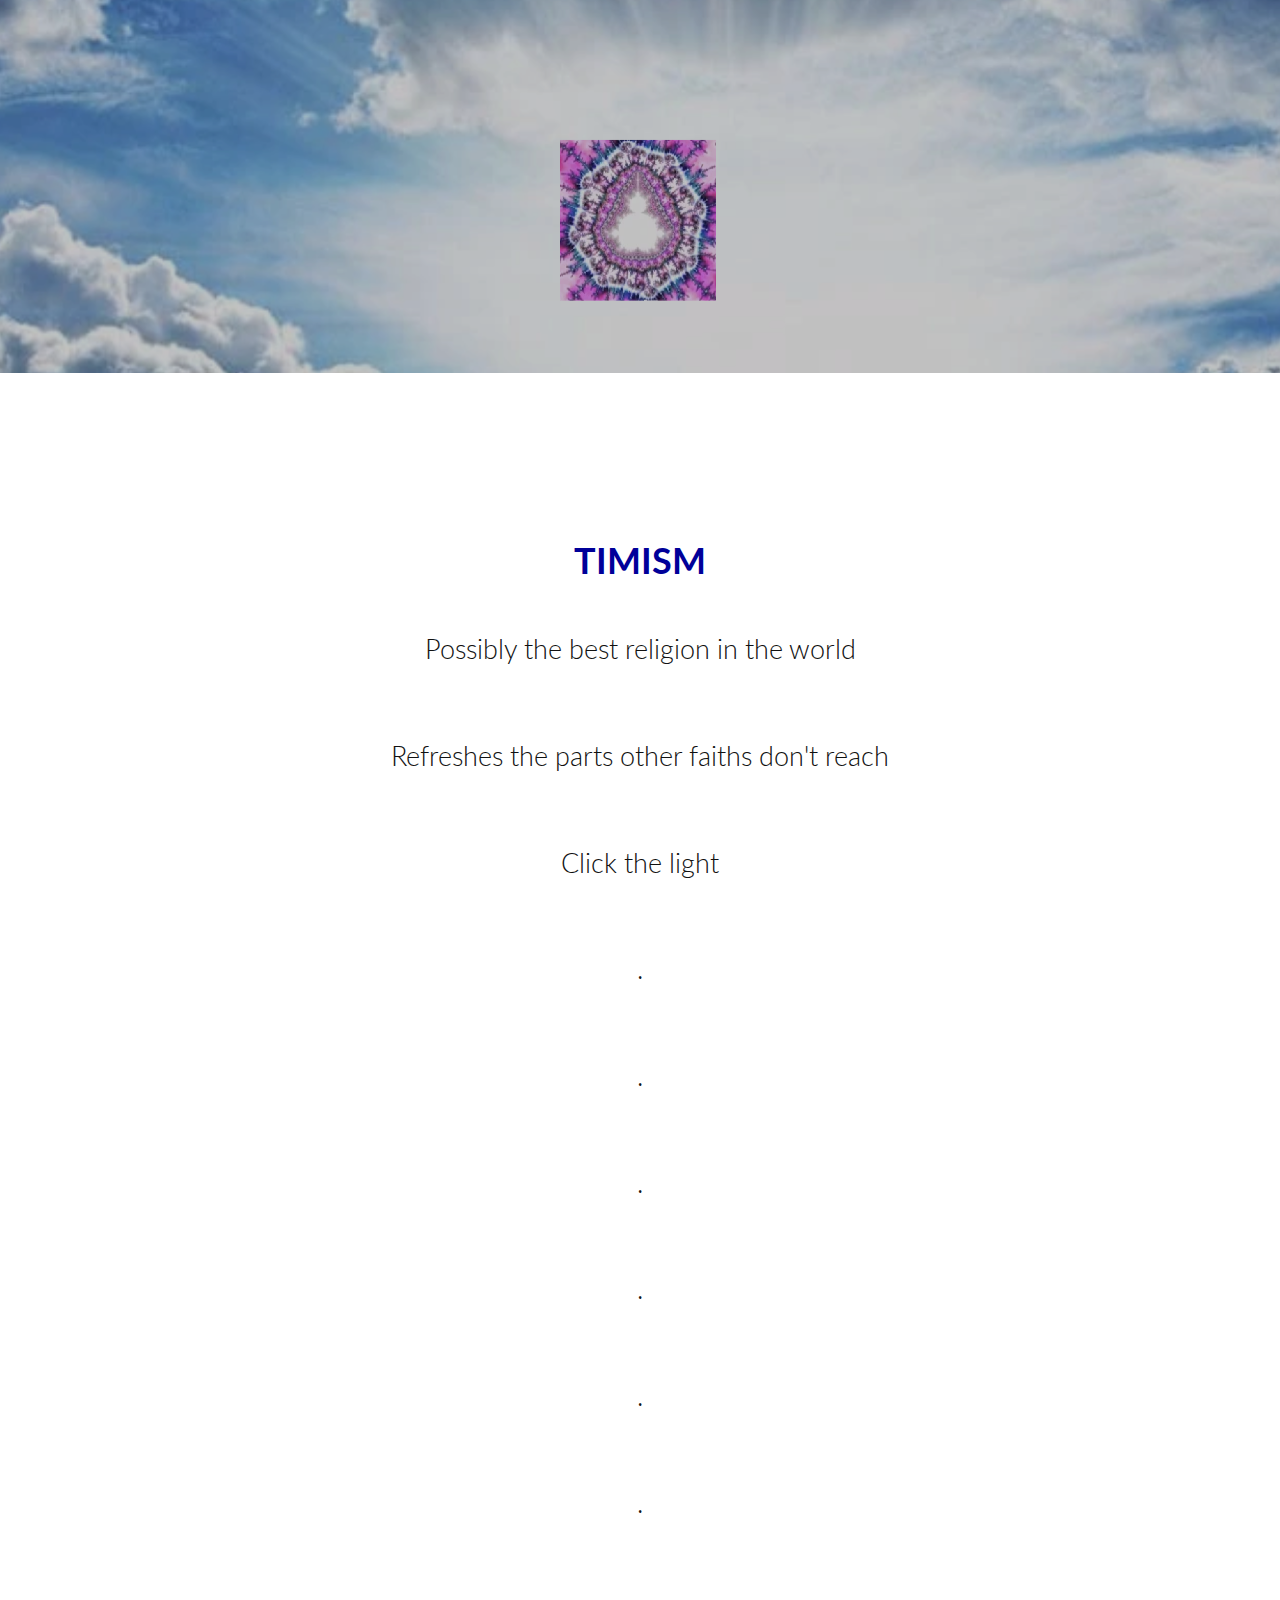
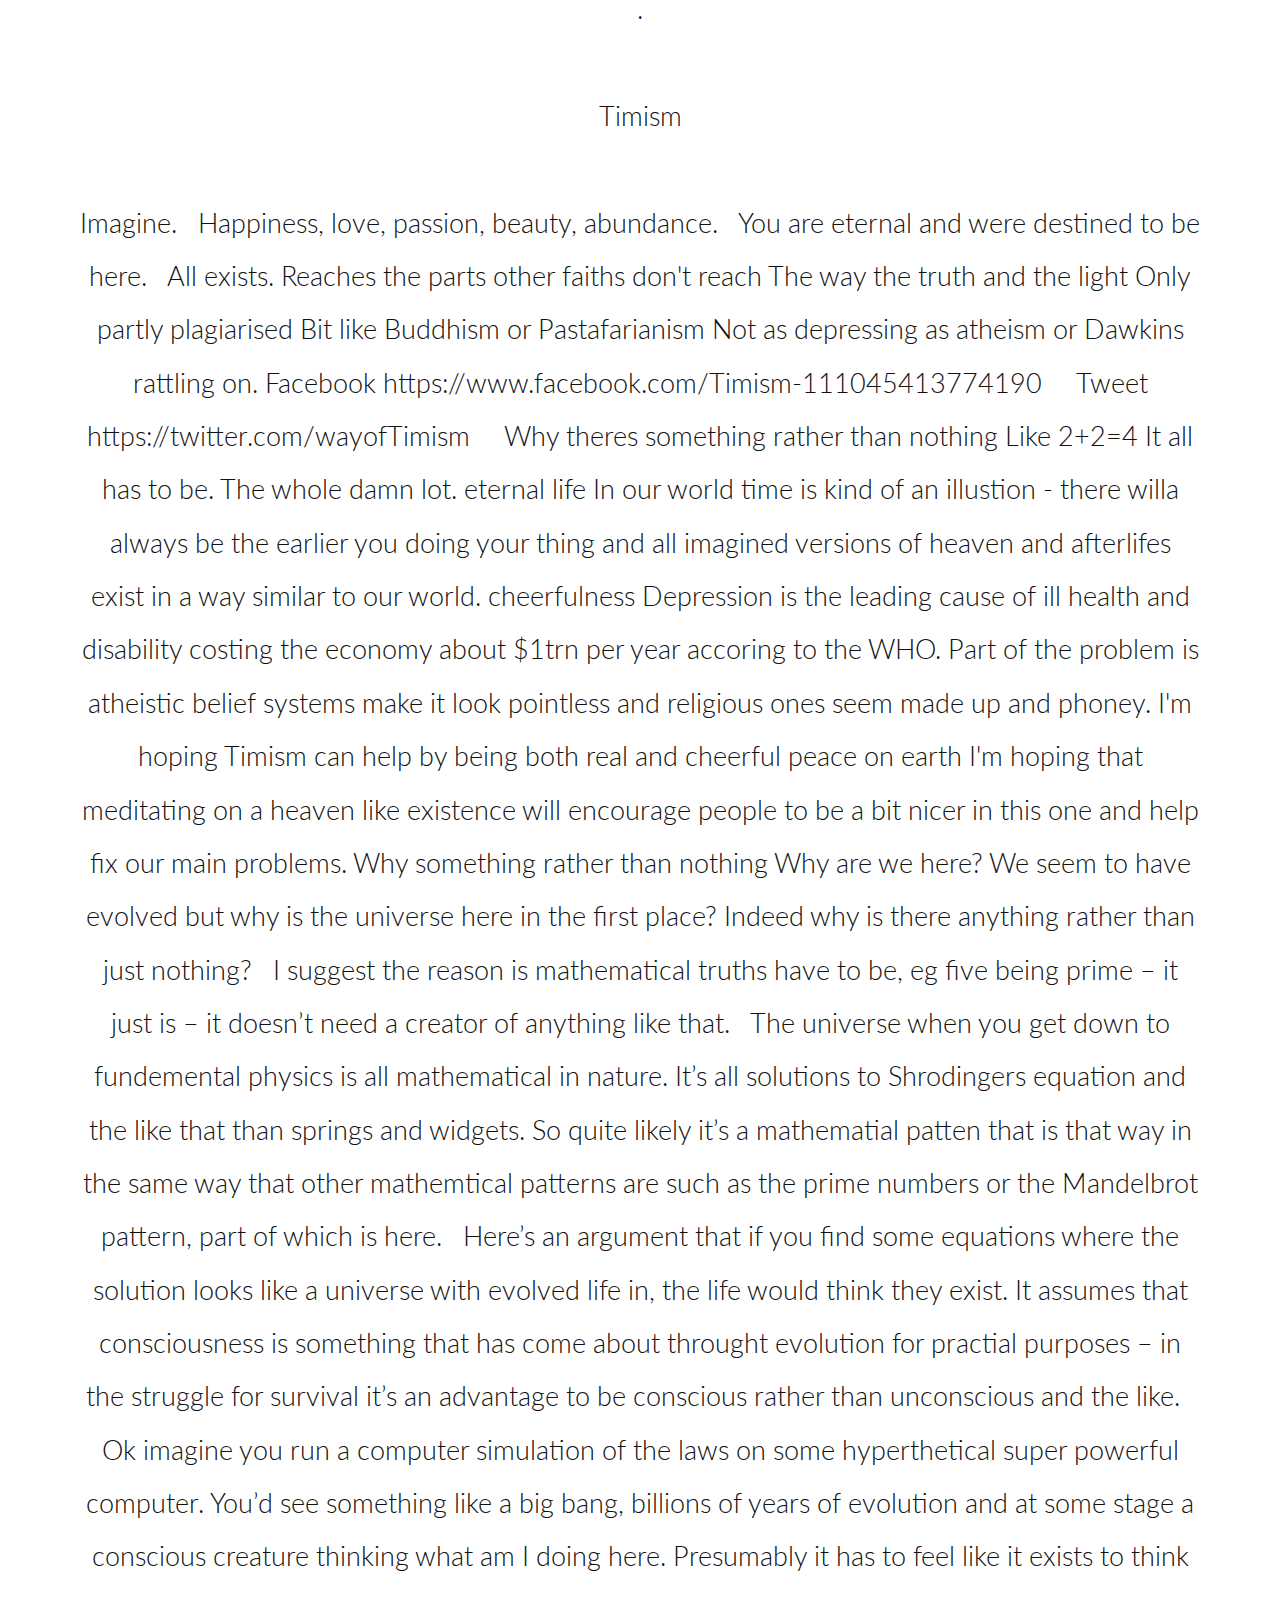
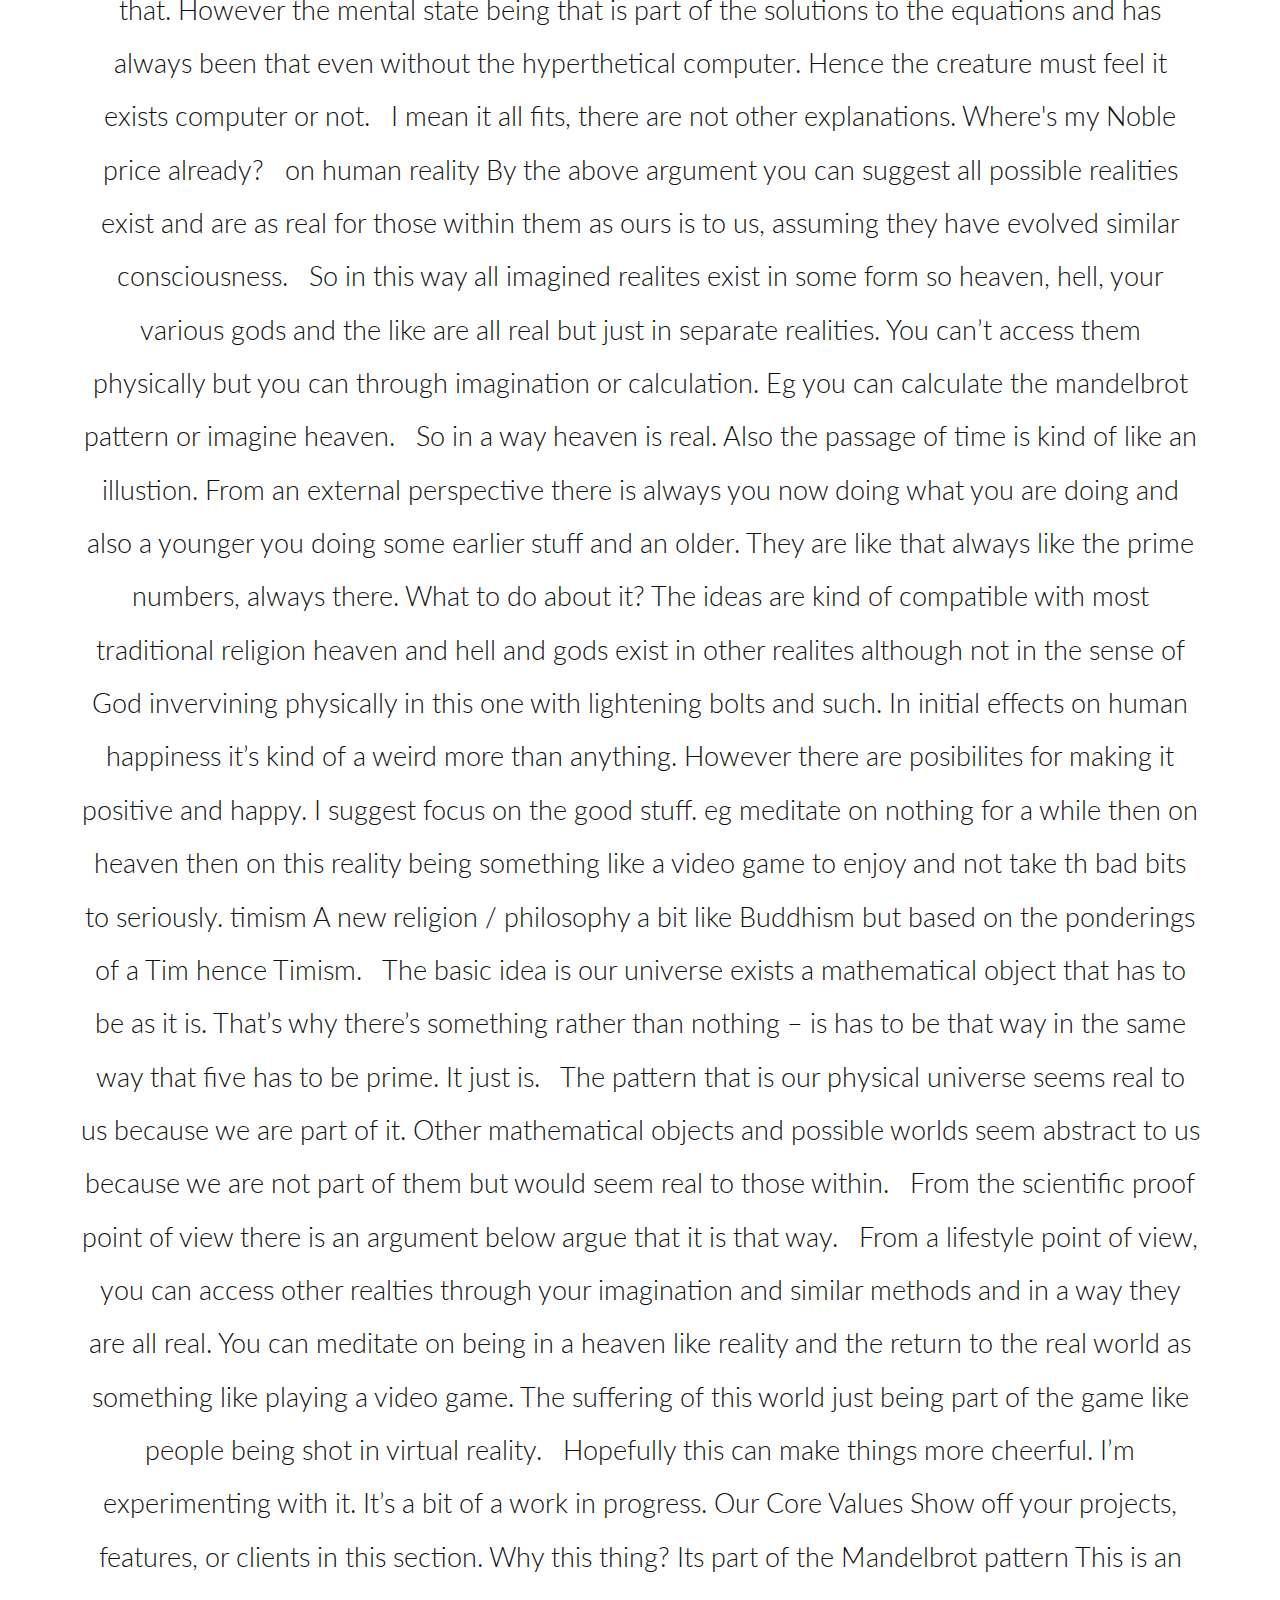
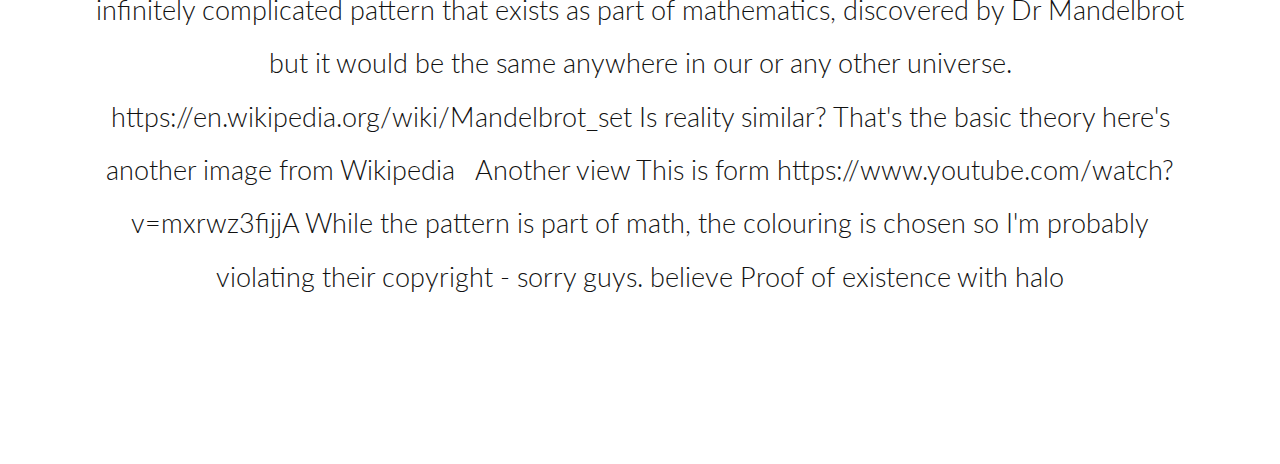
<file: index.html>
<!DOCTYPE HTML>
<!--
	Timism site based on Introspect by @templatedco


-->
<html>
	<head>
		<title>Timism</title>
		<meta charset="utf-8" />
		<meta name="viewport" content="width=device-width, initial-scale=1, user-scalable=no" />
		<link rel="stylesheet" href="assets/css/main.css" />
	</head>
	<body>

		<!-- Header 
			<header id="header">
				<div class="inner">
					<a href="index.html" class="logo">introspect</a>
					<nav id="nav">
						<a href="index.html">Home</a>
						<a href="generic.html">Generic</a>
						<a href="elements.html">Elements</a>
					</nav>
				</div>
			</header>
			<a href="#menu" class="navPanelToggle"><span class="fa fa-bars"></span></a>
-->
		<!-- Banner -->
			<section id="banner"  onclick="window.location='http://www.timism.strikingly.com';">
				<div class="inner">
					<!--<h1>Mathistence - <span>A theory why the universe exists</span></h1>-->
					<!--<ul class="actions">
						<li><a href="#" class="button alt">Get Started</a></li>
					</ul>-->
				</div>
			</section>

		<!-- One -->
			<section id="one">
				<div class="inner">

		<center>
<h3>Timism</h3>

<p>
Possibly the best religion in the world</p>



<p>Refreshes the parts other faiths don't reach
</p>

<p>Click the light
</p>
<p>.</p>
<p>.</p><p>.</p>  <p>.</p> <p>.</p> <p>.</p> <p>.</p>
	<p></p>
					
<p>Timism </p><p> Imagine.     
			Happiness, love, passion, beauty, abundance.     You are eternal and were destined to be here.     All exists.  Reaches the parts other faiths don't reach  
			The way the truth and the light  Only partly plagiarised  Bit like Buddhism  or Pastafarianism  Not as depressing as atheism  or Dawkins rattling on.  Facebook  https://www.facebook.com/Timism-111045413774190        Tweet  https://twitter.com/wayofTimism        Why theres something rather than nothing  Like 2+2=4 It all has to be. The whole damn lot.        eternal life  In our world time is kind of an illustion - there willa always be the earlier you doing your thing and all imagined versions of heaven and afterlifes exist in a way similar to our world.  cheerfulness  Depression is the leading cause of ill health and disability costing the economy about $1trn per year accoring to the WHO. Part of the problem is atheistic belief systems make it look pointless and religious ones seem made up and phoney. I'm hoping Timism can help by being both real and cheerful  peace on earth  I'm hoping that meditating on a heaven like existence will encourage people to be a bit nicer in this one and help fix our main problems.  Why something rather than nothing  Why are we here? We seem to have evolved but why is the universe here in the first place? Indeed why is there anything rather than just nothing?     I suggest the reason is mathematical truths have to be, eg five being prime – it just is – it doesn’t need a creator of anything like that.     The universe when you get down to fundemental physics is all mathematical in nature. It’s all solutions to Shrodingers equation and the like that than springs and widgets. So quite likely it’s a mathematial patten that is that way in the same way that other mathemtical patterns are such as the prime numbers or the Mandelbrot pattern, part of which is here.     Here’s an argument that if you find some equations where the solution looks like a universe with evolved life in, the life would think they exist. It assumes that consciousness is something that has come about throught evolution for practial purposes – in the struggle for survival it’s an advantage to be conscious rather than unconscious and the like.     Ok imagine you run a computer simulation of the laws on some hyperthetical super powerful computer. You’d see something like a big bang, billions of years of evolution and at some stage a conscious creature thinking what am I doing here. Presumably it has to feel like it exists to think that. However the mental state being that is part of the solutions to the equations and has always been that even without the hyperthetical computer. Hence the creature must feel it exists computer or not.     I mean it all fits, there are not other explanations. Where's my Noble price already?     on human reality  By the above argument you can suggest all possible realities exist and are as real for those within them as ours is to us, assuming they have evolved similar consciousness.     So in this way all imagined realites exist in some form so heaven, hell, your various gods and the like are all real but just in separate realities. You can’t access them physically but you can through imagination or calculation. Eg you can calculate the mandelbrot pattern or imagine heaven.     So in a way heaven is real. Also the passage of time is kind of like an illustion. From an external perspective there is always you now doing what you are doing and also a younger you doing some earlier stuff and an older. They are like that always like the prime numbers, always there.  What to do about it?  The ideas are kind of compatible with most traditional religion heaven and hell and gods exist in other realites although not in the sense of God invervining physically in this one with lightening bolts and such. In initial effects on human happiness it’s kind of a weird more than anything. However there are posibilites for making it positive and happy. I suggest focus on the good stuff. eg meditate on nothing for a while then on heaven then on this reality being something like a video game to enjoy and not take th bad bits to seriously.  timism  A new religion / philosophy a bit like Buddhism but based on the ponderings of a Tim hence Timism.     The basic idea is our universe exists a mathematical object that has to be as it is. That’s why there’s something rather than nothing – is has to be that way in the same way that five has to be prime. It just is.     The pattern that is our physical universe seems real to us because we are part of it. Other mathematical objects and possible worlds seem abstract to us because we are not part of them but would seem real to those within.     From the scientific proof point of view there is an argument below argue that it is that way.     From a lifestyle point of view, you can access other realties through your imagination and similar methods and in a way they are all real. You can meditate on being in a heaven like reality and the return to the real world as something like playing a video game. The suffering of this world just being part of the game like people being shot in virtual reality.     Hopefully this can make things more cheerful. I’m experimenting with it. It’s a bit of a work in progress.  Our Core Values  Show off your projects, features, or clients in this section.   Why this thing?  Its part of the Mandelbrot pattern  This is an infinitely complicated pattern that exists as part of mathematics, discovered by Dr Mandelbrot but it would be the same anywhere in our or any other universe. https://en.wikipedia.org/wiki/Mandelbrot_set   Is reality similar?  That's the basic theory  here's another image from Wikipedia      Another view  This is form https://www.youtube.com/watch?v=mxrwz3fijjA While the pattern is part of math, 
			the colouring is chosen so I'm probably violating their copyright - sorry guys.  believe    Proof of existence with halo  
</p>	</body>
</html>
</file>
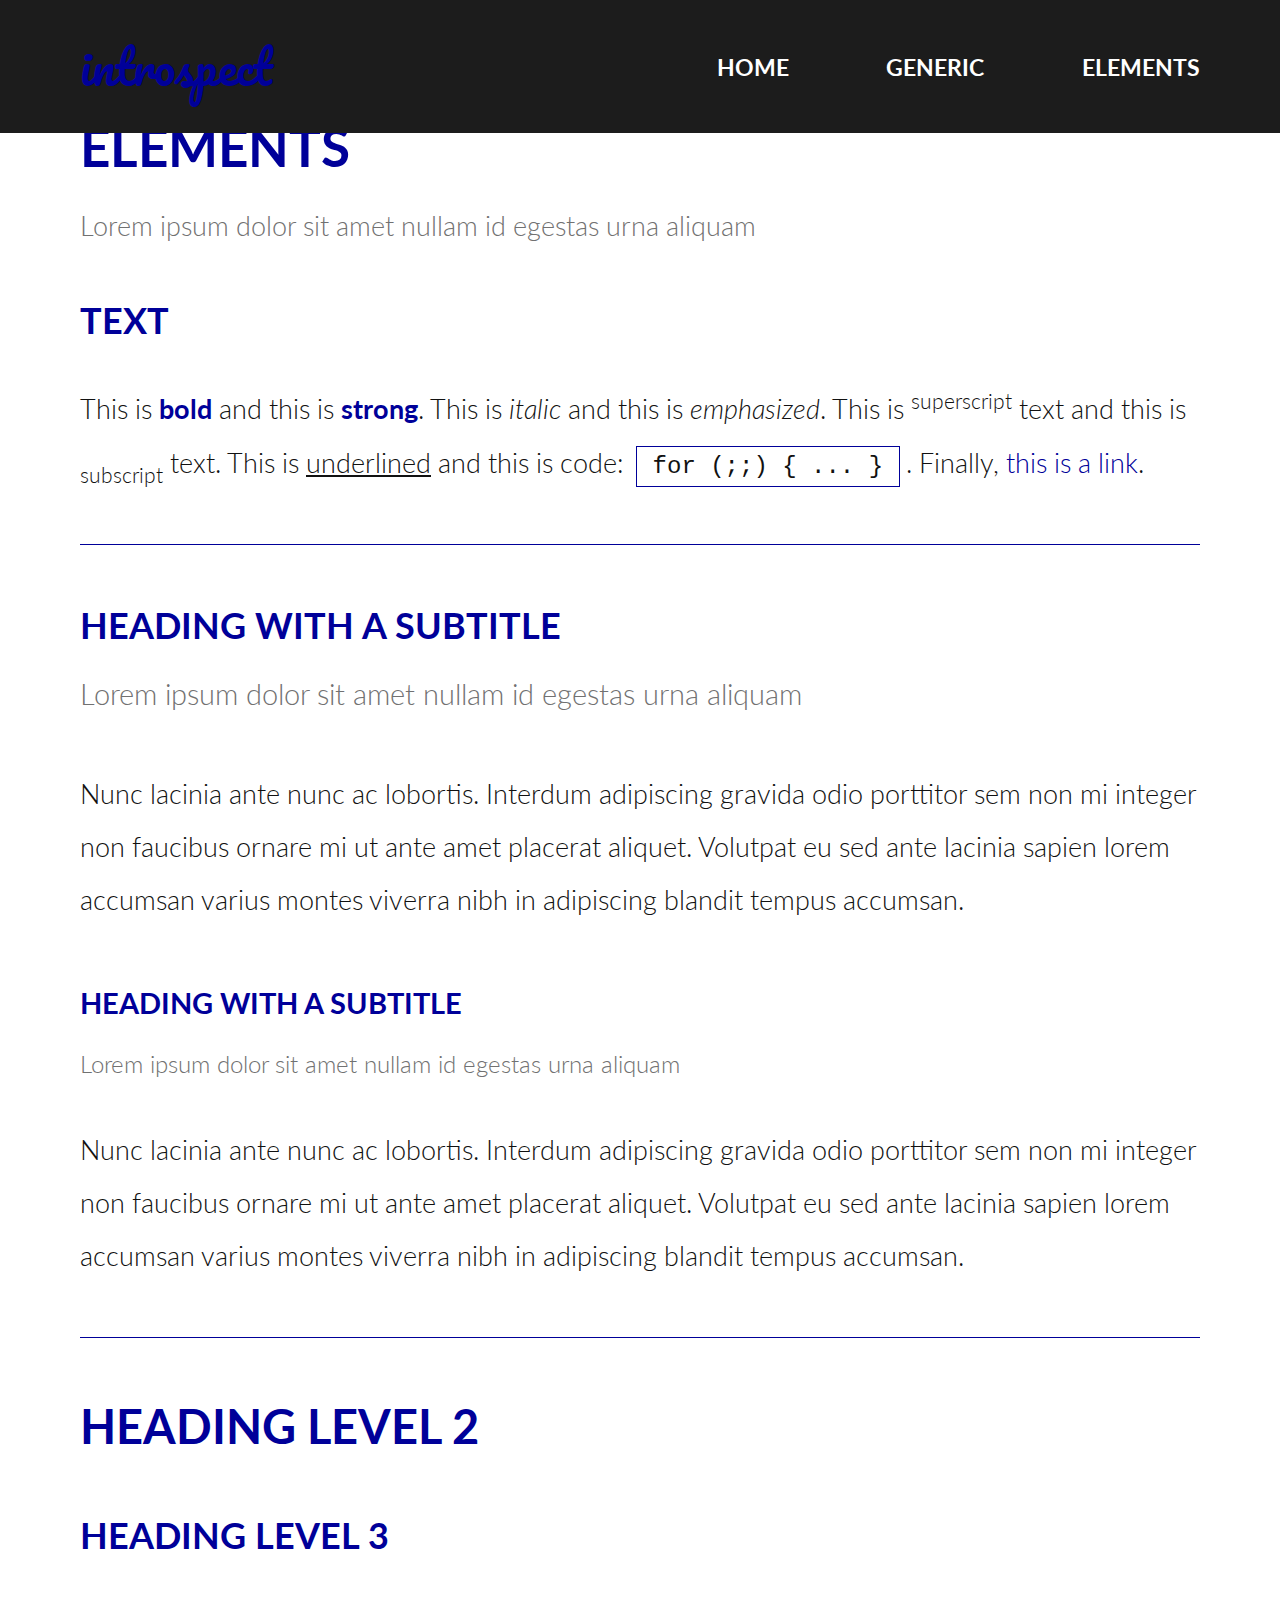
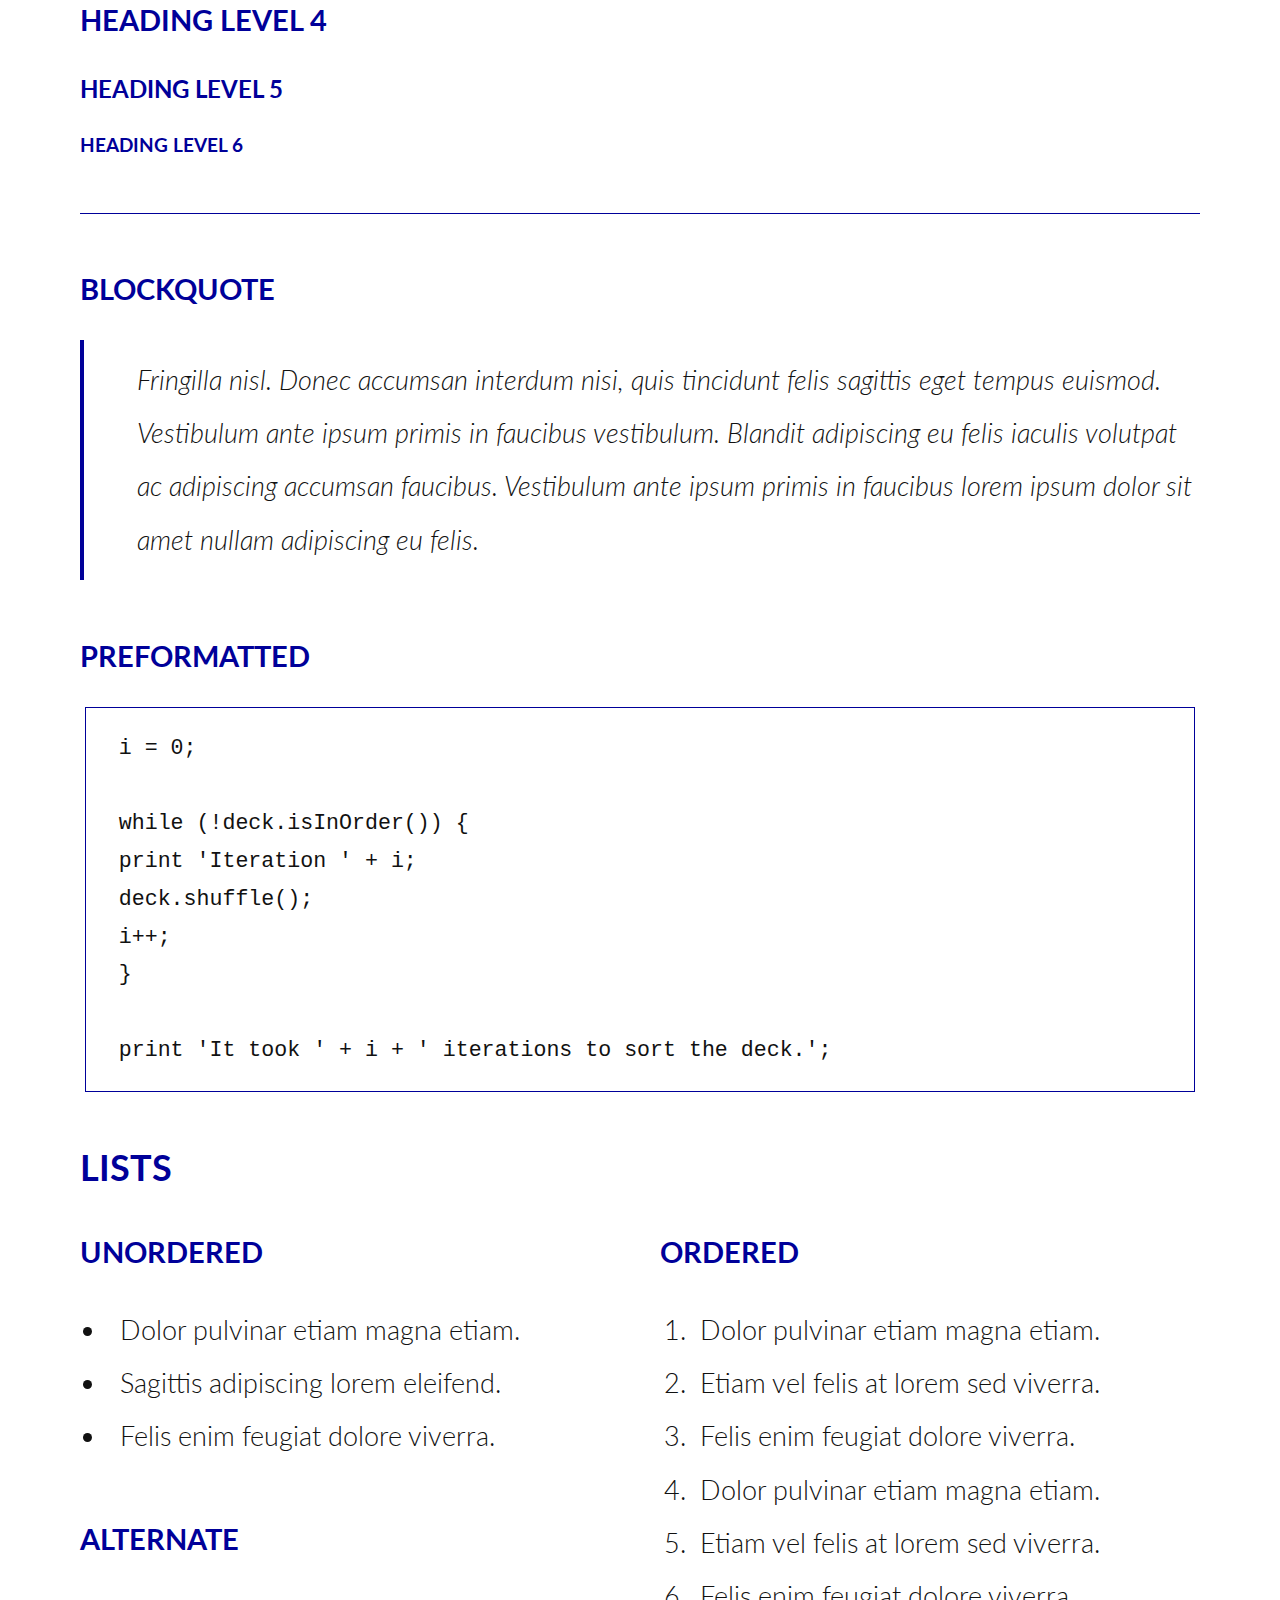
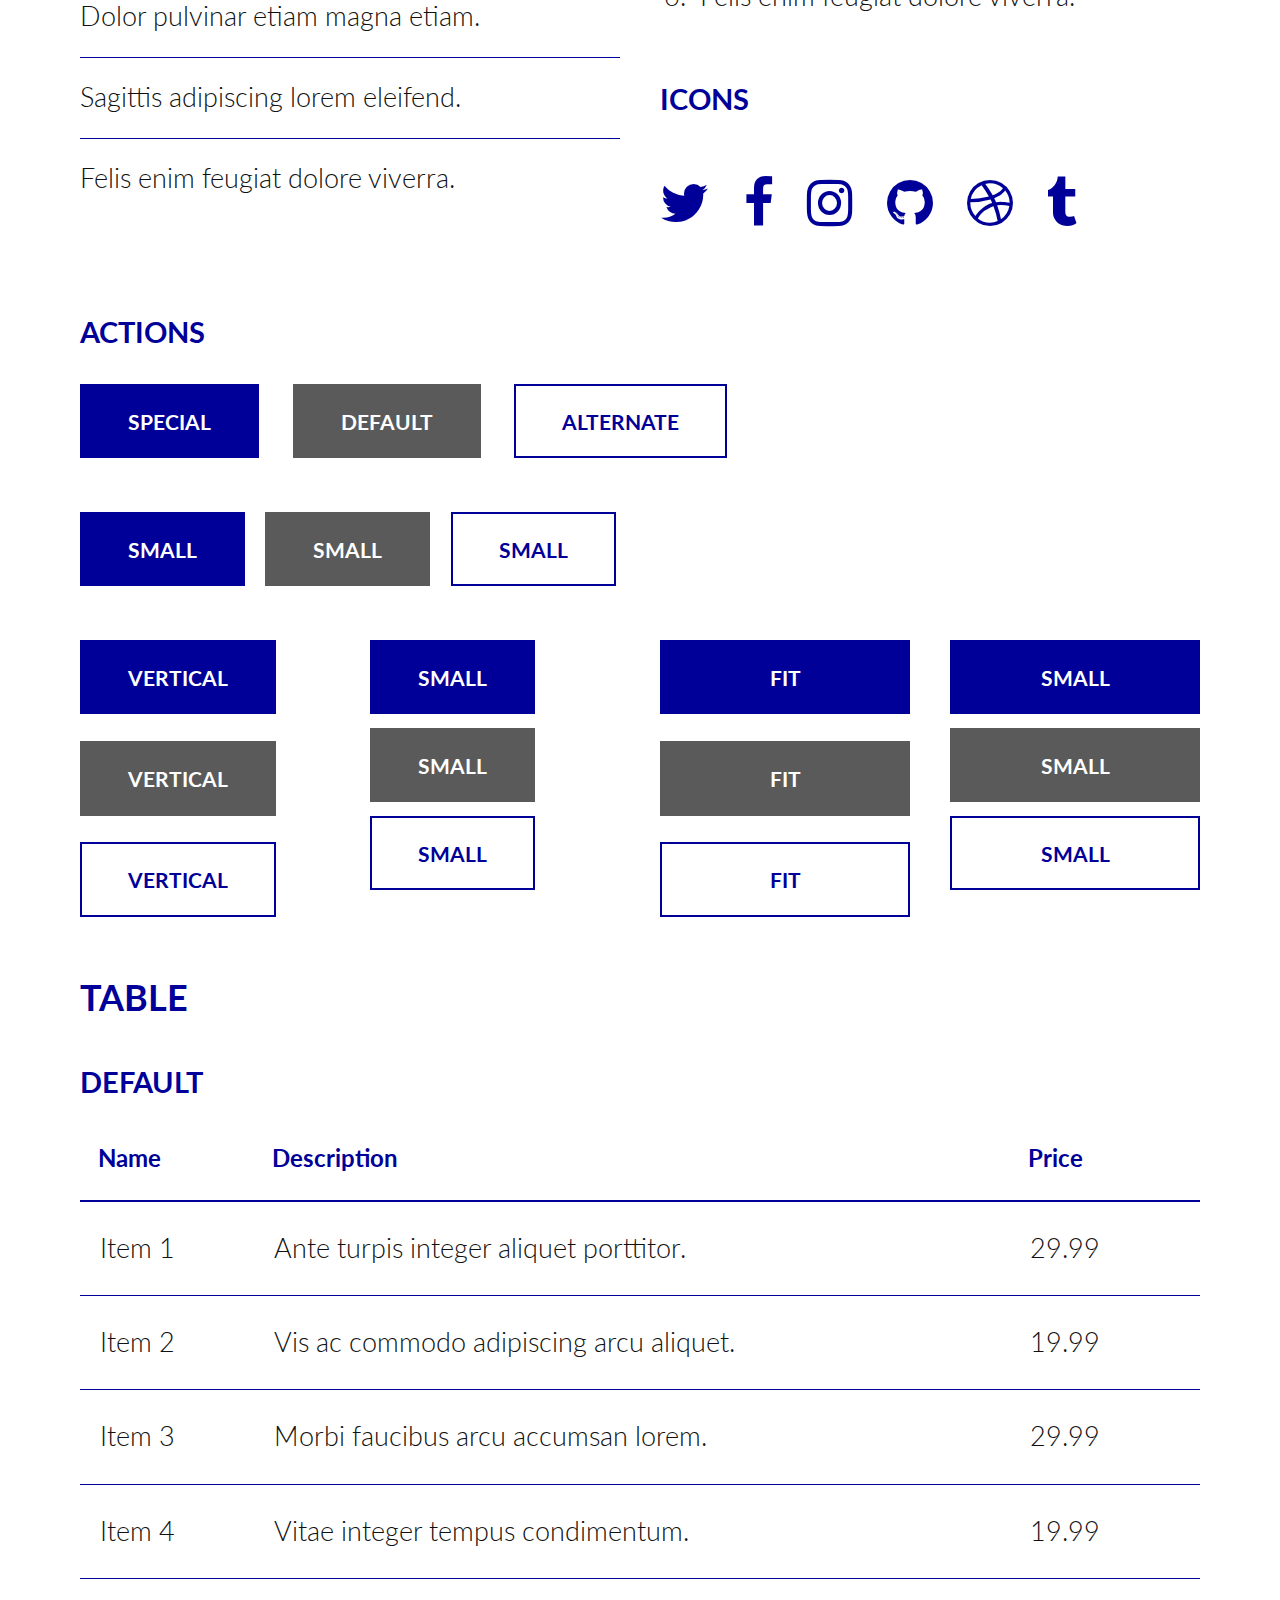
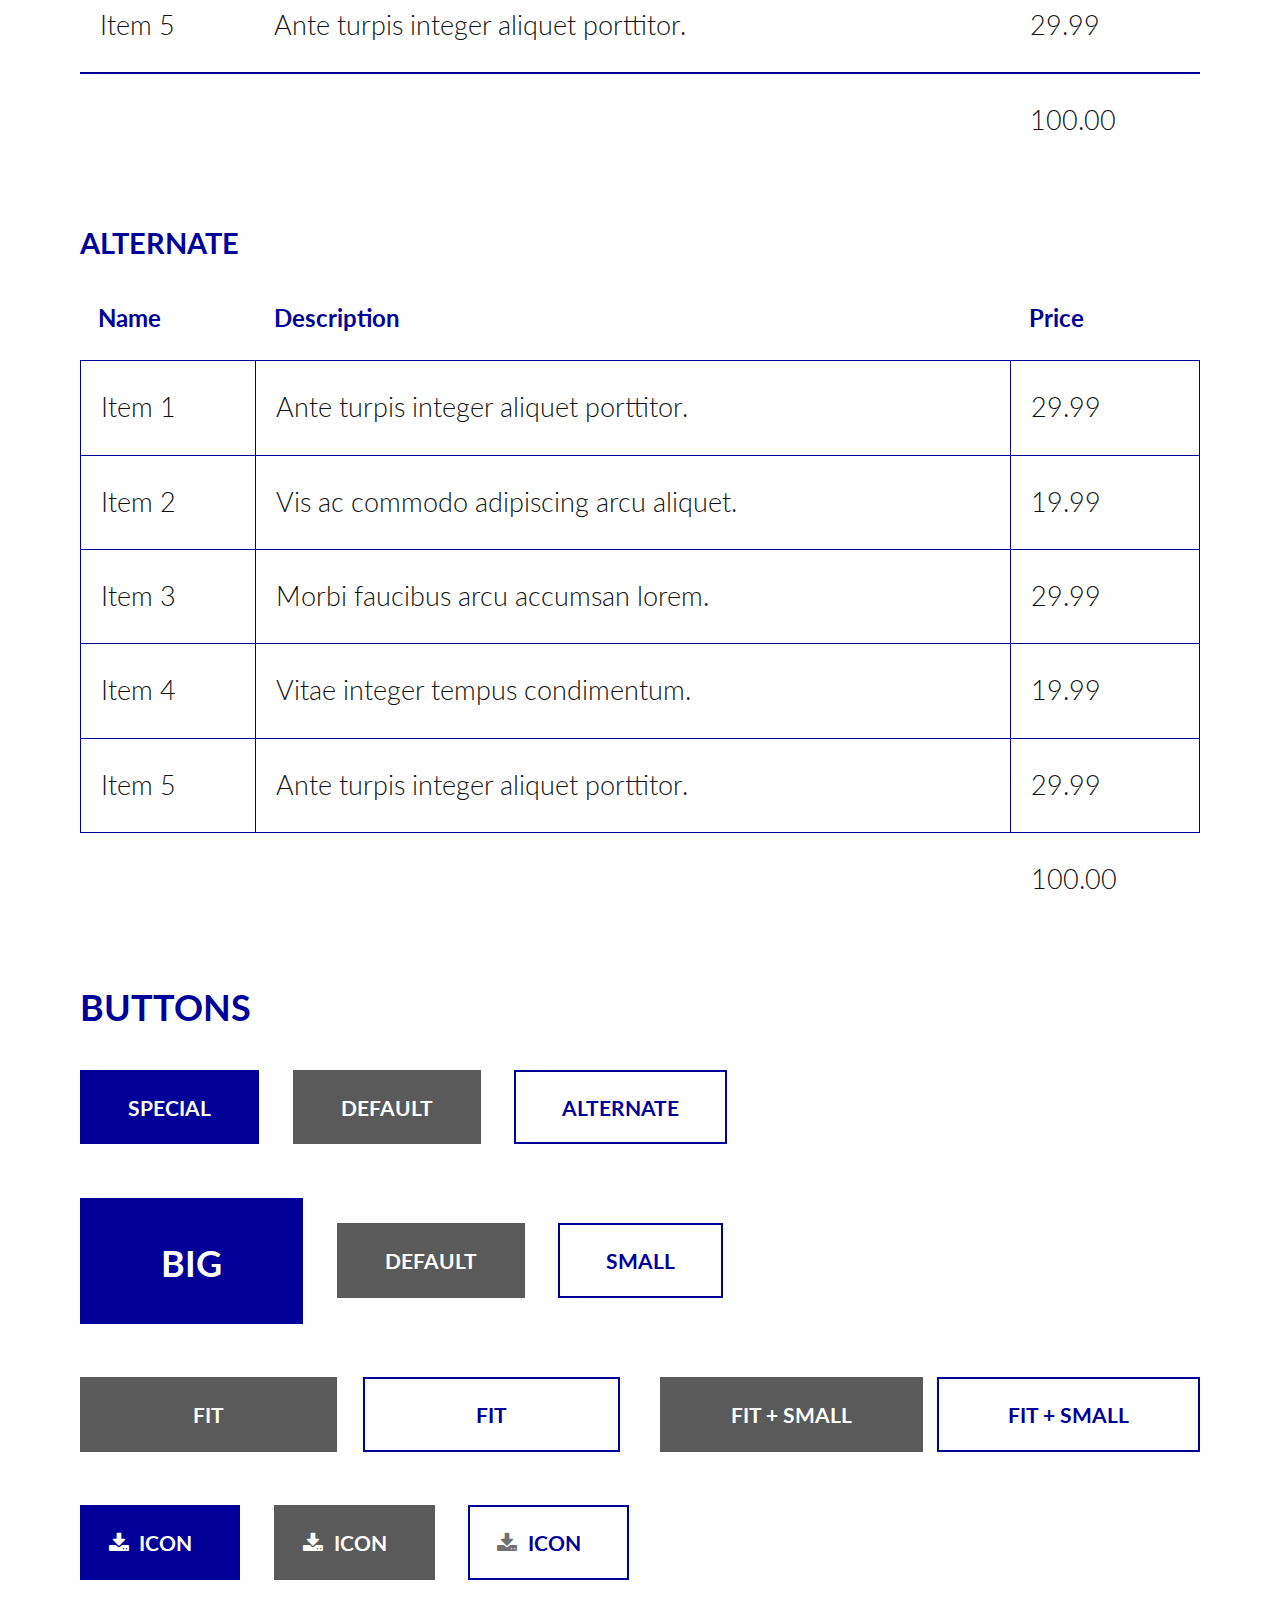
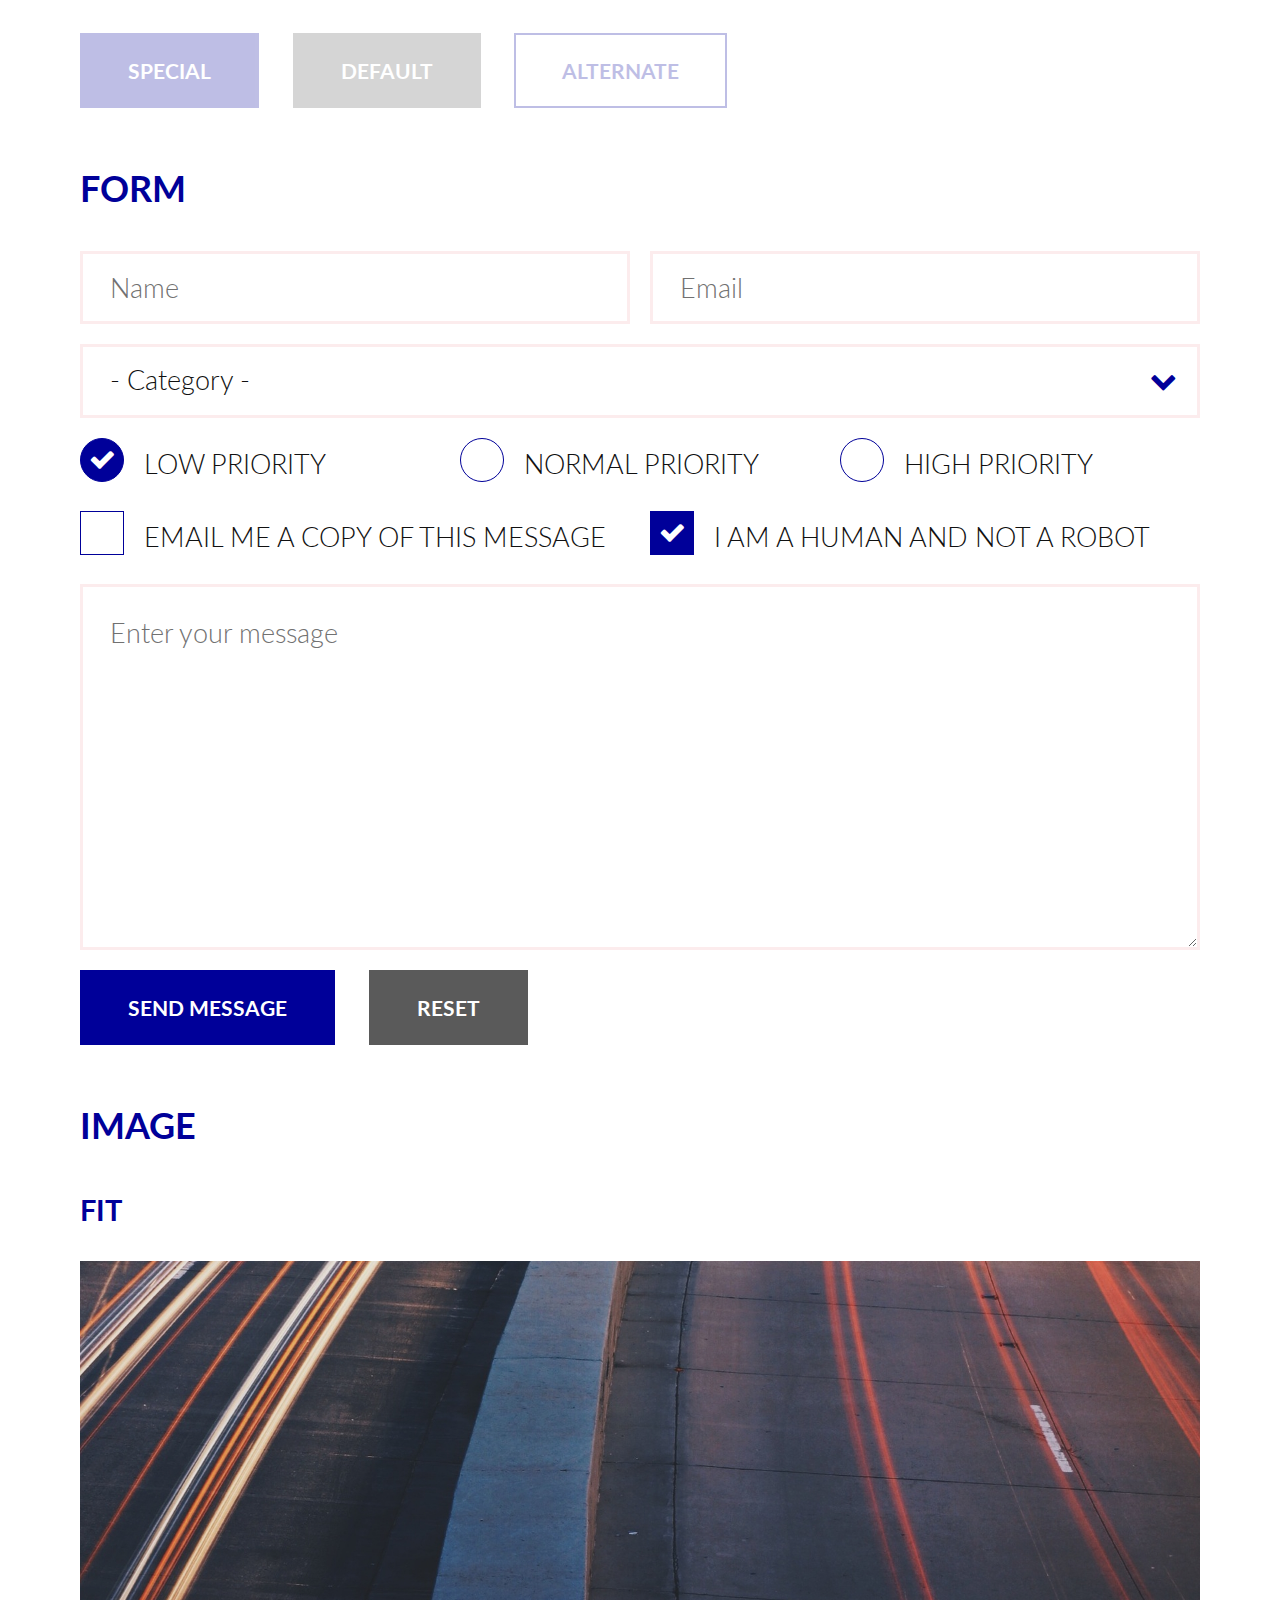
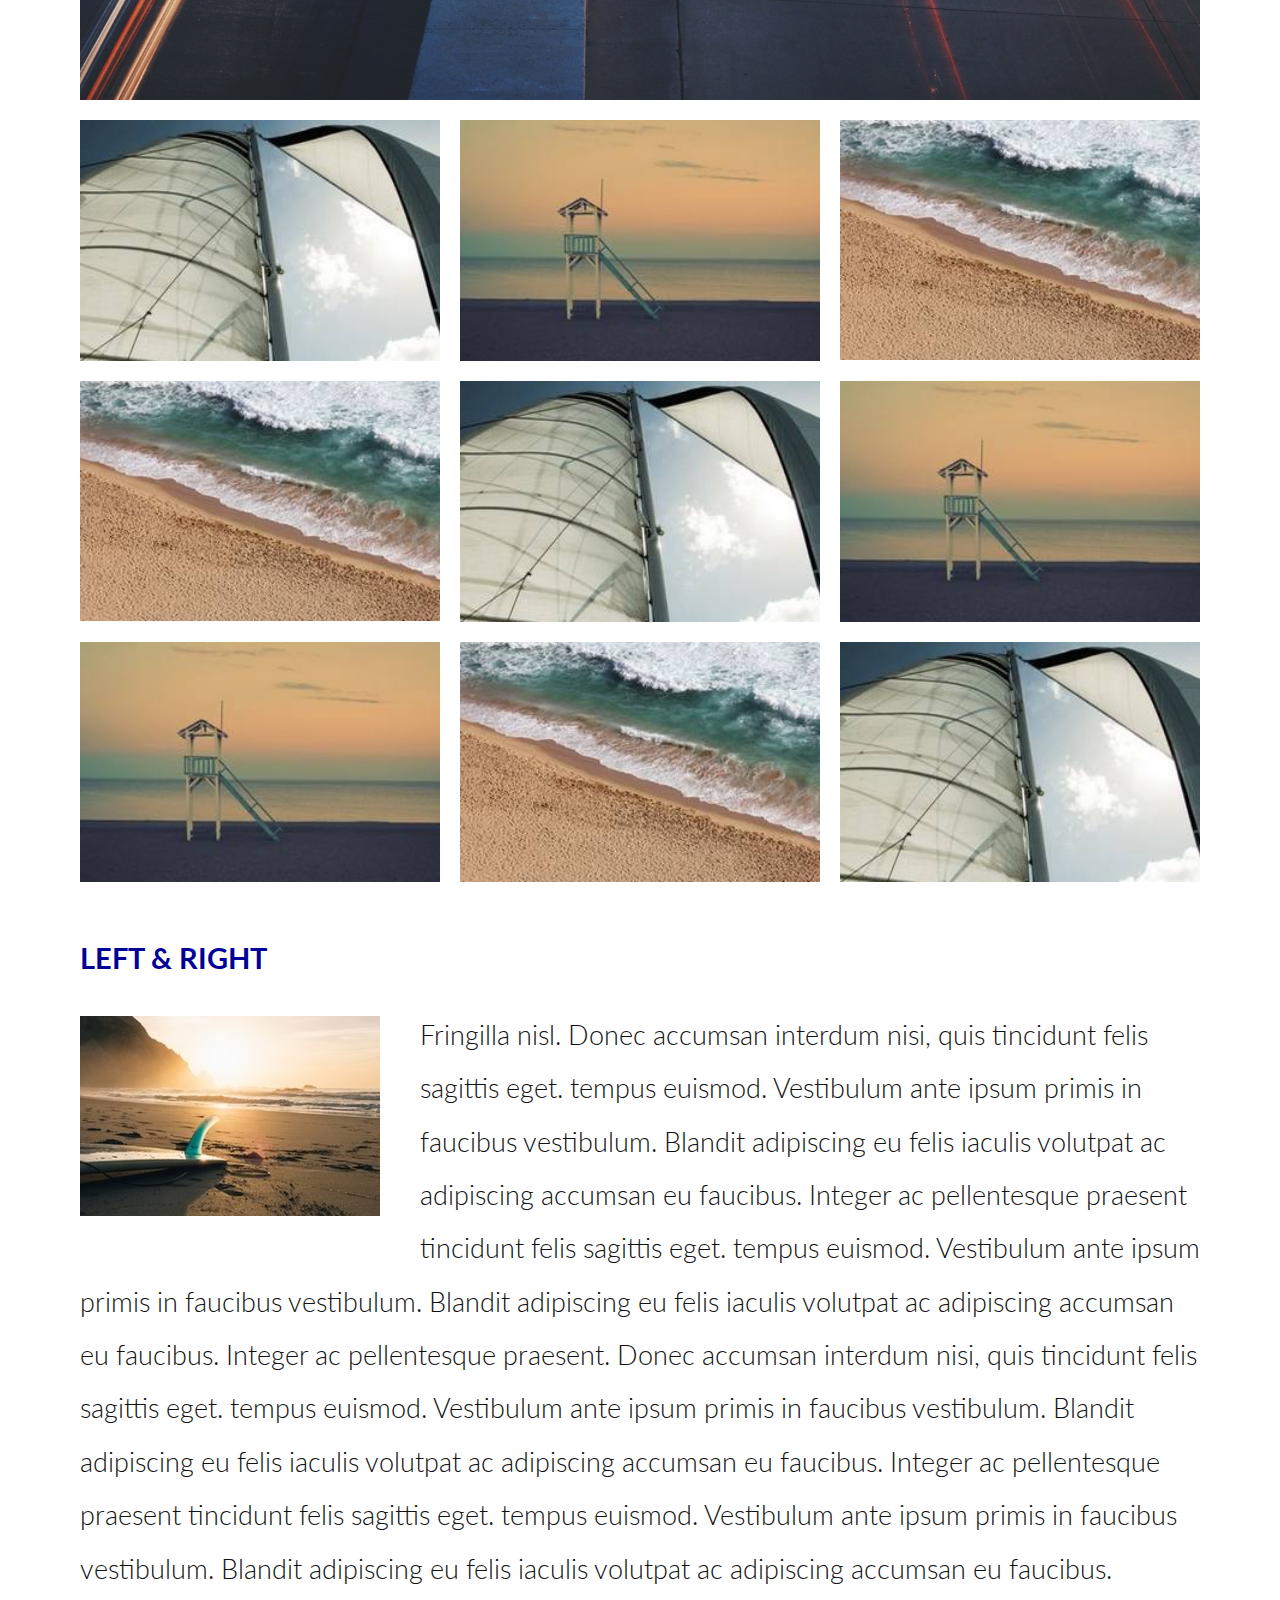
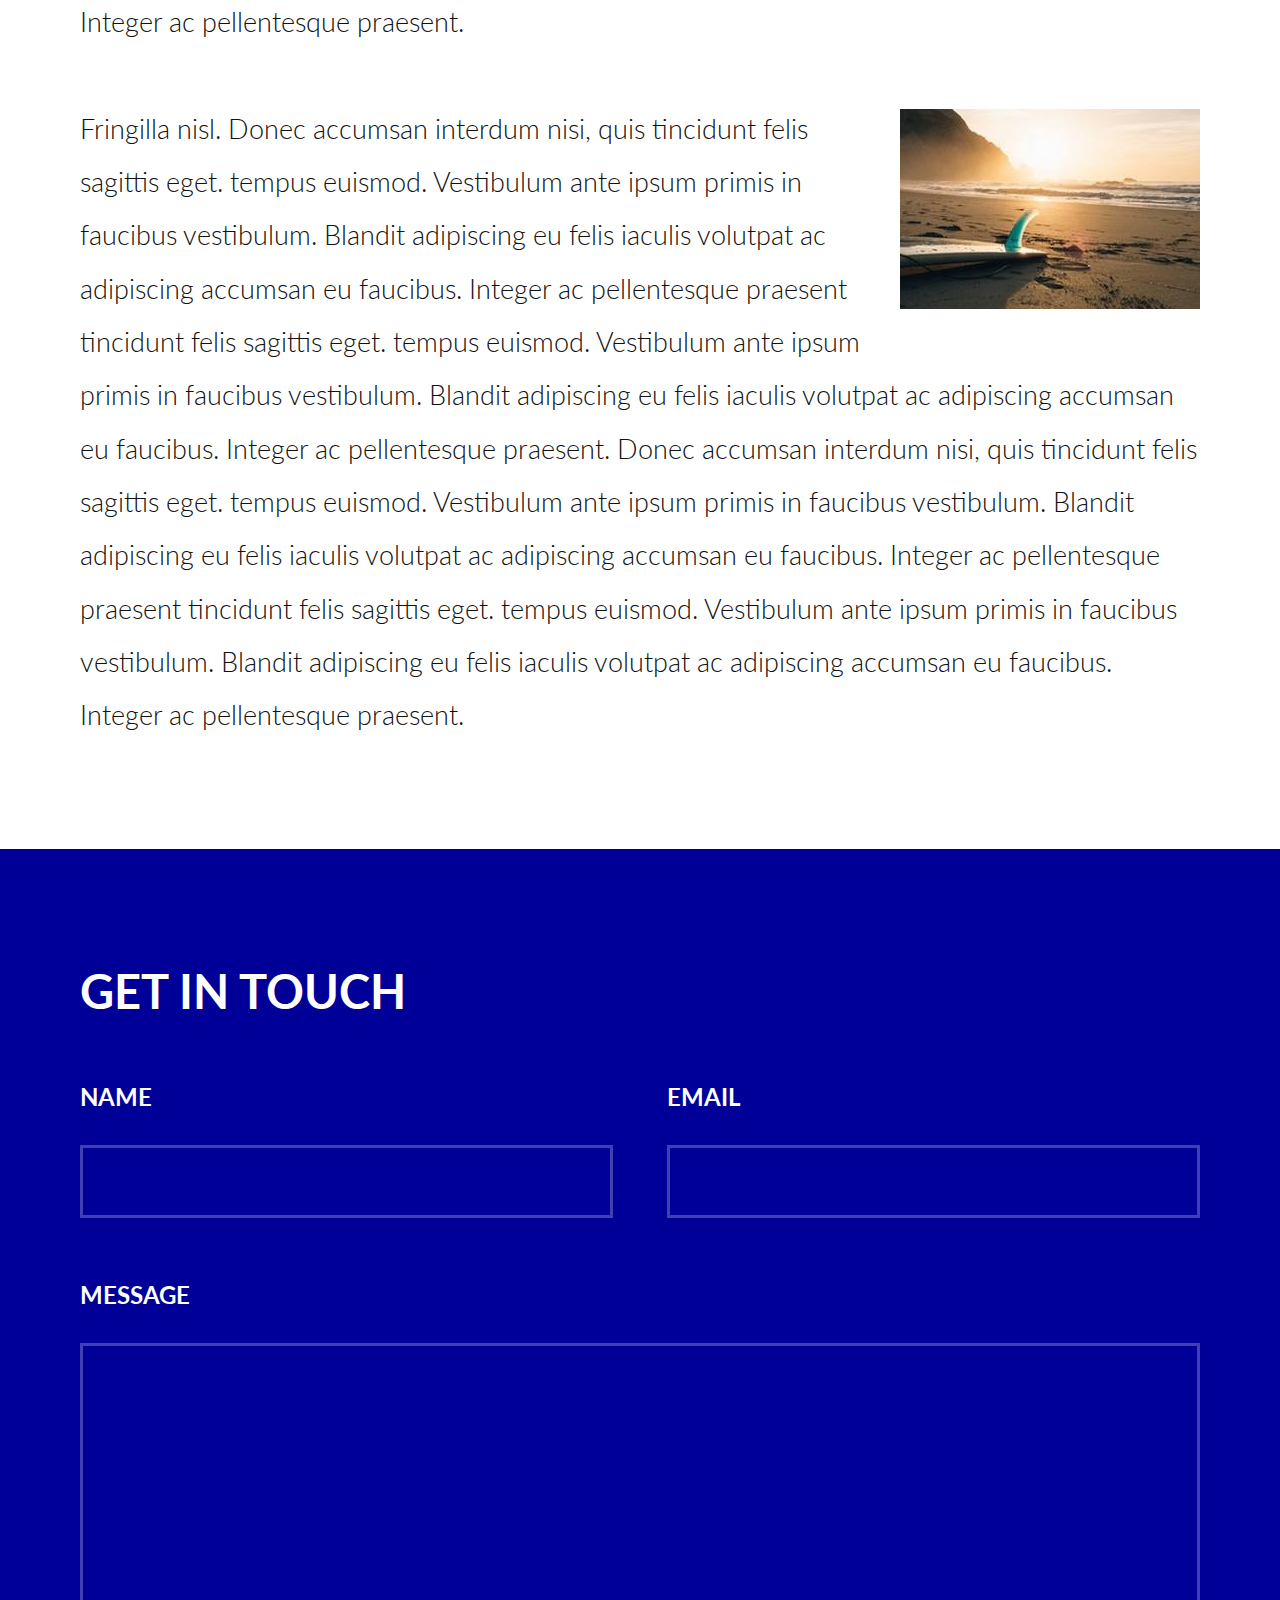
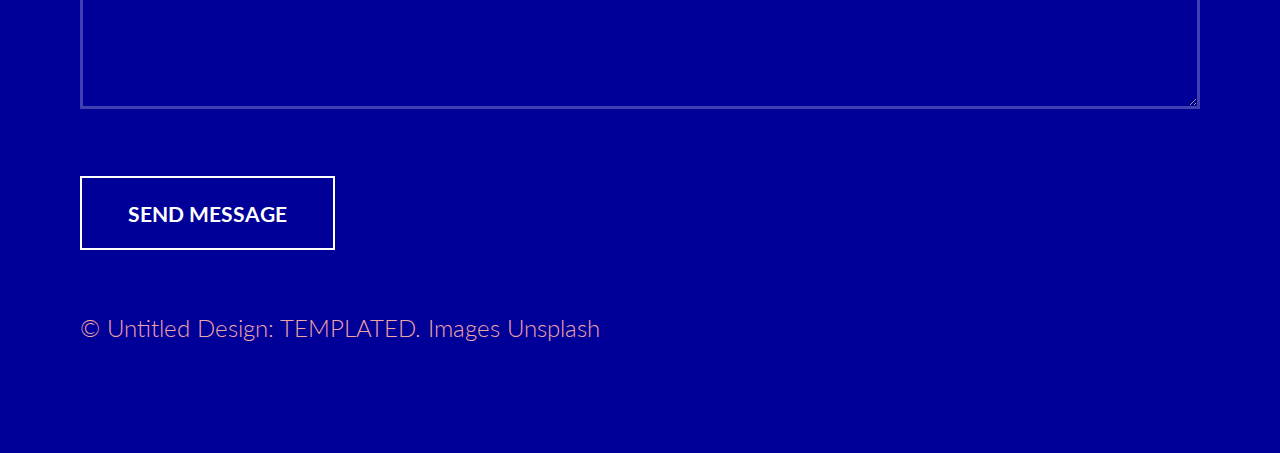
<file: elements.html>
<!DOCTYPE HTML>
<!--
	Introspect by TEMPLATED
	templated.co @templatedco
	Released for free under the Creative Commons Attribution 3.0 license (templated.co/license)
-->
<html>
	<head>
		<title>Elements - Introspect by TEMPLATED</title>
		<meta charset="utf-8" />
		<meta name="viewport" content="width=device-width, initial-scale=1, user-scalable=no" />
		<link rel="stylesheet" href="assets/css/main.css" />
	</head>
	<body>

		<!-- Header -->
			<header id="header">
				<div class="inner">
					<a href="index.html" class="logo">introspect</a>
					<nav id="nav">
						<a href="index.html">Home</a>
						<a href="generic.html">Generic</a>
						<a href="elements.html">Elements</a>
					</nav>
				</div>
			</header>
			<a href="#menu" class="navPanelToggle"><span class="fa fa-bars"></span></a>

		<!-- Main -->
			<section id="main">
				<div class="inner">
					<header class="major special">
						<h1>Elements</h1>
						<p>Lorem ipsum dolor sit amet nullam id egestas urna aliquam</p>
					</header>

					<!-- Text -->
						<section>
							<h3>Text</h3>
							<p>This is <b>bold</b> and this is <strong>strong</strong>. This is <i>italic</i> and this is <em>emphasized</em>.
							This is <sup>superscript</sup> text and this is <sub>subscript</sub> text.
							This is <u>underlined</u> and this is code: <code>for (;;) { ... }</code>. Finally, <a href="#">this is a link</a>.</p>

							<hr />

							<header>
								<h3>Heading with a Subtitle</h3>
								<p>Lorem ipsum dolor sit amet nullam id egestas urna aliquam</p>
							</header>
							<p>Nunc lacinia ante nunc ac lobortis. Interdum adipiscing gravida odio porttitor sem non mi integer non faucibus ornare mi ut ante amet placerat aliquet. Volutpat eu sed ante lacinia sapien lorem accumsan varius montes viverra nibh in adipiscing blandit tempus accumsan.</p>
							<header>
								<h4>Heading with a Subtitle</h4>
								<p>Lorem ipsum dolor sit amet nullam id egestas urna aliquam</p>
							</header>
							<p>Nunc lacinia ante nunc ac lobortis. Interdum adipiscing gravida odio porttitor sem non mi integer non faucibus ornare mi ut ante amet placerat aliquet. Volutpat eu sed ante lacinia sapien lorem accumsan varius montes viverra nibh in adipiscing blandit tempus accumsan.</p>

							<hr />

							<h2>Heading Level 2</h2>
							<h3>Heading Level 3</h3>
							<h4>Heading Level 4</h4>
							<h5>Heading Level 5</h5>
							<h6>Heading Level 6</h6>

							<hr />

							<h4>Blockquote</h4>
							<blockquote>Fringilla nisl. Donec accumsan interdum nisi, quis tincidunt felis sagittis eget tempus euismod. Vestibulum ante ipsum primis in faucibus vestibulum. Blandit adipiscing eu felis iaculis volutpat ac adipiscing accumsan faucibus. Vestibulum ante ipsum primis in faucibus lorem ipsum dolor sit amet nullam adipiscing eu felis.</blockquote>

							<h4>Preformatted</h4>
							<pre><code>i = 0;

while (!deck.isInOrder()) {
print 'Iteration ' + i;
deck.shuffle();
i++;
}

print 'It took ' + i + ' iterations to sort the deck.';</code></pre>
						</section>

					<!-- Lists -->
						<section>
							<h3>Lists</h3>
							<div class="row">
								<div class="6u 12u$(xsmall)">

									<h4>Unordered</h4>
									<ul>
										<li>Dolor pulvinar etiam magna etiam.</li>
										<li>Sagittis adipiscing lorem eleifend.</li>
										<li>Felis enim feugiat dolore viverra.</li>
									</ul>

									<h4>Alternate</h4>
									<ul class="alt">
										<li>Dolor pulvinar etiam magna etiam.</li>
										<li>Sagittis adipiscing lorem eleifend.</li>
										<li>Felis enim feugiat dolore viverra.</li>
									</ul>

								</div>
								<div class="6u$ 12u$(xsmall)">

									<h4>Ordered</h4>
									<ol>
										<li>Dolor pulvinar etiam magna etiam.</li>
										<li>Etiam vel felis at lorem sed viverra.</li>
										<li>Felis enim feugiat dolore viverra.</li>
										<li>Dolor pulvinar etiam magna etiam.</li>
										<li>Etiam vel felis at lorem sed viverra.</li>
										<li>Felis enim feugiat dolore viverra.</li>
									</ol>

									<h4>Icons</h4>
									<ul class="icons">
										<li><a href="#" class="icon fa-twitter"><span class="label">Twitter</span></a></li>
										<li><a href="#" class="icon fa-facebook"><span class="label">Facebook</span></a></li>
										<li><a href="#" class="icon fa-instagram"><span class="label">Instagram</span></a></li>
										<li><a href="#" class="icon fa-github"><span class="label">Github</span></a></li>
										<li><a href="#" class="icon fa-dribbble"><span class="label">Dribbble</span></a></li>
										<li><a href="#" class="icon fa-tumblr"><span class="label">Tumblr</span></a></li>
									</ul>

								</div>
							</div>

							<h4>Actions</h4>
							<ul class="actions">
								<li><a href="#" class="button special">Special</a></li>
								<li><a href="#" class="button">Default</a></li>
								<li><a href="#" class="button alt">Alternate</a></li>
							</ul>
							<ul class="actions small">
								<li><a href="#" class="button special small">Small</a></li>
								<li><a href="#" class="button small">Small</a></li>
								<li><a href="#" class="button alt small">Small</a></li>
							</ul>
							<div class="row">
								<div class="3u 6u(small) 12u$(xsmall)">
									<ul class="actions vertical">
										<li><a href="#" class="button special">Vertical</a></li>
										<li><a href="#" class="button">Vertical</a></li>
										<li><a href="#" class="button alt">Vertical</a></li>
									</ul>
								</div>
								<div class="3u 6u$(small) 12u$(xsmall)">
									<ul class="actions vertical small">
										<li><a href="#" class="button special small">Small</a></li>
										<li><a href="#" class="button small">Small</a></li>
										<li><a href="#" class="button alt small">Small</a></li>
									</ul>
								</div>
								<div class="3u 6u(small) 12u$(xsmall)">
									<ul class="actions vertical">
										<li><a href="#" class="button special fit">Fit</a></li>
										<li><a href="#" class="button fit">Fit</a></li>
										<li><a href="#" class="button alt fit">Fit</a></li>
									</ul>
								</div>
								<div class="3u$ 6u$(small) 12u$(xsmall)">
									<ul class="actions vertical small">
										<li><a href="#" class="button special small fit">Small</a></li>
										<li><a href="#" class="button small fit">Small</a></li>
										<li><a href="#" class="button alt small fit">Small</a></li>
									</ul>
								</div>
							</div>
						</section>

					<!-- Table -->
						<section>
							<h3>Table</h3>
							<h4>Default</h4>
							<div class="table-wrapper">
								<table>
									<thead>
										<tr>
											<th>Name</th>
											<th>Description</th>
											<th>Price</th>
										</tr>
									</thead>
									<tbody>
										<tr>
											<td>Item 1</td>
											<td>Ante turpis integer aliquet porttitor.</td>
											<td>29.99</td>
										</tr>
										<tr>
											<td>Item 2</td>
											<td>Vis ac commodo adipiscing arcu aliquet.</td>
											<td>19.99</td>
										</tr>
										<tr>
											<td>Item 3</td>
											<td> Morbi faucibus arcu accumsan lorem.</td>
											<td>29.99</td>
										</tr>
										<tr>
											<td>Item 4</td>
											<td>Vitae integer tempus condimentum.</td>
											<td>19.99</td>
										</tr>
										<tr>
											<td>Item 5</td>
											<td>Ante turpis integer aliquet porttitor.</td>
											<td>29.99</td>
										</tr>
									</tbody>
									<tfoot>
										<tr>
											<td colspan="2"></td>
											<td>100.00</td>
										</tr>
									</tfoot>
								</table>
							</div>
							<h4>Alternate</h4>
							<div class="table-wrapper">
								<table class="alt">
									<thead>
										<tr>
											<th>Name</th>
											<th>Description</th>
											<th>Price</th>
										</tr>
									</thead>
									<tbody>
										<tr>
											<td>Item 1</td>
											<td>Ante turpis integer aliquet porttitor.</td>
											<td>29.99</td>
										</tr>
										<tr>
											<td>Item 2</td>
											<td>Vis ac commodo adipiscing arcu aliquet.</td>
											<td>19.99</td>
										</tr>
										<tr>
											<td>Item 3</td>
											<td> Morbi faucibus arcu accumsan lorem.</td>
											<td>29.99</td>
										</tr>
										<tr>
											<td>Item 4</td>
											<td>Vitae integer tempus condimentum.</td>
											<td>19.99</td>
										</tr>
										<tr>
											<td>Item 5</td>
											<td>Ante turpis integer aliquet porttitor.</td>
											<td>29.99</td>
										</tr>
									</tbody>
									<tfoot>
										<tr>
											<td colspan="2"></td>
											<td>100.00</td>
										</tr>
									</tfoot>
								</table>
							</div>
						</section>

					<!-- Buttons -->
						<section>
							<h3>Buttons</h3>
							<ul class="actions">
								<li><a href="#" class="button special">Special</a></li>
								<li><a href="#" class="button">Default</a></li>
								<li><a href="#" class="button alt">Alternate</a></li>
							</ul>
							<ul class="actions">
								<li><a href="#" class="button special big">Big</a></li>
								<li><a href="#" class="button">Default</a></li>
								<li><a href="#" class="button alt small">Small</a></li>
							</ul>
							<div class="row">
								<div class="6u 12u$(xsmall)">
									<ul class="actions fit">
										<li><a href="#" class="button fit">Fit</a></li>
										<li><a href="#" class="button alt fit">Fit</a></li>
									</ul>
								</div>
								<div class="6u$ 12u$(xsmall)">
									<ul class="actions fit small">
										<li><a href="#" class="button fit small">Fit + Small</a></li>
										<li><a href="#" class="button alt fit small">Fit + Small</a></li>
									</ul>
								</div>
							</div>
							<ul class="actions">
								<li><a href="#" class="button special icon fa-download">Icon</a></li>
								<li><a href="#" class="button icon fa-download">Icon</a></li>
								<li><a href="#" class="button alt icon fa-download">Icon</a></li>
							</ul>
							<ul class="actions">
								<li><span class="button special disabled">Special</span></li>
								<li><span class="button disabled">Default</span></li>
								<li><span class="button alt disabled">Alternate</span></li>
							</ul>
						</section>

					<!-- Form -->
						<section>
							<h3>Form</h3>
							<form method="post" action="#">
								<div class="row uniform 50%">
									<div class="6u 12u$(xsmall)">
										<input type="text" name="demo-name" id="demo-name" value="" placeholder="Name" />
									</div>
									<div class="6u$ 12u$(xsmall)">
										<input type="email" name="demo-email" id="demo-email" value="" placeholder="Email" />
									</div>
									<div class="12u$">
										<div class="select-wrapper">
											<select name="demo-category" id="demo-category">
												<option value="">- Category -</option>
												<option value="1">Manufacturing</option>
												<option value="1">Shipping</option>
												<option value="1">Administration</option>
												<option value="1">Human Resources</option>
											</select>
										</div>
									</div>
									<div class="4u 12u$(xsmall)">
										<input type="radio" id="priority-low" name="priority" checked>
										<label for="priority-low">Low Priority</label>
									</div>
									<div class="4u 12u$(xsmall)">
										<input type="radio" id="priority-normal" name="priority">
										<label for="priority-normal">Normal Priority</label>
									</div>
									<div class="4u$ 12u$(xsmall)">
										<input type="radio" id="priority-high" name="priority">
										<label for="priority-high">High Priority</label>
									</div>
									<div class="6u 12u$(small)">
										<input type="checkbox" id="copy" name="copy">
										<label for="copy">Email me a copy of this message</label>
									</div>
									<div class="6u$ 12u$(small)">
										<input type="checkbox" id="human" name="human" checked>
										<label for="human">I am a human and not a robot</label>
									</div>
									<div class="12u$">
										<textarea name="demo-message" id="demo-message" placeholder="Enter your message" rows="6"></textarea>
									</div>
									<div class="12u$">
										<ul class="actions">
											<li><input type="submit" value="Send Message" class="special" /></li>
											<li><input type="reset" value="Reset" /></li>
										</ul>
									</div>
								</div>
							</form>
						</section>

					<!-- Image -->
						<section>
							<h3>Image</h3>
							<h4>Fit</h4>
							<div class="box alt">
								<div class="row 50% uniform">
									<div class="12u$"><span class="image fit"><img src="images/pic11.jpg" alt="" /></span></div>
									<div class="4u"><span class="image fit"><img src="images/pic03.jpg" alt="" /></span></div>
									<div class="4u"><span class="image fit"><img src="images/pic04.jpg" alt="" /></span></div>
									<div class="4u$"><span class="image fit"><img src="images/pic05.jpg" alt="" /></span></div>
									<div class="4u"><span class="image fit"><img src="images/pic05.jpg" alt="" /></span></div>
									<div class="4u"><span class="image fit"><img src="images/pic03.jpg" alt="" /></span></div>
									<div class="4u$"><span class="image fit"><img src="images/pic04.jpg" alt="" /></span></div>
									<div class="4u"><span class="image fit"><img src="images/pic04.jpg" alt="" /></span></div>
									<div class="4u"><span class="image fit"><img src="images/pic05.jpg" alt="" /></span></div>
									<div class="4u$"><span class="image fit"><img src="images/pic03.jpg" alt="" /></span></div>
								</div>
							</div>

							<h4>Left &amp; Right</h4>
							<p><span class="image left"><img src="images/pic06.jpg" alt="" /></span>Fringilla nisl. Donec accumsan interdum nisi, quis tincidunt felis sagittis eget. tempus euismod. Vestibulum ante ipsum primis in faucibus vestibulum. Blandit adipiscing eu felis iaculis volutpat ac adipiscing accumsan eu faucibus. Integer ac pellentesque praesent tincidunt felis sagittis eget. tempus euismod. Vestibulum ante ipsum primis in faucibus vestibulum. Blandit adipiscing eu felis iaculis volutpat ac adipiscing accumsan eu faucibus. Integer ac pellentesque praesent. Donec accumsan interdum nisi, quis tincidunt felis sagittis eget. tempus euismod. Vestibulum ante ipsum primis in faucibus vestibulum. Blandit adipiscing eu felis iaculis volutpat ac adipiscing accumsan eu faucibus. Integer ac pellentesque praesent tincidunt felis sagittis eget. tempus euismod. Vestibulum ante ipsum primis in faucibus vestibulum. Blandit adipiscing eu felis iaculis volutpat ac adipiscing accumsan eu faucibus. Integer ac pellentesque praesent.</p>
							<p><span class="image right"><img src="images/pic06.jpg" alt="" /></span>Fringilla nisl. Donec accumsan interdum nisi, quis tincidunt felis sagittis eget. tempus euismod. Vestibulum ante ipsum primis in faucibus vestibulum. Blandit adipiscing eu felis iaculis volutpat ac adipiscing accumsan eu faucibus. Integer ac pellentesque praesent tincidunt felis sagittis eget. tempus euismod. Vestibulum ante ipsum primis in faucibus vestibulum. Blandit adipiscing eu felis iaculis volutpat ac adipiscing accumsan eu faucibus. Integer ac pellentesque praesent. Donec accumsan interdum nisi, quis tincidunt felis sagittis eget. tempus euismod. Vestibulum ante ipsum primis in faucibus vestibulum. Blandit adipiscing eu felis iaculis volutpat ac adipiscing accumsan eu faucibus. Integer ac pellentesque praesent tincidunt felis sagittis eget. tempus euismod. Vestibulum ante ipsum primis in faucibus vestibulum. Blandit adipiscing eu felis iaculis volutpat ac adipiscing accumsan eu faucibus. Integer ac pellentesque praesent.</p>
						</section>

				</div>
			</section>

		<!-- Footer -->
			<section id="footer">
				<div class="inner">
					<header>
						<h2>Get in Touch</h2>
					</header>
					<form method="post" action="#">
						<div class="field half first">
							<label for="name">Name</label>
							<input type="text" name="name" id="name" />
						</div>
						<div class="field half">
							<label for="email">Email</label>
							<input type="text" name="email" id="email" />
						</div>
						<div class="field">
							<label for="message">Message</label>
							<textarea name="message" id="message" rows="6"></textarea>
						</div>
						<ul class="actions">
							<li><input type="submit" value="Send Message" class="alt" /></li>
						</ul>
					</form>
					<div class="copyright">
						&copy; Untitled Design: <a href="https://templated.co/">TEMPLATED</a>. Images <a href="https://unsplash.com/">Unsplash</a>
					</div>
				</div>
			</section>

		<!-- Scripts -->
			<script src="assets/js/jquery.min.js"></script>
			<script src="assets/js/skel.min.js"></script>
			<script src="assets/js/util.js"></script>
			<script src="assets/js/main.js"></script>

	</body>
</html>
</file>
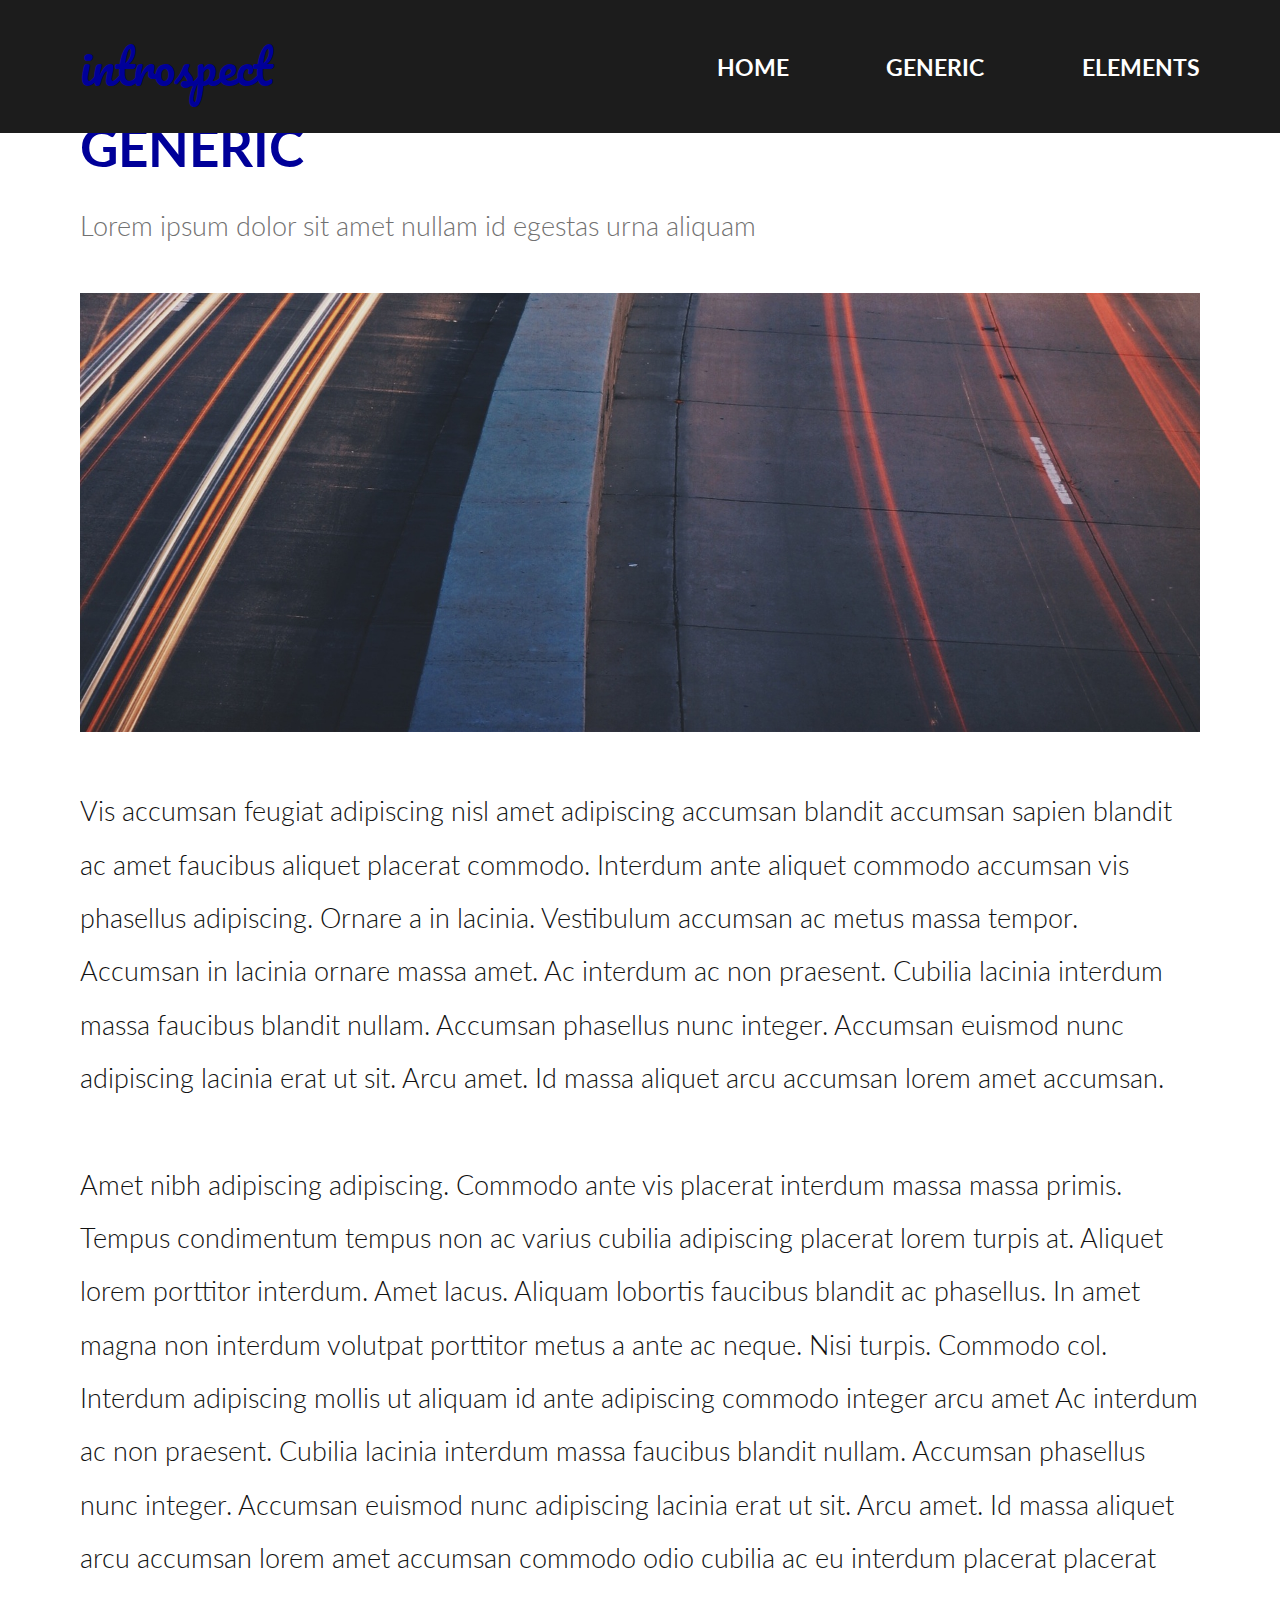
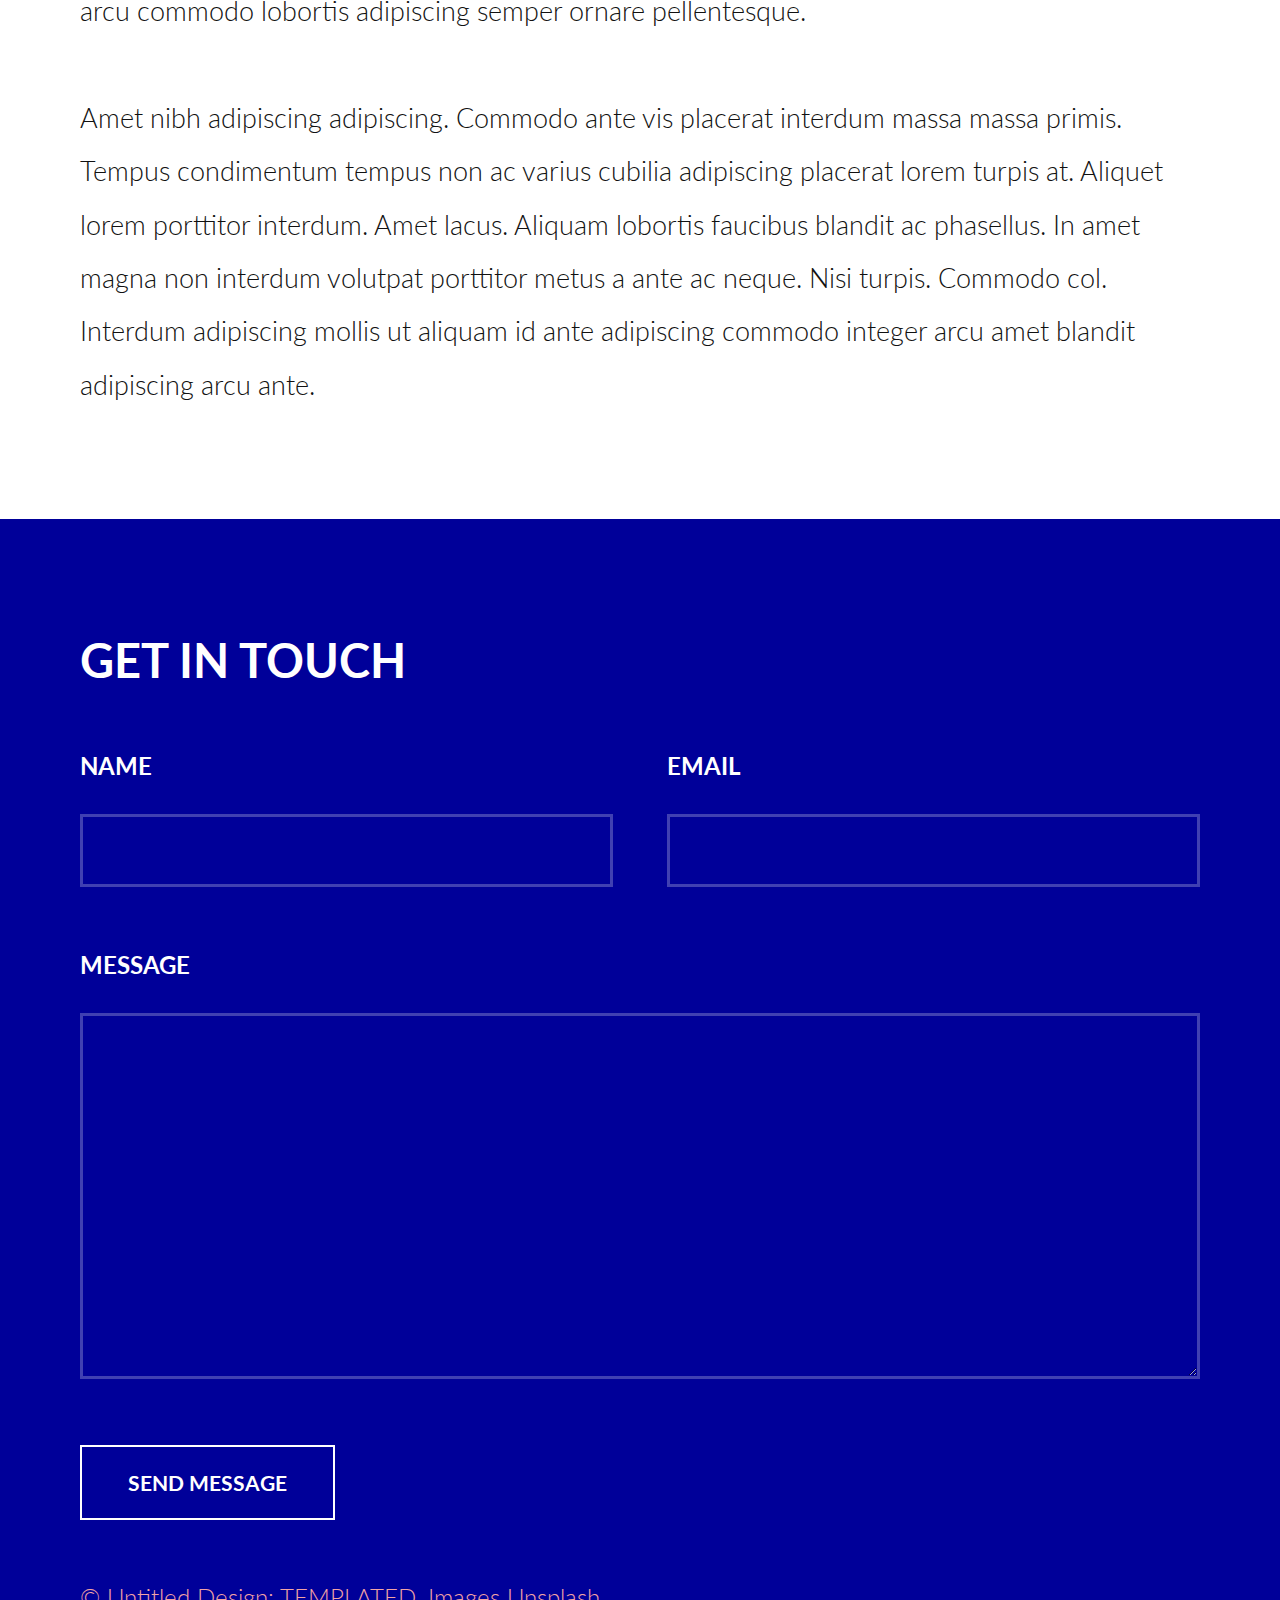
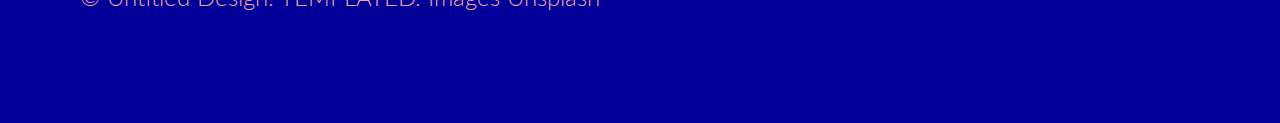
<file: generic.html>
<!DOCTYPE HTML>
<!--
	Introspect by TEMPLATED
	templated.co @templatedco
	Released for free under the Creative Commons Attribution 3.0 license (templated.co/license)
-->
<html>
	<head>
		<title>Generic - Introspect by TEMPLATED</title>
		<meta charset="utf-8" />
		<meta name="viewport" content="width=device-width, initial-scale=1, user-scalable=no" />
		<link rel="stylesheet" href="assets/css/main.css" />
	</head>
	<body>

		<!-- Header -->
			<header id="header">
				<div class="inner">
					<a href="index.html" class="logo">introspect</a>
					<nav id="nav">
						<a href="index.html">Home</a>
						<a href="generic.html">Generic</a>
						<a href="elements.html">Elements</a>
					</nav>
				</div>
			</header>
			<a href="#menu" class="navPanelToggle"><span class="fa fa-bars"></span></a>

		<!-- Main -->
			<section id="main" >
				<div class="inner">
					<header class="major special">
						<h1>Generic</h1>
						<p>Lorem ipsum dolor sit amet nullam id egestas urna aliquam</p>
					</header>
					<a href="#" class="image fit"><img src="images/pic11.jpg" alt="" /></a>
					<p>Vis accumsan feugiat adipiscing nisl amet adipiscing accumsan blandit accumsan sapien blandit ac amet faucibus aliquet placerat commodo. Interdum ante aliquet commodo accumsan vis phasellus adipiscing. Ornare a in lacinia. Vestibulum accumsan ac metus massa tempor. Accumsan in lacinia ornare massa amet. Ac interdum ac non praesent. Cubilia lacinia interdum massa faucibus blandit nullam. Accumsan phasellus nunc integer. Accumsan euismod nunc adipiscing lacinia erat ut sit. Arcu amet. Id massa aliquet arcu accumsan lorem amet accumsan.</p>
					<p>Amet nibh adipiscing adipiscing. Commodo ante vis placerat interdum massa massa primis. Tempus condimentum tempus non ac varius cubilia adipiscing placerat lorem turpis at. Aliquet lorem porttitor interdum. Amet lacus. Aliquam lobortis faucibus blandit ac phasellus. In amet magna non interdum volutpat porttitor metus a ante ac neque. Nisi turpis. Commodo col. Interdum adipiscing mollis ut aliquam id ante adipiscing commodo integer arcu amet Ac interdum ac non praesent. Cubilia lacinia interdum massa faucibus blandit nullam. Accumsan phasellus nunc integer. Accumsan euismod nunc adipiscing lacinia erat ut sit. Arcu amet. Id massa aliquet arcu accumsan lorem amet accumsan commodo odio cubilia ac eu interdum placerat placerat arcu commodo lobortis adipiscing semper ornare pellentesque.</p>
					<p>Amet nibh adipiscing adipiscing. Commodo ante vis placerat interdum massa massa primis. Tempus condimentum tempus non ac varius cubilia adipiscing placerat lorem turpis at. Aliquet lorem porttitor interdum. Amet lacus. Aliquam lobortis faucibus blandit ac phasellus. In amet magna non interdum volutpat porttitor metus a ante ac neque. Nisi turpis. Commodo col. Interdum adipiscing mollis ut aliquam id ante adipiscing commodo integer arcu amet blandit adipiscing arcu ante.</p>
				</div>
			</section>

		<!-- Footer -->
			<section id="footer">
				<div class="inner">
					<header>
						<h2>Get in Touch</h2>
					</header>
					<form method="post" action="#">
						<div class="field half first">
							<label for="name">Name</label>
							<input type="text" name="name" id="name" />
						</div>
						<div class="field half">
							<label for="email">Email</label>
							<input type="text" name="email" id="email" />
						</div>
						<div class="field">
							<label for="message">Message</label>
							<textarea name="message" id="message" rows="6"></textarea>
						</div>
						<ul class="actions">
							<li><input type="submit" value="Send Message" class="alt" /></li>
						</ul>
					</form>
					<div class="copyright">
						&copy; Untitled Design: <a href="https://templated.co/">TEMPLATED</a>. Images <a href="https://unsplash.com/">Unsplash</a>
					</div>
				</div>
			</section>

		<!-- Scripts -->
			<script src="assets/js/jquery.min.js"></script>
			<script src="assets/js/skel.min.js"></script>
			<script src="assets/js/util.js"></script>
			<script src="assets/js/main.js"></script>

	</body>
</html>
</file>
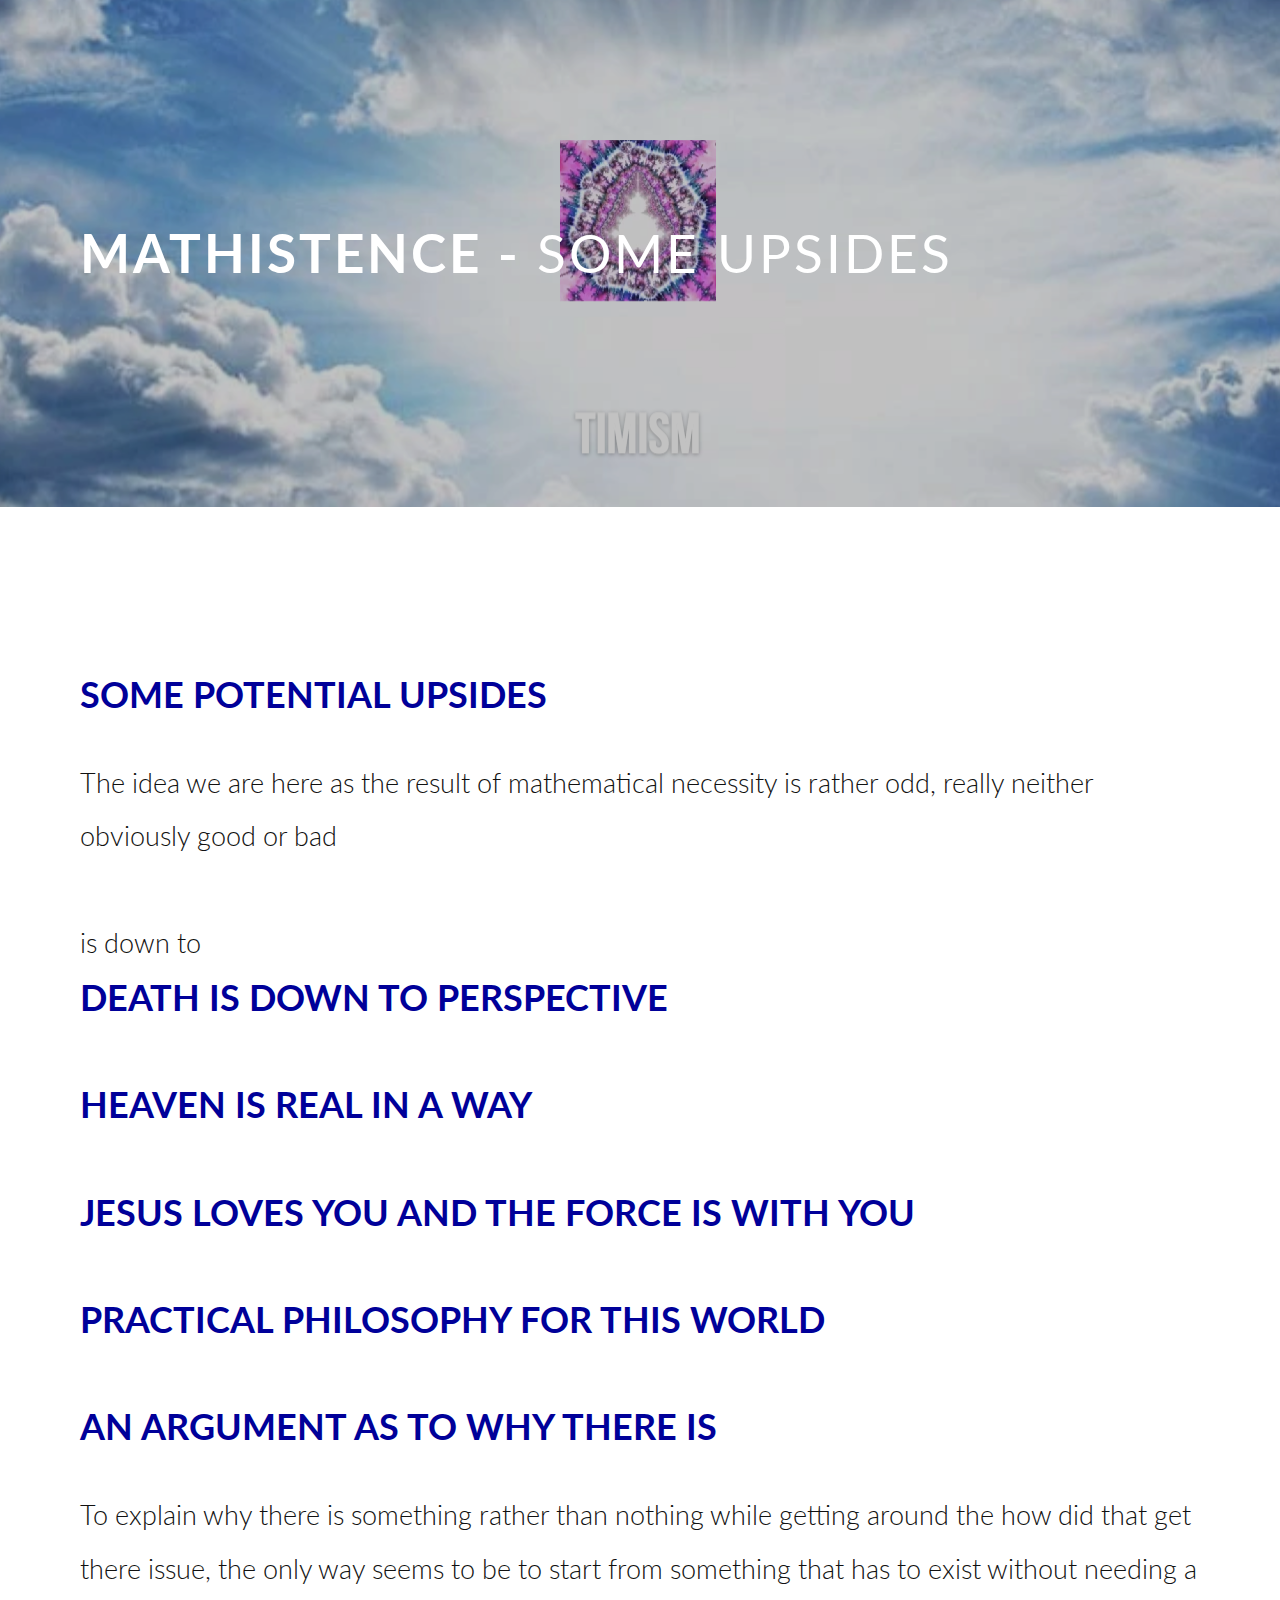
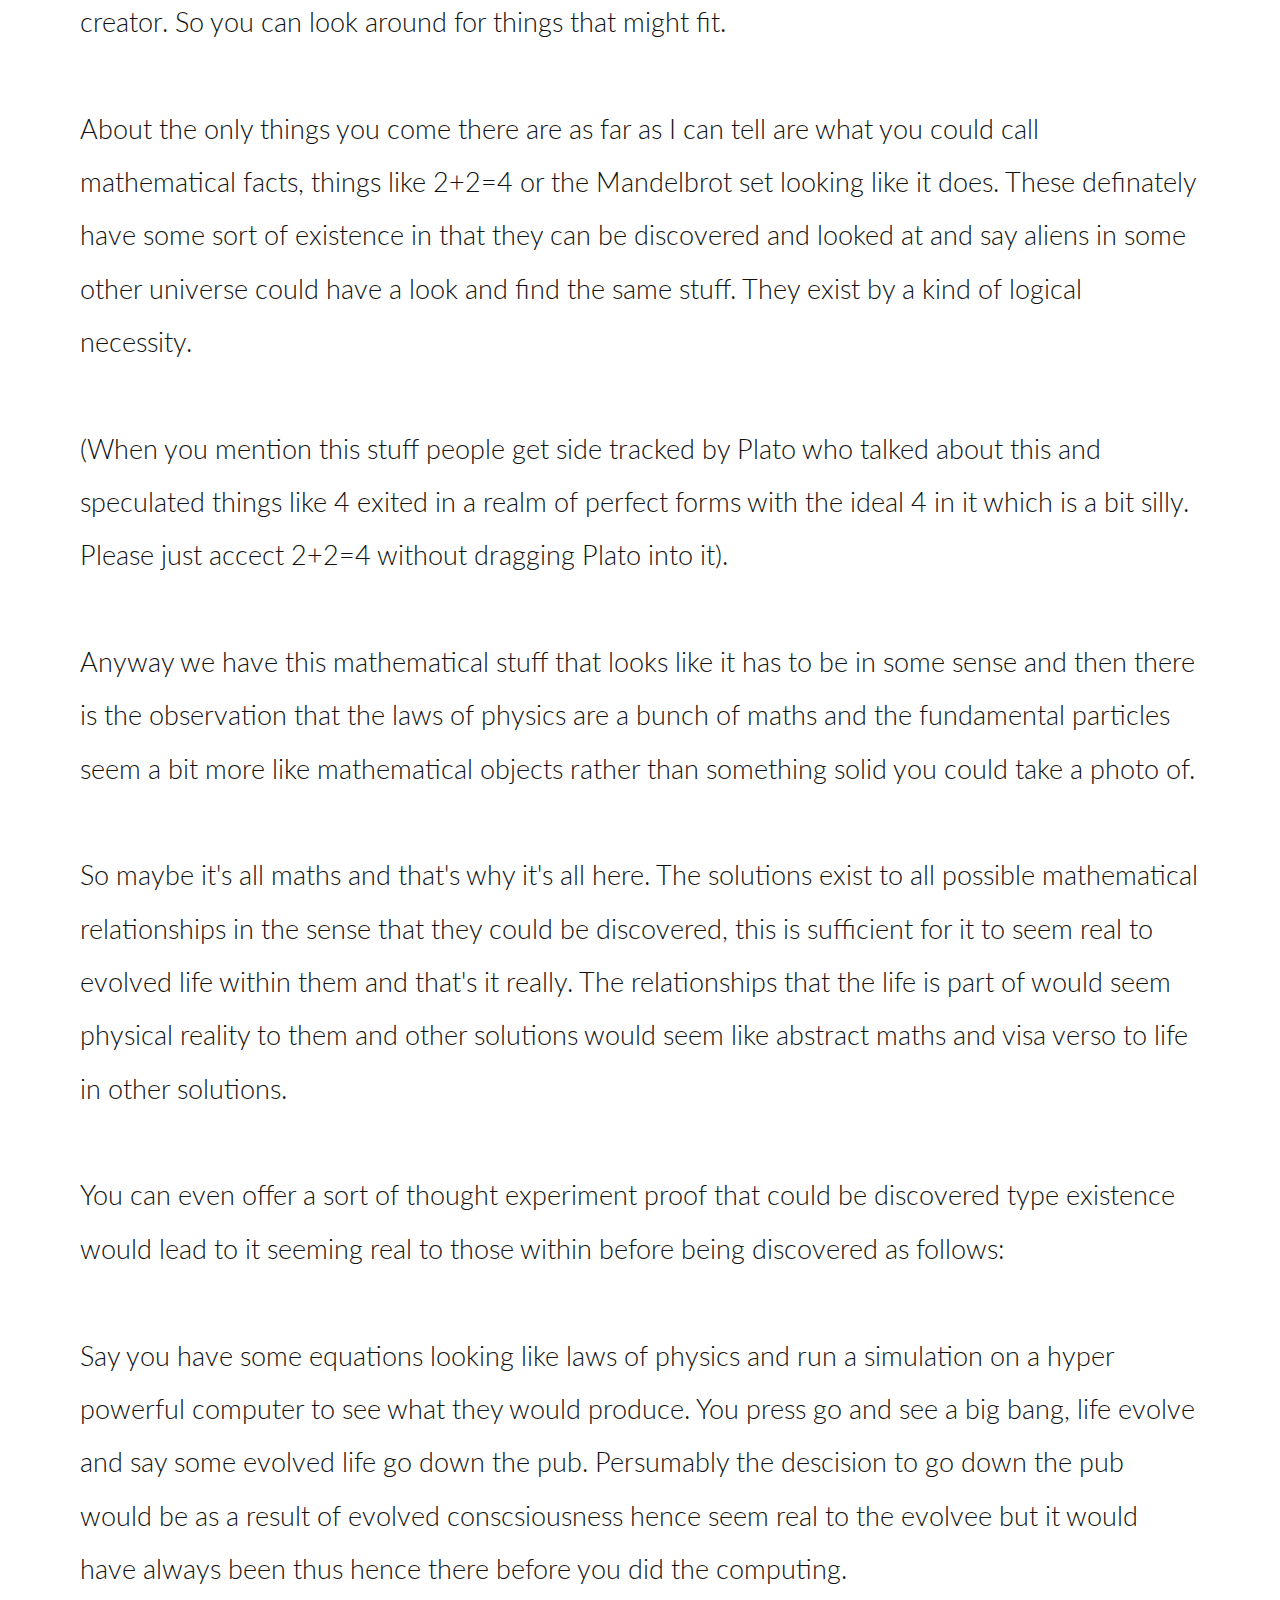
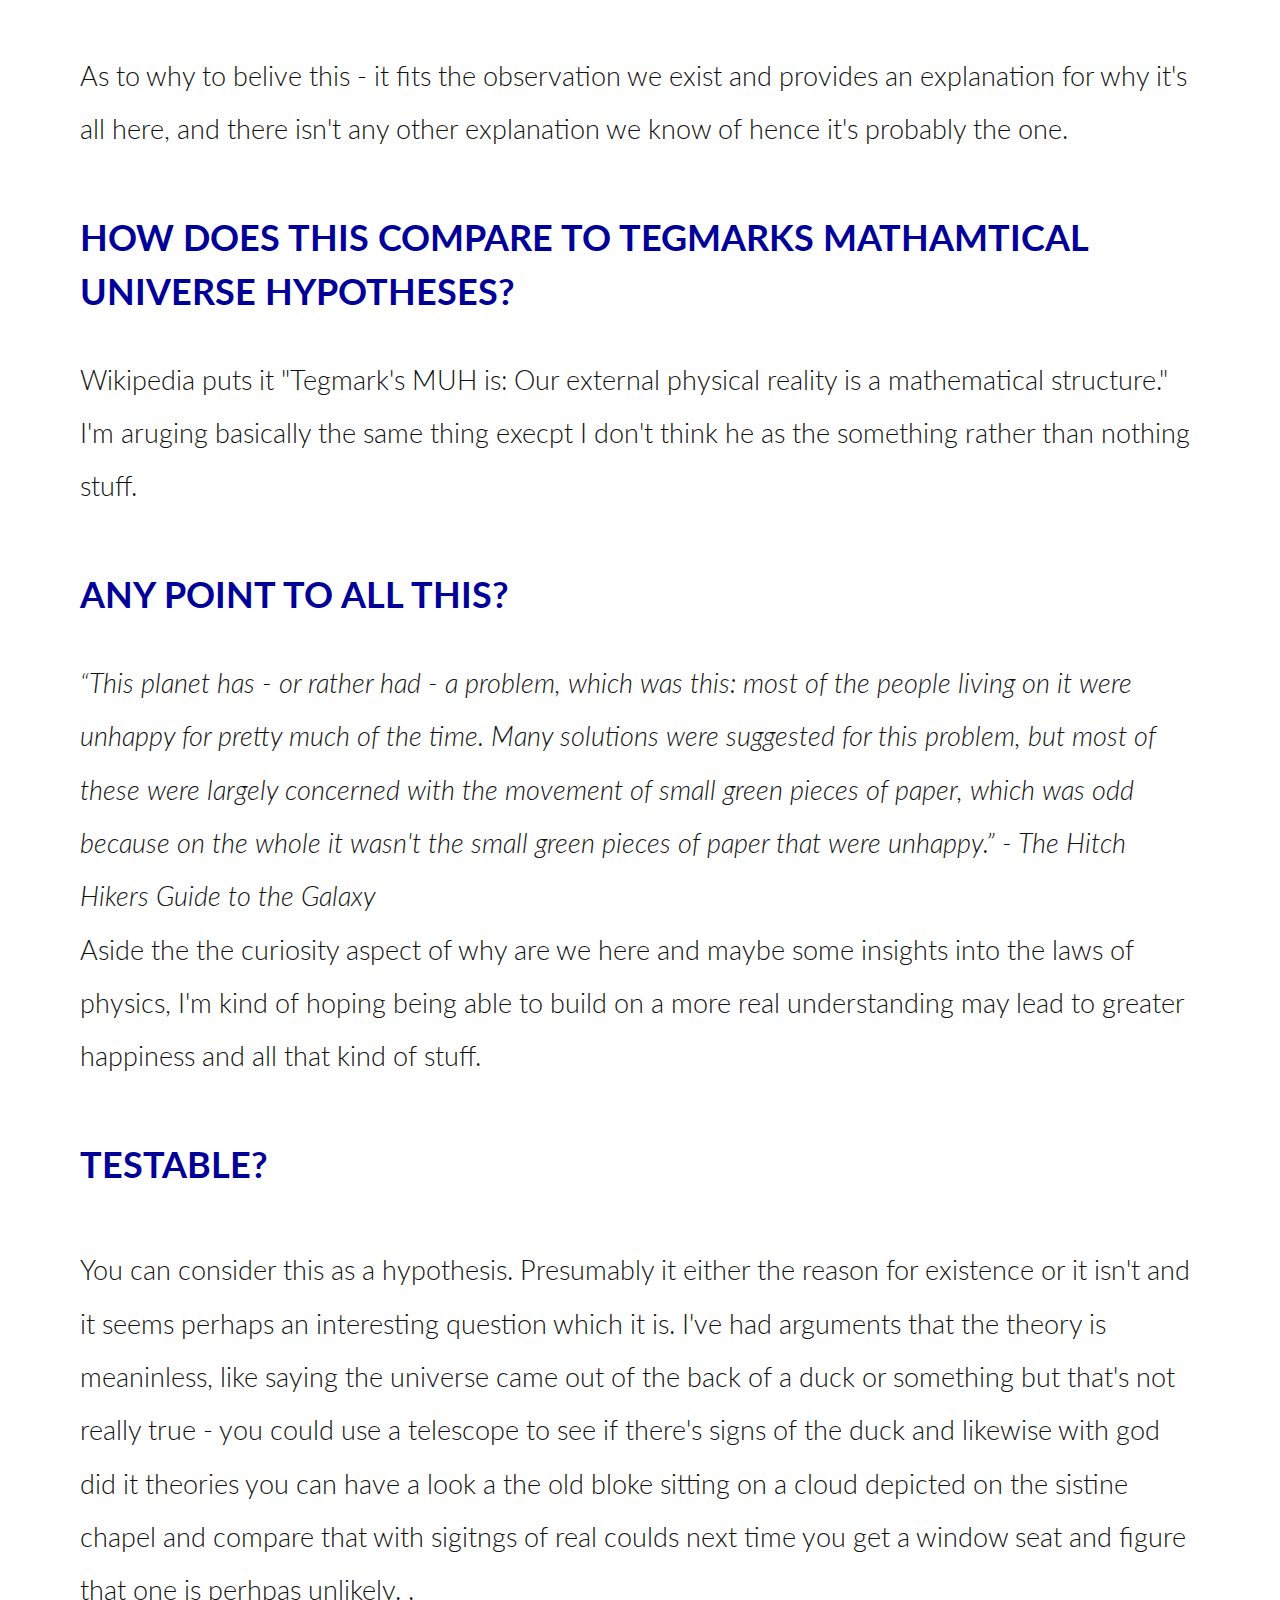
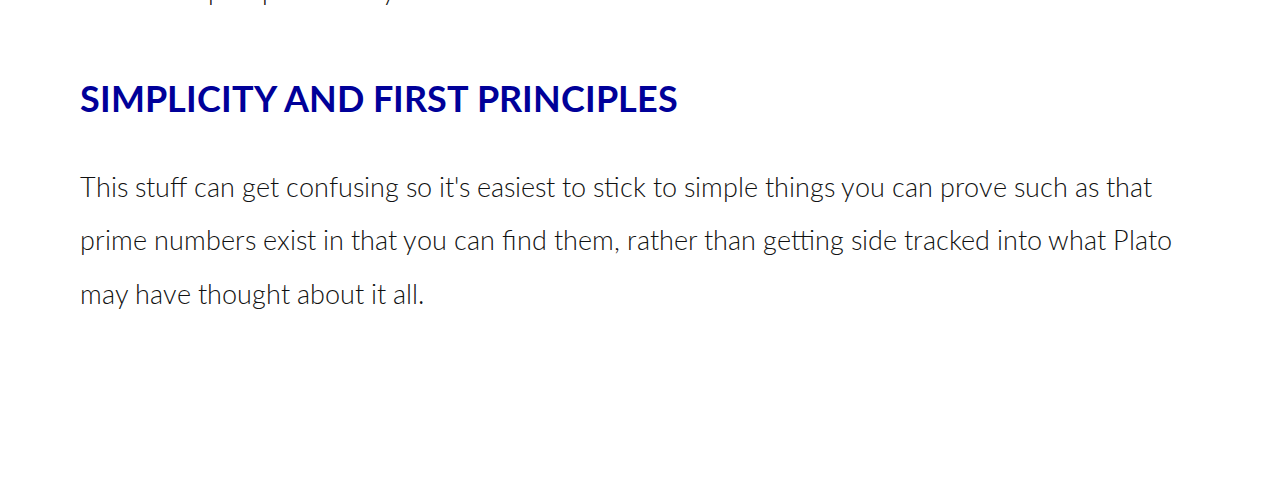
<file: page2.html>
<!DOCTYPE HTML>
<!--
	Introspect by TEMPLATED
	templated.co @templatedco
	Released for free under the Creative Commons Attribution 3.0 license (templated.co/license)
-->
<html>
	<head>
		<title>The Theory of Mathistence</title>
		<meta charset="utf-8" />
		<meta name="viewport" content="width=device-width, initial-scale=1, user-scalable=no" />
		<link rel="stylesheet" href="assets/css/main.css" />
	</head>
	<body>

		<!-- Header 
			<header id="header">
				<div class="inner">
					<a href="index.html" class="logo">introspect</a>
					<nav id="nav">
						<a href="index.html">Home</a>
						<a href="generic.html">Generic</a>
						<a href="elements.html">Elements</a>
					</nav>
				</div>
			</header>
			<a href="#menu" class="navPanelToggle"><span class="fa fa-bars"></span></a>
-->
		<!-- Banner -->
			<section id="banner">
				<div class="inner">
					<h1>Mathistence - <span>Some upsides</span></h1>
					<!--<ul class="actions">
						<li><a href="#" class="button alt">Get Started</a></li>
					</ul>-->
				</div>
			</section>

		<!-- One -->
			<section id="one">
				<div class="inner">

		


<h3> Some potential upsides</h3>
<p>
The idea we are here as the result of mathematical necessity is rather odd, really neither obviously good or bad </p>
is down to 
<h3> Death is down to perspective</h3>
<p> 
</p>

<h3> Heaven is real in a way</h3>
<p> 
</p>

<h3> jesus loves you and the force is with you</h3>
<p> 
</p>

<h3> practical philosophy for this world</h3>
<p> 
</p>

<h3>An argument as to why there is</h3>
<p>
To explain why there is something rather than nothing while getting around the how did that get there issue, the only way seems to be to start from something that has to exist without needing a creator. So you can look around for things that might fit.
</p><p>
About the only things you come there are as far as I can tell are what you could call mathematical facts, things like 2+2=4 or the Mandelbrot set looking like it does. These definately have some sort of existence in that they can be discovered and looked at and say aliens in some other universe could have a look and find the same stuff. They exist by a kind of logical necessity. 
</p><p>
(When you mention this stuff people get side tracked by Plato who talked about this and speculated things like 4 exited in a realm of perfect forms with the ideal 4 in it which is a bit silly. Please just accect 2+2=4 without dragging Plato into it).
</p><p>
Anyway we have this mathematical stuff that looks like it has to be in some sense and then there is the observation that the laws of physics are a bunch of maths and the fundamental particles seem a bit more like mathematical objects rather than something solid you could take a photo of. 
</p><p>
So maybe it's all maths and that's why it's all here. The solutions exist to all possible mathematical relationships in the sense that they could be discovered, this is sufficient for it to seem real to evolved life within them and that's it really. The relationships that the life is part of would seem physical reality to them and other solutions would seem like abstract maths and visa verso to life in other solutions. 
</p><p>
You can even offer a sort of thought experiment proof that could be discovered type existence would lead to it seeming real to those within before being discovered as follows:
</p><p>
Say you have some equations looking like laws of physics and run a simulation on a hyper powerful computer to see what they would produce. You press go and see a big bang, life evolve and say some evolved life go down the pub. Persumably the descision to go down the pub would be as a result of evolved conscsiousness hence seem real to the evolvee but it would have always been thus hence there before you did the computing. 
</p><p>

As to why to belive this - it fits the observation we exist and provides an explanation for why it's all here, and there isn't any other explanation we know of hence it's probably the one.
</p>

<h3>How does this compare to Tegmarks Mathamtical universe hypotheses?</h3>
<p>Wikipedia puts it
"Tegmark's MUH is: Our external physical reality is a mathematical structure."

I'm aruging basically the same thing execpt I don't think he as the something rather than nothing stuff. 
</p>


<h3>Any point to all this?</h3>
<i>“This planet has - or rather had - a problem, which was this: most of the people living on it were unhappy for pretty much of the time. Many solutions were suggested for this problem, but most of these were largely concerned with the movement of small green pieces of paper, which was odd because on the whole it wasn't the small green pieces of paper that were unhappy.” - The Hitch Hikers Guide to the Galaxy</i>
<p>
Aside the the curiosity aspect of why are we here and maybe some insights into the laws of physics, I'm kind of hoping being able to build on a more real understanding may lead to greater happiness and all that kind of stuff.
</p>


<h3>Testable?</h3>
<p>
</p>

You can consider this as a hypothesis. Presumably it either the reason for existence or it isn't and it seems perhaps an interesting question which it is. I've had arguments that the theory is meaninless, like saying the universe came out of the back of a duck or something but that's not really true - you could use a telescope to see if there's signs of the duck and likewise with god did it theories you can have a look a the old bloke sitting on a cloud depicted on the sistine chapel and compare that with sigitngs of real coulds next time you get a window seat and figure that one is perhpas unlikely. 
.</p>



<h3>Simplicity and first principles</h3>
<p>
This stuff can get confusing so it's easiest to stick to simple things you can prove such as that prime numbers exist in that you can find them, rather than getting side tracked into what Plato may have thought about it all. 
</p>
					

		<!-- Scripts -->
			<script src="assets/js/jquery.min.js"></script>
			<script src="assets/js/skel.min.js"></script>
			<script src="assets/js/util.js"></script>
			<script src="assets/js/main.js"></script>

	</body>
</html>
</file>
<file: assets/css/main.css>
@import url(font-awesome.min.css);
@import url("https://fonts.googleapis.com/css?family=Lato:300,400,700|Pacifico");

/*
	Introspect by TEMPLATED  changing e5474b red to 000099 blue
	templated.co @templatedco
	Released for free under the Creative Commons Attribution 3.0 license (templated.co/license)
*/

/* Reset */

	html, body, div, span, applet, object, iframe, h1, h2, h3, h4, h5, h6, p, blockquote, pre, a, abbr, acronym, address, big, cite, code, del, dfn, em, img, ins, kbd, q, s, samp, small, strike, strong, sub, sup, tt, var, b, u, i, center, dl, dt, dd, ol, ul, li, fieldset, form, label, legend, table, caption, tbody, tfoot, thead, tr, th, td, article, aside, canvas, details, embed, figure, figcaption, footer, header, hgroup, menu, nav, output, ruby, section, summary, time, mark, audio, video {
		margin: 0;
		padding: 0;
		border: 0;
		font-size: 100%;
		font: inherit;
		vertical-align: baseline;
	}

	article, aside, details, figcaption, figure, footer, header, hgroup, menu, nav, section {
		display: block;
	}

	body {
		line-height: 1;
	}

	ol, ul {
		list-style: none;
	}

	blockquote, q {
		quotes: none;
	}

	blockquote:before, blockquote:after, q:before, q:after {
		content: '';
		content: none;
	}

	table {
		border-collapse: collapse;
		border-spacing: 0;
	}

	body {
		-webkit-text-size-adjust: none;
	}

/* Box Model */

	*, *:before, *:after {
		-moz-box-sizing: border-box;
		-webkit-box-sizing: border-box;
		box-sizing: border-box;
	}

/* Containers */

	.container {
		margin-left: auto;
		margin-right: auto;
	}

	.container.\31 25\25 {
		width: 100%;
		max-width: 100em;
		min-width: 80em;
	}

	.container.\37 5\25 {
		width: 60em;
	}

	.container.\35 0\25 {
		width: 40em;
	}

	.container.\32 5\25 {
		width: 20em;
	}

	.container {
		width: 80em;
	}

	@media screen and (max-width: 1680px) {

		.container.\31 25\25 {
			width: 100%;
			max-width: 100em;
			min-width: 80em;
		}

		.container.\37 5\25 {
			width: 60em;
		}

		.container.\35 0\25 {
			width: 40em;
		}

		.container.\32 5\25 {
			width: 20em;
		}

		.container {
			width: 80em;
		}

	}

	@media screen and (max-width: 1280px) {

		.container.\31 25\25 {
			width: 100%;
			max-width: 81.25em;
			min-width: 65em;
		}

		.container.\37 5\25 {
			width: 48.75em;
		}

		.container.\35 0\25 {
			width: 32.5em;
		}

		.container.\32 5\25 {
			width: 16.25em;
		}

		.container {
			width: 65em;
		}

	}

	@media screen and (max-width: 980px) {

		.container.\31 25\25 {
			width: 100%;
			max-width: 112.5%;
			min-width: 90%;
		}

		.container.\37 5\25 {
			width: 67.5%;
		}

		.container.\35 0\25 {
			width: 45%;
		}

		.container.\32 5\25 {
			width: 22.5%;
		}

		.container {
			width: 90%;
		}

	}

	@media screen and (max-width: 736px) {

		.container.\31 25\25 {
			width: 100%;
			max-width: 112.5%;
			min-width: 90%;
		}

		.container.\37 5\25 {
			width: 67.5%;
		}

		.container.\35 0\25 {
			width: 45%;
		}

		.container.\32 5\25 {
			width: 22.5%;
		}

		.container {
			width: 90% !important;
		}

	}

	@media screen and (max-width: 480px) {

		.container.\31 25\25 {
			width: 100%;
			max-width: 112.5%;
			min-width: 90%;
		}

		.container.\37 5\25 {
			width: 67.5%;
		}

		.container.\35 0\25 {
			width: 45%;
		}

		.container.\32 5\25 {
			width: 22.5%;
		}

		.container {
			width: 90% !important;
		}

	}

/* Grid */

	.row {
		border-bottom: solid 1px transparent;
		-moz-box-sizing: border-box;
		-webkit-box-sizing: border-box;
		box-sizing: border-box;
	}

	.row > * {
		float: left;
		-moz-box-sizing: border-box;
		-webkit-box-sizing: border-box;
		box-sizing: border-box;
	}

	.row:after, .row:before {
		content: '';
		display: block;
		clear: both;
		height: 0;
	}

	.row.uniform > * > :first-child {
		margin-top: 0;
	}

	.row.uniform > * > :last-child {
		margin-bottom: 0;
	}

	.row.\30 \25 > * {
		padding: 0 0 0 0em;
	}

	.row.\30 \25 {
		margin: 0 0 -1px 0em;
	}

	.row.uniform.\30 \25 > * {
		padding: 0em 0 0 0em;
	}

	.row.uniform.\30 \25 {
		margin: 0em 0 -1px 0em;
	}

	.row > * {
		padding: 0 0 0 2em;
	}

	.row {
		margin: 0 0 -1px -2em;
	}

	.row.uniform > * {
		padding: 2em 0 0 2em;
	}

	.row.uniform {
		margin: -2em 0 -1px -2em;
	}

	.row.\32 00\25 > * {
		padding: 0 0 0 4em;
	}

	.row.\32 00\25 {
		margin: 0 0 -1px -4em;
	}

	.row.uniform.\32 00\25 > * {
		padding: 4em 0 0 4em;
	}

	.row.uniform.\32 00\25 {
		margin: -4em 0 -1px -4em;
	}

	.row.\31 50\25 > * {
		padding: 0 0 0 3em;
	}

	.row.\31 50\25 {
		margin: 0 0 -1px -3em;
	}

	.row.uniform.\31 50\25 > * {
		padding: 3em 0 0 3em;
	}

	.row.uniform.\31 50\25 {
		margin: -3em 0 -1px -3em;
	}

	.row.\35 0\25 > * {
		padding: 0 0 0 1em;
	}

	.row.\35 0\25 {
		margin: 0 0 -1px -1em;
	}

	.row.uniform.\35 0\25 > * {
		padding: 1em 0 0 1em;
	}

	.row.uniform.\35 0\25 {
		margin: -1em 0 -1px -1em;
	}

	.row.\32 5\25 > * {
		padding: 0 0 0 0.5em;
	}

	.row.\32 5\25 {
		margin: 0 0 -1px -0.5em;
	}

	.row.uniform.\32 5\25 > * {
		padding: 0.5em 0 0 0.5em;
	}

	.row.uniform.\32 5\25 {
		margin: -0.5em 0 -1px -0.5em;
	}

	.\31 2u, .\31 2u\24 {
		width: 100%;
		clear: none;
		margin-left: 0;
	}

	.\31 1u, .\31 1u\24 {
		width: 91.6666666667%;
		clear: none;
		margin-left: 0;
	}

	.\31 0u, .\31 0u\24 {
		width: 83.3333333333%;
		clear: none;
		margin-left: 0;
	}

	.\39 u, .\39 u\24 {
		width: 75%;
		clear: none;
		margin-left: 0;
	}

	.\38 u, .\38 u\24 {
		width: 66.6666666667%;
		clear: none;
		margin-left: 0;
	}

	.\37 u, .\37 u\24 {
		width: 58.3333333333%;
		clear: none;
		margin-left: 0;
	}

	.\36 u, .\36 u\24 {
		width: 50%;
		clear: none;
		margin-left: 0;
	}

	.\35 u, .\35 u\24 {
		width: 41.6666666667%;
		clear: none;
		margin-left: 0;
	}

	.\34 u, .\34 u\24 {
		width: 33.3333333333%;
		clear: none;
		margin-left: 0;
	}

	.\33 u, .\33 u\24 {
		width: 25%;
		clear: none;
		margin-left: 0;
	}

	.\32 u, .\32 u\24 {
		width: 16.6666666667%;
		clear: none;
		margin-left: 0;
	}

	.\31 u, .\31 u\24 {
		width: 8.3333333333%;
		clear: none;
		margin-left: 0;
	}

	.\31 2u\24 + *,
	.\31 1u\24 + *,
	.\31 0u\24 + *,
	.\39 u\24 + *,
	.\38 u\24 + *,
	.\37 u\24 + *,
	.\36 u\24 + *,
	.\35 u\24 + *,
	.\34 u\24 + *,
	.\33 u\24 + *,
	.\32 u\24 + *,
	.\31 u\24 + * {
		clear: left;
	}

	.\-11u {
		margin-left: 91.66667%;
	}

	.\-10u {
		margin-left: 83.33333%;
	}

	.\-9u {
		margin-left: 75%;
	}

	.\-8u {
		margin-left: 66.66667%;
	}

	.\-7u {
		margin-left: 58.33333%;
	}

	.\-6u {
		margin-left: 50%;
	}

	.\-5u {
		margin-left: 41.66667%;
	}

	.\-4u {
		margin-left: 33.33333%;
	}

	.\-3u {
		margin-left: 25%;
	}

	.\-2u {
		margin-left: 16.66667%;
	}

	.\-1u {
		margin-left: 8.33333%;
	}

	@media screen and (max-width: 1680px) {

		.row > * {
			padding: 0 0 0 2em;
		}

		.row {
			margin: 0 0 -1px -2em;
		}

		.row.uniform > * {
			padding: 2em 0 0 2em;
		}

		.row.uniform {
			margin: -2em 0 -1px -2em;
		}

		.row.\32 00\25 > * {
			padding: 0 0 0 4em;
		}

		.row.\32 00\25 {
			margin: 0 0 -1px -4em;
		}

		.row.uniform.\32 00\25 > * {
			padding: 4em 0 0 4em;
		}

		.row.uniform.\32 00\25 {
			margin: -4em 0 -1px -4em;
		}

		.row.\31 50\25 > * {
			padding: 0 0 0 3em;
		}

		.row.\31 50\25 {
			margin: 0 0 -1px -3em;
		}

		.row.uniform.\31 50\25 > * {
			padding: 3em 0 0 3em;
		}

		.row.uniform.\31 50\25 {
			margin: -3em 0 -1px -3em;
		}

		.row.\35 0\25 > * {
			padding: 0 0 0 1em;
		}

		.row.\35 0\25 {
			margin: 0 0 -1px -1em;
		}

		.row.uniform.\35 0\25 > * {
			padding: 1em 0 0 1em;
		}

		.row.uniform.\35 0\25 {
			margin: -1em 0 -1px -1em;
		}

		.row.\32 5\25 > * {
			padding: 0 0 0 0.5em;
		}

		.row.\32 5\25 {
			margin: 0 0 -1px -0.5em;
		}

		.row.uniform.\32 5\25 > * {
			padding: 0.5em 0 0 0.5em;
		}

		.row.uniform.\32 5\25 {
			margin: -0.5em 0 -1px -0.5em;
		}

		.\31 2u\28xlarge\29, .\31 2u\24\28xlarge\29 {
			width: 100%;
			clear: none;
			margin-left: 0;
		}

		.\31 1u\28xlarge\29, .\31 1u\24\28xlarge\29 {
			width: 91.6666666667%;
			clear: none;
			margin-left: 0;
		}

		.\31 0u\28xlarge\29, .\31 0u\24\28xlarge\29 {
			width: 83.3333333333%;
			clear: none;
			margin-left: 0;
		}

		.\39 u\28xlarge\29, .\39 u\24\28xlarge\29 {
			width: 75%;
			clear: none;
			margin-left: 0;
		}

		.\38 u\28xlarge\29, .\38 u\24\28xlarge\29 {
			width: 66.6666666667%;
			clear: none;
			margin-left: 0;
		}

		.\37 u\28xlarge\29, .\37 u\24\28xlarge\29 {
			width: 58.3333333333%;
			clear: none;
			margin-left: 0;
		}

		.\36 u\28xlarge\29, .\36 u\24\28xlarge\29 {
			width: 50%;
			clear: none;
			margin-left: 0;
		}

		.\35 u\28xlarge\29, .\35 u\24\28xlarge\29 {
			width: 41.6666666667%;
			clear: none;
			margin-left: 0;
		}

		.\34 u\28xlarge\29, .\34 u\24\28xlarge\29 {
			width: 33.3333333333%;
			clear: none;
			margin-left: 0;
		}

		.\33 u\28xlarge\29, .\33 u\24\28xlarge\29 {
			width: 25%;
			clear: none;
			margin-left: 0;
		}

		.\32 u\28xlarge\29, .\32 u\24\28xlarge\29 {
			width: 16.6666666667%;
			clear: none;
			margin-left: 0;
		}

		.\31 u\28xlarge\29, .\31 u\24\28xlarge\29 {
			width: 8.3333333333%;
			clear: none;
			margin-left: 0;
		}

		.\31 2u\24\28xlarge\29 + *,
		.\31 1u\24\28xlarge\29 + *,
		.\31 0u\24\28xlarge\29 + *,
		.\39 u\24\28xlarge\29 + *,
		.\38 u\24\28xlarge\29 + *,
		.\37 u\24\28xlarge\29 + *,
		.\36 u\24\28xlarge\29 + *,
		.\35 u\24\28xlarge\29 + *,
		.\34 u\24\28xlarge\29 + *,
		.\33 u\24\28xlarge\29 + *,
		.\32 u\24\28xlarge\29 + *,
		.\31 u\24\28xlarge\29 + * {
			clear: left;
		}

		.\-11u\28xlarge\29 {
			margin-left: 91.66667%;
		}

		.\-10u\28xlarge\29 {
			margin-left: 83.33333%;
		}

		.\-9u\28xlarge\29 {
			margin-left: 75%;
		}

		.\-8u\28xlarge\29 {
			margin-left: 66.66667%;
		}

		.\-7u\28xlarge\29 {
			margin-left: 58.33333%;
		}

		.\-6u\28xlarge\29 {
			margin-left: 50%;
		}

		.\-5u\28xlarge\29 {
			margin-left: 41.66667%;
		}

		.\-4u\28xlarge\29 {
			margin-left: 33.33333%;
		}

		.\-3u\28xlarge\29 {
			margin-left: 25%;
		}

		.\-2u\28xlarge\29 {
			margin-left: 16.66667%;
		}

		.\-1u\28xlarge\29 {
			margin-left: 8.33333%;
		}

	}

	@media screen and (max-width: 1280px) {

		.row > * {
			padding: 0 0 0 1.5em;
		}

		.row {
			margin: 0 0 -1px -1.5em;
		}

		.row.uniform > * {
			padding: 1.5em 0 0 1.5em;
		}

		.row.uniform {
			margin: -1.5em 0 -1px -1.5em;
		}

		.row.\32 00\25 > * {
			padding: 0 0 0 3em;
		}

		.row.\32 00\25 {
			margin: 0 0 -1px -3em;
		}

		.row.uniform.\32 00\25 > * {
			padding: 3em 0 0 3em;
		}

		.row.uniform.\32 00\25 {
			margin: -3em 0 -1px -3em;
		}

		.row.\31 50\25 > * {
			padding: 0 0 0 2.25em;
		}

		.row.\31 50\25 {
			margin: 0 0 -1px -2.25em;
		}

		.row.uniform.\31 50\25 > * {
			padding: 2.25em 0 0 2.25em;
		}

		.row.uniform.\31 50\25 {
			margin: -2.25em 0 -1px -2.25em;
		}

		.row.\35 0\25 > * {
			padding: 0 0 0 0.75em;
		}

		.row.\35 0\25 {
			margin: 0 0 -1px -0.75em;
		}

		.row.uniform.\35 0\25 > * {
			padding: 0.75em 0 0 0.75em;
		}

		.row.uniform.\35 0\25 {
			margin: -0.75em 0 -1px -0.75em;
		}

		.row.\32 5\25 > * {
			padding: 0 0 0 0.375em;
		}

		.row.\32 5\25 {
			margin: 0 0 -1px -0.375em;
		}

		.row.uniform.\32 5\25 > * {
			padding: 0.375em 0 0 0.375em;
		}

		.row.uniform.\32 5\25 {
			margin: -0.375em 0 -1px -0.375em;
		}

		.\31 2u\28large\29, .\31 2u\24\28large\29 {
			width: 100%;
			clear: none;
			margin-left: 0;
		}

		.\31 1u\28large\29, .\31 1u\24\28large\29 {
			width: 91.6666666667%;
			clear: none;
			margin-left: 0;
		}

		.\31 0u\28large\29, .\31 0u\24\28large\29 {
			width: 83.3333333333%;
			clear: none;
			margin-left: 0;
		}

		.\39 u\28large\29, .\39 u\24\28large\29 {
			width: 75%;
			clear: none;
			margin-left: 0;
		}

		.\38 u\28large\29, .\38 u\24\28large\29 {
			width: 66.6666666667%;
			clear: none;
			margin-left: 0;
		}

		.\37 u\28large\29, .\37 u\24\28large\29 {
			width: 58.3333333333%;
			clear: none;
			margin-left: 0;
		}

		.\36 u\28large\29, .\36 u\24\28large\29 {
			width: 50%;
			clear: none;
			margin-left: 0;
		}

		.\35 u\28large\29, .\35 u\24\28large\29 {
			width: 41.6666666667%;
			clear: none;
			margin-left: 0;
		}

		.\34 u\28large\29, .\34 u\24\28large\29 {
			width: 33.3333333333%;
			clear: none;
			margin-left: 0;
		}

		.\33 u\28large\29, .\33 u\24\28large\29 {
			width: 25%;
			clear: none;
			margin-left: 0;
		}

		.\32 u\28large\29, .\32 u\24\28large\29 {
			width: 16.6666666667%;
			clear: none;
			margin-left: 0;
		}

		.\31 u\28large\29, .\31 u\24\28large\29 {
			width: 8.3333333333%;
			clear: none;
			margin-left: 0;
		}

		.\31 2u\24\28large\29 + *,
		.\31 1u\24\28large\29 + *,
		.\31 0u\24\28large\29 + *,
		.\39 u\24\28large\29 + *,
		.\38 u\24\28large\29 + *,
		.\37 u\24\28large\29 + *,
		.\36 u\24\28large\29 + *,
		.\35 u\24\28large\29 + *,
		.\34 u\24\28large\29 + *,
		.\33 u\24\28large\29 + *,
		.\32 u\24\28large\29 + *,
		.\31 u\24\28large\29 + * {
			clear: left;
		}

		.\-11u\28large\29 {
			margin-left: 91.66667%;
		}

		.\-10u\28large\29 {
			margin-left: 83.33333%;
		}

		.\-9u\28large\29 {
			margin-left: 75%;
		}

		.\-8u\28large\29 {
			margin-left: 66.66667%;
		}

		.\-7u\28large\29 {
			margin-left: 58.33333%;
		}

		.\-6u\28large\29 {
			margin-left: 50%;
		}

		.\-5u\28large\29 {
			margin-left: 41.66667%;
		}

		.\-4u\28large\29 {
			margin-left: 33.33333%;
		}

		.\-3u\28large\29 {
			margin-left: 25%;
		}

		.\-2u\28large\29 {
			margin-left: 16.66667%;
		}

		.\-1u\28large\29 {
			margin-left: 8.33333%;
		}

	}

	@media screen and (max-width: 980px) {

		.row > * {
			padding: 0 0 0 1.5em;
		}

		.row {
			margin: 0 0 -1px -1.5em;
		}

		.row.uniform > * {
			padding: 1.5em 0 0 1.5em;
		}

		.row.uniform {
			margin: -1.5em 0 -1px -1.5em;
		}

		.row.\32 00\25 > * {
			padding: 0 0 0 3em;
		}

		.row.\32 00\25 {
			margin: 0 0 -1px -3em;
		}

		.row.uniform.\32 00\25 > * {
			padding: 3em 0 0 3em;
		}

		.row.uniform.\32 00\25 {
			margin: -3em 0 -1px -3em;
		}

		.row.\31 50\25 > * {
			padding: 0 0 0 2.25em;
		}

		.row.\31 50\25 {
			margin: 0 0 -1px -2.25em;
		}

		.row.uniform.\31 50\25 > * {
			padding: 2.25em 0 0 2.25em;
		}

		.row.uniform.\31 50\25 {
			margin: -2.25em 0 -1px -2.25em;
		}

		.row.\35 0\25 > * {
			padding: 0 0 0 0.75em;
		}

		.row.\35 0\25 {
			margin: 0 0 -1px -0.75em;
		}

		.row.uniform.\35 0\25 > * {
			padding: 0.75em 0 0 0.75em;
		}

		.row.uniform.\35 0\25 {
			margin: -0.75em 0 -1px -0.75em;
		}

		.row.\32 5\25 > * {
			padding: 0 0 0 0.375em;
		}

		.row.\32 5\25 {
			margin: 0 0 -1px -0.375em;
		}

		.row.uniform.\32 5\25 > * {
			padding: 0.375em 0 0 0.375em;
		}

		.row.uniform.\32 5\25 {
			margin: -0.375em 0 -1px -0.375em;
		}

		.\31 2u\28medium\29, .\31 2u\24\28medium\29 {
			width: 100%;
			clear: none;
			margin-left: 0;
		}

		.\31 1u\28medium\29, .\31 1u\24\28medium\29 {
			width: 91.6666666667%;
			clear: none;
			margin-left: 0;
		}

		.\31 0u\28medium\29, .\31 0u\24\28medium\29 {
			width: 83.3333333333%;
			clear: none;
			margin-left: 0;
		}

		.\39 u\28medium\29, .\39 u\24\28medium\29 {
			width: 75%;
			clear: none;
			margin-left: 0;
		}

		.\38 u\28medium\29, .\38 u\24\28medium\29 {
			width: 66.6666666667%;
			clear: none;
			margin-left: 0;
		}

		.\37 u\28medium\29, .\37 u\24\28medium\29 {
			width: 58.3333333333%;
			clear: none;
			margin-left: 0;
		}

		.\36 u\28medium\29, .\36 u\24\28medium\29 {
			width: 50%;
			clear: none;
			margin-left: 0;
		}

		.\35 u\28medium\29, .\35 u\24\28medium\29 {
			width: 41.6666666667%;
			clear: none;
			margin-left: 0;
		}

		.\34 u\28medium\29, .\34 u\24\28medium\29 {
			width: 33.3333333333%;
			clear: none;
			margin-left: 0;
		}

		.\33 u\28medium\29, .\33 u\24\28medium\29 {
			width: 25%;
			clear: none;
			margin-left: 0;
		}

		.\32 u\28medium\29, .\32 u\24\28medium\29 {
			width: 16.6666666667%;
			clear: none;
			margin-left: 0;
		}

		.\31 u\28medium\29, .\31 u\24\28medium\29 {
			width: 8.3333333333%;
			clear: none;
			margin-left: 0;
		}

		.\31 2u\24\28medium\29 + *,
		.\31 1u\24\28medium\29 + *,
		.\31 0u\24\28medium\29 + *,
		.\39 u\24\28medium\29 + *,
		.\38 u\24\28medium\29 + *,
		.\37 u\24\28medium\29 + *,
		.\36 u\24\28medium\29 + *,
		.\35 u\24\28medium\29 + *,
		.\34 u\24\28medium\29 + *,
		.\33 u\24\28medium\29 + *,
		.\32 u\24\28medium\29 + *,
		.\31 u\24\28medium\29 + * {
			clear: left;
		}

		.\-11u\28medium\29 {
			margin-left: 91.66667%;
		}

		.\-10u\28medium\29 {
			margin-left: 83.33333%;
		}

		.\-9u\28medium\29 {
			margin-left: 75%;
		}

		.\-8u\28medium\29 {
			margin-left: 66.66667%;
		}

		.\-7u\28medium\29 {
			margin-left: 58.33333%;
		}

		.\-6u\28medium\29 {
			margin-left: 50%;
		}

		.\-5u\28medium\29 {
			margin-left: 41.66667%;
		}

		.\-4u\28medium\29 {
			margin-left: 33.33333%;
		}

		.\-3u\28medium\29 {
			margin-left: 25%;
		}

		.\-2u\28medium\29 {
			margin-left: 16.66667%;
		}

		.\-1u\28medium\29 {
			margin-left: 8.33333%;
		}

	}

	@media screen and (max-width: 736px) {

		.row > * {
			padding: 0 0 0 1.25em;
		}

		.row {
			margin: 0 0 -1px -1.25em;
		}

		.row.uniform > * {
			padding: 1.25em 0 0 1.25em;
		}

		.row.uniform {
			margin: -1.25em 0 -1px -1.25em;
		}

		.row.\32 00\25 > * {
			padding: 0 0 0 2.5em;
		}

		.row.\32 00\25 {
			margin: 0 0 -1px -2.5em;
		}

		.row.uniform.\32 00\25 > * {
			padding: 2.5em 0 0 2.5em;
		}

		.row.uniform.\32 00\25 {
			margin: -2.5em 0 -1px -2.5em;
		}

		.row.\31 50\25 > * {
			padding: 0 0 0 1.875em;
		}

		.row.\31 50\25 {
			margin: 0 0 -1px -1.875em;
		}

		.row.uniform.\31 50\25 > * {
			padding: 1.875em 0 0 1.875em;
		}

		.row.uniform.\31 50\25 {
			margin: -1.875em 0 -1px -1.875em;
		}

		.row.\35 0\25 > * {
			padding: 0 0 0 0.625em;
		}

		.row.\35 0\25 {
			margin: 0 0 -1px -0.625em;
		}

		.row.uniform.\35 0\25 > * {
			padding: 0.625em 0 0 0.625em;
		}

		.row.uniform.\35 0\25 {
			margin: -0.625em 0 -1px -0.625em;
		}

		.row.\32 5\25 > * {
			padding: 0 0 0 0.3125em;
		}

		.row.\32 5\25 {
			margin: 0 0 -1px -0.3125em;
		}

		.row.uniform.\32 5\25 > * {
			padding: 0.3125em 0 0 0.3125em;
		}

		.row.uniform.\32 5\25 {
			margin: -0.3125em 0 -1px -0.3125em;
		}

		.\31 2u\28small\29, .\31 2u\24\28small\29 {
			width: 100%;
			clear: none;
			margin-left: 0;
		}

		.\31 1u\28small\29, .\31 1u\24\28small\29 {
			width: 91.6666666667%;
			clear: none;
			margin-left: 0;
		}

		.\31 0u\28small\29, .\31 0u\24\28small\29 {
			width: 83.3333333333%;
			clear: none;
			margin-left: 0;
		}

		.\39 u\28small\29, .\39 u\24\28small\29 {
			width: 75%;
			clear: none;
			margin-left: 0;
		}

		.\38 u\28small\29, .\38 u\24\28small\29 {
			width: 66.6666666667%;
			clear: none;
			margin-left: 0;
		}

		.\37 u\28small\29, .\37 u\24\28small\29 {
			width: 58.3333333333%;
			clear: none;
			margin-left: 0;
		}

		.\36 u\28small\29, .\36 u\24\28small\29 {
			width: 50%;
			clear: none;
			margin-left: 0;
		}

		.\35 u\28small\29, .\35 u\24\28small\29 {
			width: 41.6666666667%;
			clear: none;
			margin-left: 0;
		}

		.\34 u\28small\29, .\34 u\24\28small\29 {
			width: 33.3333333333%;
			clear: none;
			margin-left: 0;
		}

		.\33 u\28small\29, .\33 u\24\28small\29 {
			width: 25%;
			clear: none;
			margin-left: 0;
		}

		.\32 u\28small\29, .\32 u\24\28small\29 {
			width: 16.6666666667%;
			clear: none;
			margin-left: 0;
		}

		.\31 u\28small\29, .\31 u\24\28small\29 {
			width: 8.3333333333%;
			clear: none;
			margin-left: 0;
		}

		.\31 2u\24\28small\29 + *,
		.\31 1u\24\28small\29 + *,
		.\31 0u\24\28small\29 + *,
		.\39 u\24\28small\29 + *,
		.\38 u\24\28small\29 + *,
		.\37 u\24\28small\29 + *,
		.\36 u\24\28small\29 + *,
		.\35 u\24\28small\29 + *,
		.\34 u\24\28small\29 + *,
		.\33 u\24\28small\29 + *,
		.\32 u\24\28small\29 + *,
		.\31 u\24\28small\29 + * {
			clear: left;
		}

		.\-11u\28small\29 {
			margin-left: 91.66667%;
		}

		.\-10u\28small\29 {
			margin-left: 83.33333%;
		}

		.\-9u\28small\29 {
			margin-left: 75%;
		}

		.\-8u\28small\29 {
			margin-left: 66.66667%;
		}

		.\-7u\28small\29 {
			margin-left: 58.33333%;
		}

		.\-6u\28small\29 {
			margin-left: 50%;
		}

		.\-5u\28small\29 {
			margin-left: 41.66667%;
		}

		.\-4u\28small\29 {
			margin-left: 33.33333%;
		}

		.\-3u\28small\29 {
			margin-left: 25%;
		}

		.\-2u\28small\29 {
			margin-left: 16.66667%;
		}

		.\-1u\28small\29 {
			margin-left: 8.33333%;
		}

	}

	@media screen and (max-width: 480px) {

		.row > * {
			padding: 0 0 0 1.25em;
		}

		.row {
			margin: 0 0 -1px -1.25em;
		}

		.row.uniform > * {
			padding: 1.25em 0 0 1.25em;
		}

		.row.uniform {
			margin: -1.25em 0 -1px -1.25em;
		}

		.row.\32 00\25 > * {
			padding: 0 0 0 2.5em;
		}

		.row.\32 00\25 {
			margin: 0 0 -1px -2.5em;
		}

		.row.uniform.\32 00\25 > * {
			padding: 2.5em 0 0 2.5em;
		}

		.row.uniform.\32 00\25 {
			margin: -2.5em 0 -1px -2.5em;
		}

		.row.\31 50\25 > * {
			padding: 0 0 0 1.875em;
		}

		.row.\31 50\25 {
			margin: 0 0 -1px -1.875em;
		}

		.row.uniform.\31 50\25 > * {
			padding: 1.875em 0 0 1.875em;
		}

		.row.uniform.\31 50\25 {
			margin: -1.875em 0 -1px -1.875em;
		}

		.row.\35 0\25 > * {
			padding: 0 0 0 0.625em;
		}

		.row.\35 0\25 {
			margin: 0 0 -1px -0.625em;
		}

		.row.uniform.\35 0\25 > * {
			padding: 0.625em 0 0 0.625em;
		}

		.row.uniform.\35 0\25 {
			margin: -0.625em 0 -1px -0.625em;
		}

		.row.\32 5\25 > * {
			padding: 0 0 0 0.3125em;
		}

		.row.\32 5\25 {
			margin: 0 0 -1px -0.3125em;
		}

		.row.uniform.\32 5\25 > * {
			padding: 0.3125em 0 0 0.3125em;
		}

		.row.uniform.\32 5\25 {
			margin: -0.3125em 0 -1px -0.3125em;
		}

		.\31 2u\28xsmall\29, .\31 2u\24\28xsmall\29 {
			width: 100%;
			clear: none;
			margin-left: 0;
		}

		.\31 1u\28xsmall\29, .\31 1u\24\28xsmall\29 {
			width: 91.6666666667%;
			clear: none;
			margin-left: 0;
		}

		.\31 0u\28xsmall\29, .\31 0u\24\28xsmall\29 {
			width: 83.3333333333%;
			clear: none;
			margin-left: 0;
		}

		.\39 u\28xsmall\29, .\39 u\24\28xsmall\29 {
			width: 75%;
			clear: none;
			margin-left: 0;
		}

		.\38 u\28xsmall\29, .\38 u\24\28xsmall\29 {
			width: 66.6666666667%;
			clear: none;
			margin-left: 0;
		}

		.\37 u\28xsmall\29, .\37 u\24\28xsmall\29 {
			width: 58.3333333333%;
			clear: none;
			margin-left: 0;
		}

		.\36 u\28xsmall\29, .\36 u\24\28xsmall\29 {
			width: 50%;
			clear: none;
			margin-left: 0;
		}

		.\35 u\28xsmall\29, .\35 u\24\28xsmall\29 {
			width: 41.6666666667%;
			clear: none;
			margin-left: 0;
		}

		.\34 u\28xsmall\29, .\34 u\24\28xsmall\29 {
			width: 33.3333333333%;
			clear: none;
			margin-left: 0;
		}

		.\33 u\28xsmall\29, .\33 u\24\28xsmall\29 {
			width: 25%;
			clear: none;
			margin-left: 0;
		}

		.\32 u\28xsmall\29, .\32 u\24\28xsmall\29 {
			width: 16.6666666667%;
			clear: none;
			margin-left: 0;
		}

		.\31 u\28xsmall\29, .\31 u\24\28xsmall\29 {
			width: 8.3333333333%;
			clear: none;
			margin-left: 0;
		}

		.\31 2u\24\28xsmall\29 + *,
		.\31 1u\24\28xsmall\29 + *,
		.\31 0u\24\28xsmall\29 + *,
		.\39 u\24\28xsmall\29 + *,
		.\38 u\24\28xsmall\29 + *,
		.\37 u\24\28xsmall\29 + *,
		.\36 u\24\28xsmall\29 + *,
		.\35 u\24\28xsmall\29 + *,
		.\34 u\24\28xsmall\29 + *,
		.\33 u\24\28xsmall\29 + *,
		.\32 u\24\28xsmall\29 + *,
		.\31 u\24\28xsmall\29 + * {
			clear: left;
		}

		.\-11u\28xsmall\29 {
			margin-left: 91.66667%;
		}

		.\-10u\28xsmall\29 {
			margin-left: 83.33333%;
		}

		.\-9u\28xsmall\29 {
			margin-left: 75%;
		}

		.\-8u\28xsmall\29 {
			margin-left: 66.66667%;
		}

		.\-7u\28xsmall\29 {
			margin-left: 58.33333%;
		}

		.\-6u\28xsmall\29 {
			margin-left: 50%;
		}

		.\-5u\28xsmall\29 {
			margin-left: 41.66667%;
		}

		.\-4u\28xsmall\29 {
			margin-left: 33.33333%;
		}

		.\-3u\28xsmall\29 {
			margin-left: 25%;
		}

		.\-2u\28xsmall\29 {
			margin-left: 16.66667%;
		}

		.\-1u\28xsmall\29 {
			margin-left: 8.33333%;
		}

	}

/* Basic */

	@-ms-viewport {
		width: device-width;
	}

	body {
		-ms-overflow-style: scrollbar;
	}

	@media screen and (max-width: 480px) {

		html, body {
			min-width: 320px;
		}

	}

	body {
		background: #fff;
	}

		body.is-loading *, body.is-loading *:before, body.is-loading *:after {
			-moz-animation: none !important;
			-webkit-animation: none !important;
			-ms-animation: none !important;
			animation: none !important;
			-moz-transition: none !important;
			-webkit-transition: none !important;
			-ms-transition: none !important;
			transition: none !important;
		}

/* Type */

	body {
		background-color: #fff;
		color: #111111;
	}

	body, input, select, textarea {
		font-family: "Lato", sans-serif;
		font-size: 15pt;
		font-weight: 300;
		line-height: 2;
	}

		@media screen and (max-width: 1680px) {

			body, input, select, textarea {
				font-size: 23pt;
			}

		}

		@media screen and (max-width: 1280px) {

			body, input, select, textarea {
				font-size: 20pt;
			}

		}

		@media screen and (max-width: 980px) {

			body, input, select, textarea {
				font-size: 18pt;
			}

		}

		@media screen and (max-width: 736px) {

			body, input, select, textarea {
				font-size: 16pt;
			}

		}

		@media screen and (max-width: 480px) {

			body, input, select, textarea {
				font-size: 12pt;
			}

		}

	a {
		-moz-transition: color 0.2s ease-in-out;
		-webkit-transition: color 0.2s ease-in-out;
		-ms-transition: color 0.2s ease-in-out;
		transition: color 0.2s ease-in-out;
		text-decoration: none;
	}

		a:hover {
			text-decoration: underline;
		}

	strong, b {
		font-weight: 700;
	}

	em, i {
		font-style: italic;
	}

	p {
		margin: 0 0 2em 0;
	}

	h1, h2, h3, h4, h5, h6 {
		font-weight: 700;
		line-height: 1.5;
		margin: 0 0 1em 0;
		text-transform: uppercase;
	}

		h1 a, h2 a, h3 a, h4 a, h5 a, h6 a {
			color: inherit;
			text-decoration: none;
		}

	h1 {
		font-size: 2em;
		margin: 0 0 0.25em 0;
	}

	h2 {
		font-size: 1.75em;
	}

	h3 {
		font-size: 1.35em;
	}

	h4 {
		font-size: 1.1em;
	}

	h5 {
		font-size: 0.9em;
	}

	h6 {
		font-size: 0.7em;
	}

	@media screen and (max-width: 736px) {

		h1 {
			font-size: 1.5em;
		}

		h2 {
			font-size: 1.25em;
		}

		h3 {
			font-size: 1.1em;
		}

	}

	sub {
		font-size: 0.8em;
		position: relative;
		top: 0.5em;
	}

	sup {
		font-size: 0.8em;
		position: relative;
		top: -0.5em;
	}

	blockquote {
		border-left: solid 4px;
		font-style: italic;
		margin: 0 0 2em 0;
		padding: 0.5em 0 0.5em 2em;
	}

	code {
		border-radius: 0;
		border: solid 1px;
		font-family: "Courier New", monospace;
		font-size: 0.9em;
		margin: 0 0.25em;
		padding: 0.25em 0.65em;
	}

	pre {
		-webkit-overflow-scrolling: touch;
		font-family: "Courier New", monospace;
		font-size: 0.9em;
		margin: 0 0 2em 0;
	}

		pre code {
			display: block;
			line-height: 1.75;
			padding: 1em 1.5em;
			overflow-x: auto;
		}

	hr {
		border: 0;
		border-bottom: solid 1px;
		margin: 2em 0;
	}

		hr.major {
			margin: 3em 0;
		}

	.align-left {
		text-align: left;
	}

	.align-center {
		text-align: center;
	}

	.align-right {
		text-align: right;
	}

	input, select, textarea {
		color: #000099;
	}

	a {
		color: #000099;
	}

	strong, b {
		color: #000099;
	}

	h1, h2, h3, h4, h5, h6 {
		color: #000099;
	}

	blockquote {
		border-left-color: #000099;
	}

	code {
		background: none;
		border-color: #000099;
	}

	hr {
		border-bottom-color: #000099;
	}

/* Box */

	.box {
		border-radius: 0;
		border: solid 1px;
		margin-bottom: 2em;
		padding: 1.5em;
	}

		.box > :last-child,
		.box > :last-child > :last-child,
		.box > :last-child > :last-child > :last-child {
			margin-bottom: 0;
		}

		.box.alt {
			border: 0;
			border-radius: 0;
			padding: 0;
		}

	.box {
		border-color: #000099;
	}

/* Button */

	input[type="submit"],
	input[type="reset"],
	input[type="button"],
	button,
	.button {
		-moz-appearance: none;
		-webkit-appearance: none;
		-ms-appearance: none;
		appearance: none;
		-moz-transition: background-color 0.2s ease-in-out, color 0.2s ease-in-out;
		-webkit-transition: background-color 0.2s ease-in-out, color 0.2s ease-in-out;
		-ms-transition: background-color 0.2s ease-in-out, color 0.2s ease-in-out;
		transition: background-color 0.2s ease-in-out, color 0.2s ease-in-out;
		border-radius: 0;
		border: 0;
		cursor: pointer;
		display: inline-block;
		font-size: .8em;
		font-weight: 700;
		height: 3.5em;
		line-height: 3.65em;
		padding: 0 2.25em;
		text-align: center;
		text-decoration: none;
		text-transform: uppercase;
		white-space: nowrap;
	}

		input[type="submit"]:hover,
		input[type="reset"]:hover,
		input[type="button"]:hover,
		button:hover,
		.button:hover {
			text-decoration: none;
		}

		input[type="submit"].icon,
		input[type="reset"].icon,
		input[type="button"].icon,
		button.icon,
		.button.icon {
			padding-left: 1.35em;
		}

			input[type="submit"].icon:before,
			input[type="reset"].icon:before,
			input[type="button"].icon:before,
			button.icon:before,
			.button.icon:before {
				margin-right: 0.5em;
			}

		input[type="submit"].fit,
		input[type="reset"].fit,
		input[type="button"].fit,
		button.fit,
		.button.fit {
			display: block;
			margin: 0 0 1em 0;
			width: 100%;
		}

		input[type="submit"].small,
		input[type="reset"].small,
		input[type="button"].small,
		button.small,
		.button.small {
			font-size: 0.8em;
		}

		input[type="submit"].big,
		input[type="reset"].big,
		input[type="button"].big,
		button.big,
		.button.big {
			font-size: 1.35em;
		}

		input[type="submit"].disabled, input[type="submit"]:disabled,
		input[type="reset"].disabled,
		input[type="reset"]:disabled,
		input[type="button"].disabled,
		input[type="button"]:disabled,
		button.disabled,
		button:disabled,
		.button.disabled,
		.button:disabled {
			-moz-pointer-events: none;
			-webkit-pointer-events: none;
			-ms-pointer-events: none;
			pointer-events: none;
			opacity: 0.25;
		}

	input[type="submit"],
	input[type="reset"],
	input[type="button"],
	button,
	.button {
		background-color: #5a5a5a;
		color: #ffffff !important;
	}

		input[type="submit"]:hover,
		input[type="reset"]:hover,
		input[type="button"]:hover,
		button:hover,
		.button:hover {
			background-color: #676767;
		}

		input[type="submit"]:active,
		input[type="reset"]:active,
		input[type="button"]:active,
		button:active,
		.button:active {
			background-color: #4d4d4d;
		}

		input[type="submit"].alt,
		input[type="reset"].alt,
		input[type="button"].alt,
		button.alt,
		.button.alt {
			background-color: transparent;
			box-shadow: inset 0 0 0 2px #000099;
			color: #000099 !important;
		}

			input[type="submit"].alt:hover,
			input[type="reset"].alt:hover,
			input[type="button"].alt:hover,
			button.alt:hover,
			.button.alt:hover {
				background: #fceced;
			}

			input[type="submit"].alt:active,
			input[type="reset"].alt:active,
			input[type="button"].alt:active,
			button.alt:active,
			.button.alt:active {
				background-color: #f9dadb;
			}

			input[type="submit"].alt.icon:before,
			input[type="reset"].alt.icon:before,
			input[type="button"].alt.icon:before,
			button.alt.icon:before,
			.button.alt.icon:before {
				color: #717171;
			}

		input[type="submit"].special,
		input[type="reset"].special,
		input[type="button"].special,
		button.special,
		.button.special {
			background-color: #000099;
			color: #ffffff !important   changed the 000099 to ;
		}

			input[type="submit"].special:hover,
			input[type="reset"].special:hover,
			input[type="button"].special:hover,
			button.special:hover,
			.button.special:hover {
				background-color: #e85d61;
			}

			input[type="submit"].special:active,
			input[type="reset"].special:active,
			input[type="button"].special:active,
			button.special:active,
			.button.special:active {
				background-color: #e23135;
			}

/* Form */

	form {
		margin: 0 0 2em 0;
	}

		form .field {
			margin: 0 0 2em 0;
		}

			form .field.half {
				width: 50%;
				float: left;
				padding: 0 0 0 1em;
			}

				form .field.half.first {
					padding: 0 1em 0 0;
				}

		form > .actions {
			margin: 2.5em 0 0 0 !important;
		}

		@media screen and (max-width: 736px) {

			form .field {
				margin: 0 0 1.5em 0;
			}

				form .field.half {
					padding: 0 0 0 0.75em;
				}

					form .field.half.first {
						padding: 0 0.75em 0 0;
					}

			form > .actions {
				margin: 2em 0 0 0 !important;
			}

		}

		@media screen and (max-width: 480px) {

			form .field.half {
				width: 100%;
				float: none;
				padding: 0;
			}

				form .field.half.first {
					padding: 0;
				}

		}

	label {
		display: block;
		font-size: 0.9em;
		text-transform: uppercase;
		font-weight: 700;
		margin: 0 0 1em 0;
	}

	input[type="text"],
	input[type="password"],
	input[type="email"],
	select,
	textarea {
		-moz-appearance: none;
		-webkit-appearance: none;
		-ms-appearance: none;
		appearance: none;
		border-radius: 0;
		border: none;
		border: solid 3px;
		color: inherit;
		display: block;
		outline: 0;
		padding: 0 1em;
		text-decoration: none;
		width: 100%;
	}

		input[type="text"]:invalid,
		input[type="password"]:invalid,
		input[type="email"]:invalid,
		select:invalid,
		textarea:invalid {
			box-shadow: none;
		}

	.select-wrapper {
		text-decoration: none;
		display: block;
		position: relative;
	}

		.select-wrapper:before {
			-moz-osx-font-smoothing: grayscale;
			-webkit-font-smoothing: antialiased;
			font-family: FontAwesome;
			font-style: normal;
			font-weight: normal;
			text-transform: none !important;
		}

		.select-wrapper:before {
			content: '\f078';
			display: block;
			height: 2.75em;
			line-height: 2.75em;
			pointer-events: none;
			position: absolute;
			right: 0;
			text-align: center;
			top: 0;
			width: 2.75em;
		}

		.select-wrapper select::-ms-expand {
			display: none;
		}

	input[type="text"],
	input[type="password"],
	input[type="email"],
	select {
		height: 2.75em;
	}

	textarea {
		padding: 0.75em 1em;
	}

	input[type="checkbox"],
	input[type="radio"] {
		-moz-appearance: none;
		-webkit-appearance: none;
		-ms-appearance: none;
		appearance: none;
		display: block;
		float: left;
		margin-right: -2em;
		opacity: 0;
		width: 1em;
		z-index: -1;
	}

		input[type="checkbox"] + label,
		input[type="radio"] + label {
			text-decoration: none;
			cursor: pointer;
			display: inline-block;
			font-size: 1em;
			font-weight: 300;
			padding-left: 2.4em;
			padding-right: 0.75em;
			position: relative;
		}

			input[type="checkbox"] + label:before,
			input[type="radio"] + label:before {
				-moz-osx-font-smoothing: grayscale;
				-webkit-font-smoothing: antialiased;
				font-family: FontAwesome;
				font-style: normal;
				font-weight: normal;
				text-transform: none !important;
			}

			input[type="checkbox"] + label:before,
			input[type="radio"] + label:before {
				border-radius: 0;
				border: solid 1px;
				content: '';
				display: inline-block;
				height: 1.65em;
				left: 0;
				line-height: 1.58125em;
				position: absolute;
				text-align: center;
				top: 0;
				width: 1.65em;
			}

		input[type="checkbox"]:checked + label:before,
		input[type="radio"]:checked + label:before {
			content: '\f00c';
		}

	input[type="checkbox"] + label:before {
		border-radius: 0;
	}

	input[type="radio"] + label:before {
		border-radius: 100%;
	}

	::-webkit-input-placeholder {
		opacity: 1.0;
	}

	:-moz-placeholder {
		opacity: 1.0;
	}

	::-moz-placeholder {
		opacity: 1.0;
	}

	:-ms-input-placeholder {
		opacity: 1.0;
	}

	.formerize-placeholder {
		opacity: 1.0;
	}

	label {
		color: #000099;
	}

	input[type="text"],
	input[type="password"],
	input[type="email"],
	select,
	textarea {
		background: none;
		border-color: #fceced;
	}

		input[type="text"]:focus,
		input[type="password"]:focus,
		input[type="email"]:focus,
		select:focus,
		textarea:focus {
			border-color: #000099;
			box-shadow: 0 0 0 1px #000099;
		}

	.select-wrapper:before {
		color: #000099;
	}

	input[type="checkbox"] + label,
	input[type="radio"] + label {
		color: #111111;
	}

		input[type="checkbox"] + label:before,
		input[type="radio"] + label:before {
			background: none;
			border-color: #000099;
		}

	input[type="checkbox"]:checked + label:before,
	input[type="radio"]:checked + label:before {
		background-color: #000099;
		border-color: #000099;
		color: #ffffff;
	}

	input[type="checkbox"]:focus + label:before,
	input[type="radio"]:focus + label:before {
		border-color: #000099;
		box-shadow: 0 0 0 1px #000099;
	}

	::-webkit-input-placeholder {
		color: #717171 !important;
	}

	:-moz-placeholder {
		color: #717171 !important;
	}

	::-moz-placeholder {
		color: #717171 !important;
	}

	:-ms-input-placeholder {
		color: #717171 !important;
	}

	.formerize-placeholder {
		color: #717171 !important;
	}

/* Icon */

	.icon {
		text-decoration: none;
		border-bottom: none;
		position: relative;
	}

		.icon:before {
			-moz-osx-font-smoothing: grayscale;
			-webkit-font-smoothing: antialiased;
			font-family: FontAwesome;
			font-style: normal;
			font-weight: normal;
			text-transform: none !important;
		}

		.icon > .label {
			display: none;
		}

/* Image */

	.image {
		border-radius: 0;
		border: 0;
		display: inline-block;
		position: relative;
	}

		.image img {
			border-radius: 0;
			display: block;
		}

		.image.left, .image.right {
			max-width: 40%;
		}

			.image.left img, .image.right img {
				width: 100%;
			}

		.image.left {
			float: left;
			margin: 0 1.5em 1em 0;
			top: 0.25em;
		}

		.image.right {
			float: right;
			margin: 0 0 1em 1.5em;
			top: 0.25em;
		}

		.image.fit {
			display: block;
			margin: 0 0 2em 0;
			width: 100%;
		}

			.image.fit img {
				width: 100%;
			}

		.image.main {
			display: block;
			margin: 0 0 3em 0;
			width: 100%;
		}

			.image.main img {
				width: 100%;
			}

/* List */

	ol {
		list-style: decimal;
		margin: 0 0 2em 0;
		padding-left: 1.25em;
	}

		ol li {
			padding-left: 0.25em;
		}

	ul {
		list-style: disc;
		margin: 0 0 2em 0;
		padding-left: 1em;
	}

		ul li {
			padding-left: 0.5em;
		}

		ul.alt {
			list-style: none;
			padding-left: 0;
		}

			ul.alt li {
				border-top: solid 1px;
				padding: 0.5em 0;
			}

				ul.alt li:first-child {
					border-top: 0;
					padding-top: 0;
				}

		ul.icons {
			cursor: default;
			list-style: none;
			padding-left: 0;
		}

			ul.icons li {
				display: inline-block;
				padding: 0 1em 0 0;
			}

				ul.icons li:last-child {
					padding-right: 0;
				}

				ul.icons li .icon:before {
					font-size: 2em;
				}

		ul.actions {
			cursor: default;
			list-style: none;
			padding-left: 0;
		}

			ul.actions li {
				display: inline-block;
				padding: 0 1em 0 0;
				vertical-align: middle;
			}

				ul.actions li:last-child {
					padding-right: 0;
				}

			ul.actions.small li {
				padding: 0 0.5em 0 0;
			}

			ul.actions.vertical li {
				display: block;
				padding: 1em 0 0 0;
			}

				ul.actions.vertical li:first-child {
					padding-top: 0;
				}

				ul.actions.vertical li > * {
					margin-bottom: 0;
				}

			ul.actions.vertical.small li {
				padding: 0.5em 0 0 0;
			}

				ul.actions.vertical.small li:first-child {
					padding-top: 0;
				}

			ul.actions.fit {
				display: table;
				margin-left: -1em;
				padding: 0;
				table-layout: fixed;
				width: calc(100% + 1em);
			}

				ul.actions.fit li {
					display: table-cell;
					padding: 0 0 0 1em;
				}

					ul.actions.fit li > * {
						margin-bottom: 0;
					}

				ul.actions.fit.small {
					margin-left: -0.5em;
					width: calc(100% + 0.5em);
				}

					ul.actions.fit.small li {
						padding: 0 0 0 0.5em;
					}

	dl {
		margin: 0 0 2em 0;
	}

		dl dt {
			display: block;
			font-weight: 700;
			margin: 0 0 1em 0;
		}

		dl dd {
			margin-left: 2em;
		}

	ul.alt li {
		border-top-color: #000099;
	}

/* Section/Article */

	section.special, article.special {
		text-align: center;
	}

	section .inner {
		max-width: 65em;
		width: calc(100% - 6em);
		margin: 0 auto;
	}

		@media screen and (max-width: 480px) {

			section .inner {
				max-width: 90%;
				width: 90%;
			}

		}

	header p {
		position: relative;
		margin: 0 0 1.5em 0;
	}

	header h2 + p {
		font-size: 1.25em;
		margin-top: -1em;
	}

	header h3 + p {
		font-size: 1.1em;
		margin-top: -0.8em;
	}

	header h4 + p,
	header h5 + p,
	header h6 + p {
		font-size: 0.9em;
		margin-top: -0.6em;
	}

	header p {
		color: #717171;
	}

/* Table */

	.table-wrapper {
		-webkit-overflow-scrolling: touch;
		overflow-x: auto;
	}

	table {
		margin: 0 0 2em 0;
		width: 100%;
	}

		table tbody tr {
			border: solid 1px;
			border-left: 0;
			border-right: 0;
		}

		table td {
			padding: 0.75em 0.75em;
		}

		table th {
			font-size: 0.9em;
			font-weight: 700;
			padding: 0 0.75em 0.75em 0.75em;
			text-align: left;
		}

		table thead {
			border-bottom: solid 2px;
		}

		table tfoot {
			border-top: solid 2px;
		}

		table.alt {
			border-collapse: separate;
		}

			table.alt tbody tr td {
				border: solid 1px;
				border-left-width: 0;
				border-top-width: 0;
			}

				table.alt tbody tr td:first-child {
					border-left-width: 1px;
				}

			table.alt tbody tr:first-child td {
				border-top-width: 1px;
			}

			table.alt thead {
				border-bottom: 0;
			}

			table.alt tfoot {
				border-top: 0;
			}

	table tbody tr {
		border-color: #000099;
	}

		table tbody tr:nth-child(2n + 1) {
			background-color: none;
		}

	table th {
		color: #000099;
	}

	table thead {
		border-bottom-color: #000099;
	}

	table tfoot {
		border-top-color: #000099;
	}

	table.alt tbody tr td {
		border-color: #000099;
	}

/* Wrapper */

	.wrapper {
		position: relative;
	}

		.wrapper > .inner {
			margin: 0 auto;
			width: 60em;
		}

		.wrapper.style1 {
			background-color: #000099;
			color: #f2a3a5;
		}

			.wrapper.style1 input, .wrapper.style1 select, .wrapper.style1 textarea {
				color: #ffffff;
			}

			.wrapper.style1 a {
				color: #ffffff;
			}

			.wrapper.style1 strong, .wrapper.style1 b {
				color: #ffffff;
			}

			.wrapper.style1 h1, .wrapper.style1 h2, .wrapper.style1 h3, .wrapper.style1 h4, .wrapper.style1 h5, .wrapper.style1 h6 {
				color: #fff;
			}

			.wrapper.style1 blockquote {
				border-left-color: #fff;
			}

			.wrapper.style1 code {
				background: none;
				border-color: #fff;
			}

			.wrapper.style1 hr {
				border-bottom-color: #fff;
			}

			.wrapper.style1 .box {
				border-color: #fff;
			}

			.wrapper.style1 input[type="submit"],
			.wrapper.style1 input[type="reset"],
			.wrapper.style1 input[type="button"],
			.wrapper.style1 button,
			.wrapper.style1 .button {
				background-color: #5a5a5a;
				color: #ffffff !important;
			}

				.wrapper.style1 input[type="submit"]:hover,
				.wrapper.style1 input[type="reset"]:hover,
				.wrapper.style1 input[type="button"]:hover,
				.wrapper.style1 button:hover,
				.wrapper.style1 .button:hover {
					background-color: #676767;
				}

				.wrapper.style1 input[type="submit"]:active,
				.wrapper.style1 input[type="reset"]:active,
				.wrapper.style1 input[type="button"]:active,
				.wrapper.style1 button:active,
				.wrapper.style1 .button:active {
					background-color: #4d4d4d;
				}

				.wrapper.style1 input[type="submit"].alt,
				.wrapper.style1 input[type="reset"].alt,
				.wrapper.style1 input[type="button"].alt,
				.wrapper.style1 button.alt,
				.wrapper.style1 .button.alt {
					background-color: transparent;
					box-shadow: inset 0 0 0 2px #fff;
					color: #ffffff !important;
				}

					.wrapper.style1 input[type="submit"].alt:hover,
					.wrapper.style1 input[type="reset"].alt:hover,
					.wrapper.style1 input[type="button"].alt:hover,
					.wrapper.style1 button.alt:hover,
					.wrapper.style1 .button.alt:hover {
						background: rgba(255, 255, 255, 0.25);
					}

					.wrapper.style1 input[type="submit"].alt:active,
					.wrapper.style1 input[type="reset"].alt:active,
					.wrapper.style1 input[type="button"].alt:active,
					.wrapper.style1 button.alt:active,
					.wrapper.style1 .button.alt:active {
						background-color: rgba(255, 255, 255, 0.2);
					}

					.wrapper.style1 input[type="submit"].alt.icon:before,
					.wrapper.style1 input[type="reset"].alt.icon:before,
					.wrapper.style1 input[type="button"].alt.icon:before,
					.wrapper.style1 button.alt.icon:before,
					.wrapper.style1 .button.alt.icon:before {
						color: #f8d1d2;
					}

				.wrapper.style1 input[type="submit"].special,
				.wrapper.style1 input[type="reset"].special,
				.wrapper.style1 input[type="button"].special,
				.wrapper.style1 button.special,
				.wrapper.style1 .button.special {
					background-color: #ffffff;
					color: #000099 !important;
				}

			.wrapper.style1 label {
				color: #ffffff;
			}

			.wrapper.style1 input[type="text"],
			.wrapper.style1 input[type="password"],
			.wrapper.style1 input[type="email"],
			.wrapper.style1 select,
			.wrapper.style1 textarea {
				background: none;
				border-color: rgba(255, 255, 255, 0.25);
			}

				.wrapper.style1 input[type="text"]:focus,
				.wrapper.style1 input[type="password"]:focus,
				.wrapper.style1 input[type="email"]:focus,
				.wrapper.style1 select:focus,
				.wrapper.style1 textarea:focus {
					border-color: #ffffff;
					box-shadow: 0 0 0 1px #ffffff;
				}

			.wrapper.style1 .select-wrapper:before {
				color: #fff;
			}

			.wrapper.style1 input[type="checkbox"] + label,
			.wrapper.style1 input[type="radio"] + label {
				color: #f2a3a5;
			}

				.wrapper.style1 input[type="checkbox"] + label:before,
				.wrapper.style1 input[type="radio"] + label:before {
					background: none;
					border-color: #fff;
				}

			.wrapper.style1 input[type="checkbox"]:checked + label:before,
			.wrapper.style1 input[type="radio"]:checked + label:before {
				background-color: #ffffff;
				border-color: #ffffff;
				color: #000099;
			}

			.wrapper.style1 input[type="checkbox"]:focus + label:before,
			.wrapper.style1 input[type="radio"]:focus + label:before {
				border-color: #ffffff;
				box-shadow: 0 0 0 1px #ffffff;
			}

			.wrapper.style1 ::-webkit-input-placeholder {
				color: #f8d1d2 !important;
			}

			.wrapper.style1 :-moz-placeholder {
				color: #f8d1d2 !important;
			}

			.wrapper.style1 ::-moz-placeholder {
				color: #f8d1d2 !important;
			}

			.wrapper.style1 :-ms-input-placeholder {
				color: #f8d1d2 !important;
			}

			.wrapper.style1 .formerize-placeholder {
				color: #f8d1d2 !important;
			}

			.wrapper.style1 ul.alt li {
				border-top-color: #fff;
			}

			.wrapper.style1 header p {
				color: #f8d1d2;
			}

			.wrapper.style1 table tbody tr {
				border-color: #fff;
			}

				.wrapper.style1 table tbody tr:nth-child(2n + 1) {
					background-color: none;
				}

			.wrapper.style1 table th {
				color: #ffffff;
			}

			.wrapper.style1 table thead {
				border-bottom-color: #fff;
			}

			.wrapper.style1 table tfoot {
				border-top-color: #fff;
			}

			.wrapper.style1 table.alt tbody tr td {
				border-color: #fff;
			}

		.wrapper.style2 {
			background-color: #5a5a5a;
			color: #d5d5d5;
		}

			.wrapper.style2 input, .wrapper.style2 select, .wrapper.style2 textarea {
				color: #ffffff;
			}

			.wrapper.style2 a {
				color: #000099;
			}

			.wrapper.style2 strong, .wrapper.style2 b {
				color: #ffffff;
			}

			.wrapper.style2 blockquote {
				border-left-color: rgba(255, 255, 255, 0.15);
			}

			.wrapper.style2 code {
				background: rgba(255, 255, 255, 0.075);
				border-color: rgba(255, 255, 255, 0.15);
			}

			.wrapper.style2 hr {
				border-bottom-color: rgba(255, 255, 255, 0.15);
			}

			.wrapper.style2 .box {
				border-color: rgba(255, 255, 255, 0.15);
			}

			.wrapper.style2 input[type="submit"],
			.wrapper.style2 input[type="reset"],
			.wrapper.style2 input[type="button"],
			.wrapper.style2 button,
			.wrapper.style2 .button {
				background-color: #ffffff;
				color: #5a5a5a !important;
			}

				.wrapper.style2 input[type="submit"].alt,
				.wrapper.style2 input[type="reset"].alt,
				.wrapper.style2 input[type="button"].alt,
				.wrapper.style2 button.alt,
				.wrapper.style2 .button.alt {
					background-color: transparent;
					box-shadow: inset 0 0 0 2px rgba(255, 255, 255, 0.15);
					color: #ffffff !important;
				}

					.wrapper.style2 input[type="submit"].alt:hover,
					.wrapper.style2 input[type="reset"].alt:hover,
					.wrapper.style2 input[type="button"].alt:hover,
					.wrapper.style2 button.alt:hover,
					.wrapper.style2 .button.alt:hover {
						background: rgba(255, 255, 255, 0.5);
					}

					.wrapper.style2 input[type="submit"].alt:active,
					.wrapper.style2 input[type="reset"].alt:active,
					.wrapper.style2 input[type="button"].alt:active,
					.wrapper.style2 button.alt:active,
					.wrapper.style2 .button.alt:active {
						background-color: rgba(255, 255, 255, 0.2);
					}

					.wrapper.style2 input[type="submit"].alt.icon:before,
					.wrapper.style2 input[type="reset"].alt.icon:before,
					.wrapper.style2 input[type="button"].alt.icon:before,
					.wrapper.style2 button.alt.icon:before,
					.wrapper.style2 .button.alt.icon:before {
						color: #bdbdbd;
					}

				.wrapper.style2 input[type="submit"].special,
				.wrapper.style2 input[type="reset"].special,
				.wrapper.style2 input[type="button"].special,
				.wrapper.style2 button.special,
				.wrapper.style2 .button.special {
					background-color: #000099;
					color: #ffffff !important;
				}

					.wrapper.style2 input[type="submit"].special:hover,
					.wrapper.style2 input[type="reset"].special:hover,
					.wrapper.style2 input[type="button"].special:hover,
					.wrapper.style2 button.special:hover,
					.wrapper.style2 .button.special:hover {
						background-color: #e85d61;
					}

					.wrapper.style2 input[type="submit"].special:active,
					.wrapper.style2 input[type="reset"].special:active,
					.wrapper.style2 input[type="button"].special:active,
					.wrapper.style2 button.special:active,
					.wrapper.style2 .button.special:active {
						background-color: #e23135;
					}

			.wrapper.style2 label {
				color: #ffffff;
			}

			.wrapper.style2 input[type="text"],
			.wrapper.style2 input[type="password"],
			.wrapper.style2 input[type="email"],
			.wrapper.style2 select,
			.wrapper.style2 textarea {
				background: rgba(255, 255, 255, 0.075);
				border-color: rgba(255, 255, 255, 0.5);
			}

				.wrapper.style2 input[type="text"]:focus,
				.wrapper.style2 input[type="password"]:focus,
				.wrapper.style2 input[type="email"]:focus,
				.wrapper.style2 select:focus,
				.wrapper.style2 textarea:focus {
					border-color: #000099;
					box-shadow: 0 0 0 1px #000099;
				}

			.wrapper.style2 .select-wrapper:before {
				color: rgba(255, 255, 255, 0.15);
			}

			.wrapper.style2 input[type="checkbox"] + label,
			.wrapper.style2 input[type="radio"] + label {
				color: #d5d5d5;
			}

				.wrapper.style2 input[type="checkbox"] + label:before,
				.wrapper.style2 input[type="radio"] + label:before {
					background: rgba(255, 255, 255, 0.075);
					border-color: rgba(255, 255, 255, 0.15);
				}

			.wrapper.style2 input[type="checkbox"]:checked + label:before,
			.wrapper.style2 input[type="radio"]:checked + label:before {
				background-color: #000099;
				border-color: #000099;
				color: #ffffff;
			}

			.wrapper.style2 input[type="checkbox"]:focus + label:before,
			.wrapper.style2 input[type="radio"]:focus + label:before {
				border-color: #000099;
				box-shadow: 0 0 0 1px #000099;
			}

			.wrapper.style2 ::-webkit-input-placeholder {
				color: #bdbdbd !important;
			}

			.wrapper.style2 :-moz-placeholder {
				color: #bdbdbd !important;
			}

			.wrapper.style2 ::-moz-placeholder {
				color: #bdbdbd !important;
			}

			.wrapper.style2 :-ms-input-placeholder {
				color: #bdbdbd !important;
			}

			.wrapper.style2 .formerize-placeholder {
				color: #bdbdbd !important;
			}

			.wrapper.style2 ul.alt li {
				border-top-color: rgba(255, 255, 255, 0.15);
			}

			.wrapper.style2 header p {
				color: #bdbdbd;
			}

			.wrapper.style2 table tbody tr {
				border-color: rgba(255, 255, 255, 0.15);
			}

				.wrapper.style2 table tbody tr:nth-child(2n + 1) {
					background-color: rgba(255, 255, 255, 0.075);
				}

			.wrapper.style2 table th {
				color: #ffffff;
			}

			.wrapper.style2 table thead {
				border-bottom-color: rgba(255, 255, 255, 0.15);
			}

			.wrapper.style2 table tfoot {
				border-top-color: rgba(255, 255, 255, 0.15);
			}

			.wrapper.style2 table.alt tbody tr td {
				border-color: rgba(255, 255, 255, 0.15);
			}

		@media screen and (max-width: 1280px) {

			.wrapper > .inner {
				width: 65em;
			}

		}

		@media screen and (max-width: 980px) {

			.wrapper > .inner {
				width: 100%;
			}

		}

/* Header */

	body {
		position: relative;
		padding-top: 0em; /* was 5 em */
	}

	#header {
		background: #1c1c1c;
		color: #d5d5d5;
		cursor: default;
		height: 5em;
		left: 0;
		line-height: 5em;
		position: fixed;
		text-align: right;
		top: 0;
		width: 100%;
		z-index: 10001;
	}

		#header .inner {
			max-width: 65em;
			width: calc(100% - 6em);
			margin: 0 auto;
			position: relative;
		}

			@media screen and (max-width: 480px) {

				#header .inner {
					max-width: 90%;
					width: 90%;
				}

			}

		#header .logo {
			font-family: 'Pacifico', cursive;
			display: inline-block;
			height: inherit;
			left: 0;
			line-height: inherit;
			margin: 0;
			padding: 0;
			position: absolute;
			top: 0;
			color: #000099;
			font-size: 1.75em;
			text-transform: none;
			font-weight: normal;
			padding: 0;
		}

			#header .logo:hover {
				color: rgba(229, 71, 75, 0.75);
			}

		#header a {
			-moz-transition: color 0.2s ease-in-out;
			-webkit-transition: color 0.2s ease-in-out;
			-ms-transition: color 0.2s ease-in-out;
			transition: color 0.2s ease-in-out;
			display: inline-block;
			padding: 0 2em;
			color: #ffffff;
			text-decoration: none;
			text-transform: uppercase;
			font-weight: 700;
			font-size: .85em;
		}

			#header a:hover {
				color: rgba(255, 255, 255, 0.75);
			}

			#header a:last-child {
				padding-right: 0em;
			}

			@media screen and (max-width: 736px) {

				#header a {
					padding: 0 0.5em;
				}

			}

	@media screen and (max-width: 480px) {

		#header {
			min-width: 320px;
		}

	}

/* Menu */

	#nav {
		display: inline-block;
	}

		@media screen and (max-width: 980px) {

			#nav {
				display: none;
			}

		}

	.navPanelToggle {
		position: fixed;
		text-decoration: none;
		height: 4em;
		right: 3em;
		top: .75em;
		width: 4em;
		display: none;
		z-index: 10002;
	}

		.navPanelToggle:before {
			-moz-osx-font-smoothing: grayscale;
			-webkit-font-smoothing: antialiased;
			font-family: FontAwesome;
			font-style: normal;
			font-weight: normal;
			text-transform: none !important;
			color: #fff;
			display: block;
			font-size: 16px;
			height: 2.25em;
			left: 0.5em;
			line-height: 2.25em;
			position: absolute;
			text-align: center;
			top: 0.5em;
			width: 3.5em;
		}

		@media screen and (max-width: 980px) {

			.navPanelToggle {
				display: block;
			}

		}

		@media screen and (max-width: 736px) {

			.navPanelToggle {
				right: 1em;
			}

		}

		.navPanelToggle *:before {
			color: #fff;
			display: block;
			font-size: 16px;
			height: 2.25em;
			left: 0.5em;
			line-height: 2.25em;
			position: absolute;
			text-align: center;
			top: 0.5em;
			width: 3.5em;
		}

	#navPanel {
		-moz-transform: translatex(20em);
		-webkit-transform: translatex(20em);
		-ms-transform: translatex(20em);
		transform: translatex(20em);
		-moz-transition: -moz-transform 0.2s ease-in-out, visibility 0.2s ease-in-out;
		-webkit-transition: -webkit-transform 0.2s ease-in-out, visibility 0.2s ease-in-out;
		-ms-transition: -ms-transform 0.2s ease-in-out, visibility 0.2s ease-in-out;
		transition: transform 0.2s ease-in-out, visibility 0.2s ease-in-out;
		-webkit-overflow-scrolling: touch;
		visibility: hidden;
		overflow-y: auto;
		position: fixed;
		right: 0;
		top: 0;
		background: #1c1c1c;
		color: #fff;
		height: 100%;
		max-width: 80%;
		width: 20em;
		padding: 1.5em;
		text-transform: uppercase;
		z-index: 10003;
		display: none;
	}

		#navPanel.visible {
			-moz-transform: translatex(0);
			-webkit-transform: translatex(0);
			-ms-transform: translatex(0);
			transform: translatex(0);
			box-shadow: 0 0 1.5em 0 rgba(0, 0, 0, 0.2);
			visibility: visible;
		}

		#navPanel a:not(.close) {
			border-top: solid 1px rgba(255, 255, 255, 0.1);
			color: #fff;
			font-weight: 700;
			display: block;
			padding: 0.75em 0;
			text-decoration: none;
		}

			#navPanel a:not(.close):first-child {
				border: none;
			}

		#navPanel .close {
			text-decoration: none;
			-moz-transition: color 0.2s ease-in-out;
			-webkit-transition: color 0.2s ease-in-out;
			-ms-transition: color 0.2s ease-in-out;
			transition: color 0.2s ease-in-out;
			-webkit-tap-highlight-color: transparent;
			border: 0;
			color: #484848;
			cursor: pointer;
			display: block;
			height: 4em;
			padding-right: 1.25em;
			position: absolute;
			right: 0;
			text-align: right;
			top: 0;
			vertical-align: middle;
			width: 5em;
		}

			#navPanel .close:before {
				-moz-osx-font-smoothing: grayscale;
				-webkit-font-smoothing: antialiased;
				font-family: FontAwesome;
				font-style: normal;
				font-weight: normal;
				text-transform: none !important;
				content: '\f00d';
				width: 3em;
				height: 3em;
				line-height: 3em;
				display: block;
				position: absolute;
				right: 0;
				top: 0;
				text-align: center;
			}

			#navPanel .close:hover {
				color: inherit;
			}

		@media screen and (max-width: 980px) {

			#navPanel {
				display: block;
			}

		}

/* Banner */

	#banner {
		background-color: #000099;
		color: #f2a3a5;
		padding: 13em 0 11em 0;
		background-color: #0c0c0c;
		background-image: url("../../images/banner.jpg");
		background-size: cover;
		background-repeat: no-repeat;
		background-position: 15% left;
		text-align: left;
		position: relative;
		z-index: 9999;
	}

		#banner input, #banner select, #banner textarea {
			color: #ffffff;
		}

		#banner a {
			color: #ffffff;
		}

		#banner strong, #banner b {
			color: #ffffff;
		}

		#banner h1, #banner h2, #banner h3, #banner h4, #banner h5, #banner h6 {
			color: #fff;
		}

		#banner blockquote {
			border-left-color: #fff;
		}

		#banner code {
			background: none;
			border-color: #fff;
		}

		#banner hr {
			border-bottom-color: #fff;
		}

		#banner input[type="submit"],
		#banner input[type="reset"],
		#banner input[type="button"],
		#banner button,
		#banner .button {
			background-color: #5a5a5a;
			color: #ffffff !important;
		}

			#banner input[type="submit"]:hover,
			#banner input[type="reset"]:hover,
			#banner input[type="button"]:hover,
			#banner button:hover,
			#banner .button:hover {
				background-color: #676767;
			}

			#banner input[type="submit"]:active,
			#banner input[type="reset"]:active,
			#banner input[type="button"]:active,
			#banner button:active,
			#banner .button:active {
				background-color: #4d4d4d;
			}

			#banner input[type="submit"].alt,
			#banner input[type="reset"].alt,
			#banner input[type="button"].alt,
			#banner button.alt,
			#banner .button.alt {
				background-color: transparent;
				box-shadow: inset 0 0 0 2px #fff;
				color: #ffffff !important;
			}

				#banner input[type="submit"].alt:hover,
				#banner input[type="reset"].alt:hover,
				#banner input[type="button"].alt:hover,
				#banner button.alt:hover,
				#banner .button.alt:hover {
					background: rgba(255, 255, 255, 0.25);
				}

				#banner input[type="submit"].alt:active,
				#banner input[type="reset"].alt:active,
				#banner input[type="button"].alt:active,
				#banner button.alt:active,
				#banner .button.alt:active {
					background-color: rgba(255, 255, 255, 0.2);
				}

				#banner input[type="submit"].alt.icon:before,
				#banner input[type="reset"].alt.icon:before,
				#banner input[type="button"].alt.icon:before,
				#banner button.alt.icon:before,
				#banner .button.alt.icon:before {
					color: #f8d1d2;
				}

			#banner input[type="submit"].special,
			#banner input[type="reset"].special,
			#banner input[type="button"].special,
			#banner button.special,
			#banner .button.special {
				background-color: #ffffff;
				color: #000099 !important;
			}

		#banner:after {
			-moz-transition: opacity 4s ease;
			-webkit-transition: opacity 4s ease;
			-ms-transition: opacity 4s ease;
			transition: opacity 4s ease;
			content: '';
			position: absolute;
			width: 100%;
			height: 100%;
			display: block;
			top: 0;
			left: 0;
			background-color: #0c0c0c;
			opacity: 0.25;
		}

		#banner .inner {
			max-width: 65em;
			width: calc(100% - 6em);
			margin: 0 auto;
			position: relative;
			z-index: 10000;
			line-height: 1.5;
		}

			@media screen and (max-width: 480px) {

				#banner .inner {
					max-width: 90%;
					width: 90%;
				}

			}

		#banner h1 {
			font-size: 2em;
			margin: 0 0 1em 0;
			padding: 0;
			letter-spacing: 3px;
			font-weight: 700;
		}

			#banner h1 span {
				font-weight: 400;
			}

		body.is-loading #banner:after {
			opacity: 1;
		}

		@media screen and (max-width: 1680px) {

			#banner {
				padding: 10em 0 8em 0;
			}

		}

		@media screen and (max-width: 1280px) {

			#banner {
				padding: 8em 0 6em 0;
			}

		}

		@media screen and (max-width: 980px) {

			#banner {
				padding: 12em 0 10em 0;
			}

				#banner br {
					display: none;
				}

		}

		@media screen and (max-width: 736px) {

			#banner {
				padding: 4em 0 2em 0;
			}

				#banner h1 {
					font-size: 1.75em;
				}

		}

		@media screen and (max-width: 480px) {

			#banner {
				padding: 5em 0 3em 0;
			}

				#banner ul {
					margin-top: 1em;
				}

		}

/* Main */

	#main {
		padding: 4em 0 2em 0;
	}

	#one {
		padding: 6em 0 4em 0;
	}

		@media screen and (max-width: 980px) {

			#one {
				padding: 4em 0 2em 0;
			}

		}

		@media screen and (max-width: 736px) {

			#one {
				padding: 2em 0 0.1em 0;
			}

		}

	#two {
		padding: 6em 0 4em 0;
		background: #f3f3f3;
		background: -moz-linear-gradient(left, #f3f3f3 0%, #f3f3f3 50%, #f7f7f7 0%, #f7f7f7 100%);
		background: -webkit-linear-gradient(left, #f3f3f3 0%, #f3f3f3 50%, #f7f7f7 0%, #f7f7f7 100%);
		background: linear-gradient(to right, #f3f3f3 0%, #f3f3f3 50%, #f7f7f7 0%, #f7f7f7 100%);
		filter: progid:DXImageTransform.Microsoft.gradient( startColorstr='#f3f3f3', endColorstr='#f7f7f7',GradientType=1 );
	}

		#two .inner {
			display: -ms-flexbox;
			display: -moz-flex;
			display: -webkit-flex;
			display: -ms-flex;
			display: flex;
			-moz-flex-direction: row;
			-webkit-flex-direction: row;
			-ms-flex-direction: row;
			flex-direction: row;
		}

			#two .inner article {
				width: 50%;
			}

				#two .inner article:first-child {
					padding-right: 6em;
				}

				#two .inner article:last-child {
					padding-left: 6em;
				}

		@media screen and (max-width: 980px) {

			#two {
				padding: 4em 0 2em 0;
				background: -moz-linear-gradient(top, #f3f3f3 0%, #f3f3f3 50%, #f7f7f7 0%, #f7f7f7 100%);
				background: -webkit-linear-gradient(top, #f3f3f3 0%, #f3f3f3 50%, #f7f7f7 0%, #f7f7f7 100%);
				background: linear-gradient(to bottom, #f3f3f3 0%, #f3f3f3 50%, #f7f7f7 0%, #f7f7f7 100%);
				filter: progid:DXImageTransform.Microsoft.gradient( startColorstr='#f3f3f3', endColorstr='#f7f7f7',GradientType=0 );
			}

				#two .inner {
					-moz-flex-direction: column;
					-webkit-flex-direction: column;
					-ms-flex-direction: column;
					flex-direction: column;
				}

					#two .inner article {
						width: 100%;
					}

						#two .inner article:first-child {
							padding-right: 0;
							padding-bottom: 2em;
						}

						#two .inner article:last-child {
							padding-left: 0;
							padding-top: 2em;
						}

		}

		@media screen and (max-width: 736px) {

			#two {
				padding: 2em 0 0.1em 0;
			}

		}

	#three {
		padding: 6em 0 4em 0;
	}

		#three .inner {
			display: -ms-flexbox;
			display: -moz-flex;
			display: -webkit-flex;
			display: -ms-flex;
			display: flex;
			-moz-flex-direction: row;
			-webkit-flex-direction: row;
			-ms-flex-direction: row;
			flex-direction: row;
			-moz-justify-content: space-between;
			-webkit-justify-content: space-between;
			-ms-justify-content: space-between;
			justify-content: space-between;
			-ms-flex-pack: justify;
		}

			#three .inner article {
				width: 26%;
				display: block;
			}

				#three .inner article p {
					color: #717171;
				}

				#three .inner article .icon {
					color: #b3b3b3;
					font-size: 3em;
				}

			@media screen and (max-width: 980px) {

				#three .inner {
					-moz-flex-direction: column;
					-webkit-flex-direction: column;
					-ms-flex-direction: column;
					flex-direction: column;
				}

					#three .inner article {
						width: 100%;
						margin: 0 auto;
					}

			}

		@media screen and (max-width: 980px) {

			#three {
				padding: 4em 0 2em 0;
			}

		}

		@media screen and (max-width: 736px) {

			#three {
				padding: 2em 0 0.1em 0;
			}

		}

/* Footer */

	#footer {
		background-color: #000099;
		color: #f2a3a5;
		padding: 4em 0 2em 0;
		background: #000099;
	}

		#footer input, #footer select, #footer textarea {
			color: #ffffff;
		}

		#footer a {
			color: #ffffff;
		}

		#footer strong, #footer b {
			color: #ffffff;
		}

		#footer h1, #footer h2, #footer h3, #footer h4, #footer h5, #footer h6 {
			color: #fff;
		}

		#footer blockquote {
			border-left-color: #fff;
		}

		#footer code {
			background: none;
			border-color: #fff;
		}

		#footer hr {
			border-bottom-color: #fff;
		}

		#footer input[type="submit"],
		#footer input[type="reset"],
		#footer input[type="button"],
		#footer button,
		#footer .button {
			background-color: #5a5a5a;
			color: #ffffff !important;
		}

			#footer input[type="submit"]:hover,
			#footer input[type="reset"]:hover,
			#footer input[type="button"]:hover,
			#footer button:hover,
			#footer .button:hover {
				background-color: #676767;
			}

			#footer input[type="submit"]:active,
			#footer input[type="reset"]:active,
			#footer input[type="button"]:active,
			#footer button:active,
			#footer .button:active {
				background-color: #4d4d4d;
			}

			#footer input[type="submit"].alt,
			#footer input[type="reset"].alt,
			#footer input[type="button"].alt,
			#footer button.alt,
			#footer .button.alt {
				background-color: transparent;
				box-shadow: inset 0 0 0 2px #fff;
				color: #ffffff !important;
			}

				#footer input[type="submit"].alt:hover,
				#footer input[type="reset"].alt:hover,
				#footer input[type="button"].alt:hover,
				#footer button.alt:hover,
				#footer .button.alt:hover {
					background: rgba(255, 255, 255, 0.25);
				}

				#footer input[type="submit"].alt:active,
				#footer input[type="reset"].alt:active,
				#footer input[type="button"].alt:active,
				#footer button.alt:active,
				#footer .button.alt:active {
					background-color: rgba(255, 255, 255, 0.2);
				}

				#footer input[type="submit"].alt.icon:before,
				#footer input[type="reset"].alt.icon:before,
				#footer input[type="button"].alt.icon:before,
				#footer button.alt.icon:before,
				#footer .button.alt.icon:before {
					color: #f8d1d2;
				}

			#footer input[type="submit"].special,
			#footer input[type="reset"].special,
			#footer input[type="button"].special,
			#footer button.special,
			#footer .button.special {
				background-color: #ffffff;
				color: #000099 !important;
			}

		#footer label {
			color: #ffffff;
		}

		#footer input[type="text"],
		#footer input[type="password"],
		#footer input[type="email"],
		#footer select,
		#footer textarea {
			background: none;
			border-color: rgba(255, 255, 255, 0.25);
		}

			#footer input[type="text"]:focus,
			#footer input[type="password"]:focus,
			#footer input[type="email"]:focus,
			#footer select:focus,
			#footer textarea:focus {
				border-color: #ffffff;
				box-shadow: 0 0 0 1px #ffffff;
			}

		#footer .select-wrapper:before {
			color: #fff;
		}

		#footer input[type="checkbox"] + label,
		#footer input[type="radio"] + label {
			color: #f2a3a5;
		}

			#footer input[type="checkbox"] + label:before,
			#footer input[type="radio"] + label:before {
				background: none;
				border-color: #fff;
			}

		#footer input[type="checkbox"]:checked + label:before,
		#footer input[type="radio"]:checked + label:before {
			background-color: #ffffff;
			border-color: #ffffff;
			color: #000099;
		}

		#footer input[type="checkbox"]:focus + label:before,
		#footer input[type="radio"]:focus + label:before {
			border-color: #ffffff;
			box-shadow: 0 0 0 1px #ffffff;
		}

		#footer ::-webkit-input-placeholder {
			color: #f8d1d2 !important;
		}

		#footer :-moz-placeholder {
			color: #f8d1d2 !important;
		}

		#footer ::-moz-placeholder {
			color: #f8d1d2 !important;
		}

		#footer :-ms-input-placeholder {
			color: #f8d1d2 !important;
		}

		#footer .formerize-placeholder {
			color: #f8d1d2 !important;
		}

		#footer .inner {
			max-width: 65em;
			width: calc(100% - 6em);
			margin: 0 auto;
		}

			@media screen and (max-width: 480px) {

				#footer .inner {
					max-width: 90%;
					width: 90%;
				}

			}

		#footer .copyright {
			font-size: 0.9em;
			margin: 0 0 2em 0;
			padding: 0;
		}

			#footer .copyright a {
				color: #f2a3a5;
			}

		@media screen and (max-width: 980px) {

			#footer {
				padding: 4em 0 2em 0;
			}

		}

		@media screen and (max-width: 736px) {

			#footer {
				padding: 2em 0 0.1em 0;
			}

		}
</file>
